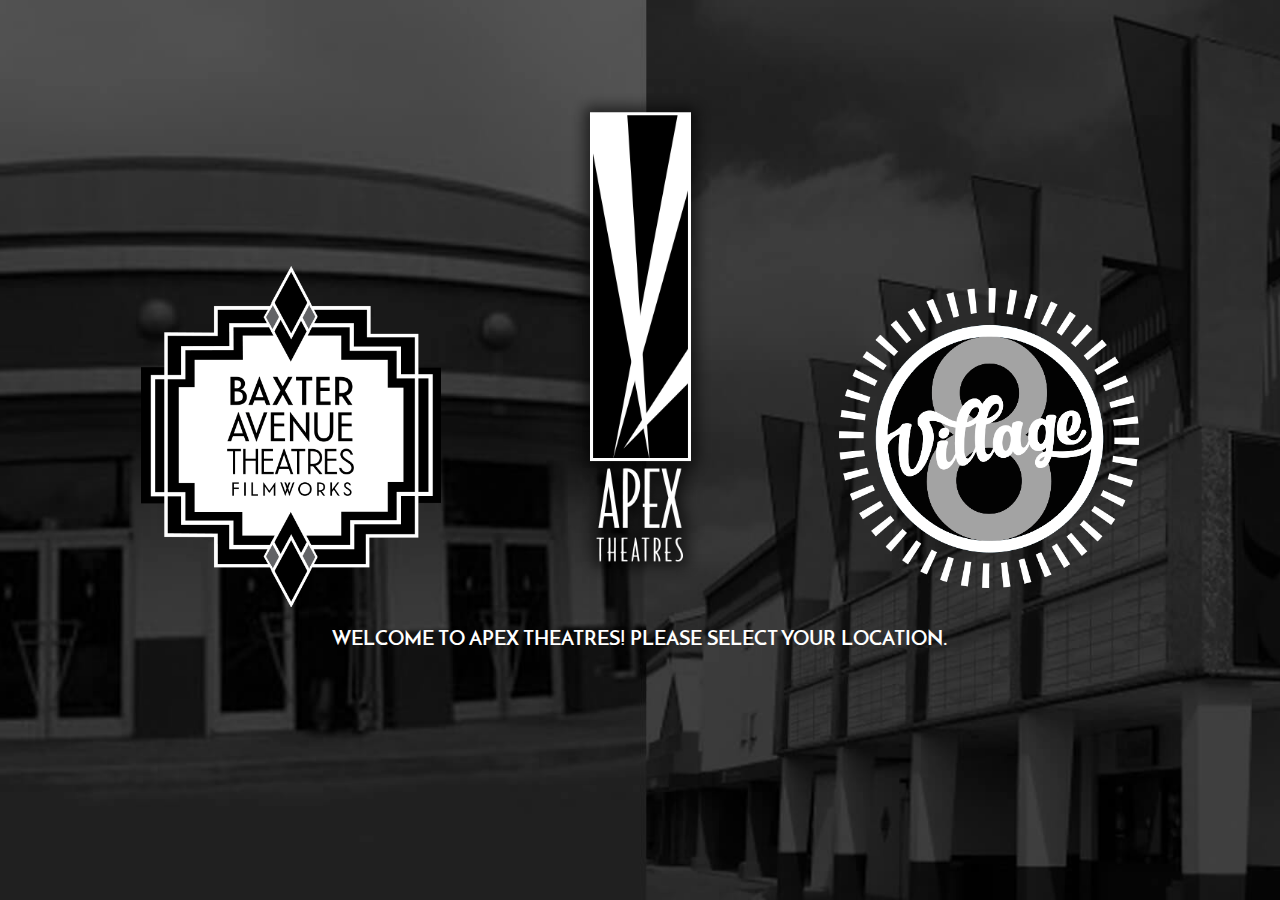
<file: index.html>
<!DOCTYPE html>
<html lang="en" xml:lang="en">

<head> 

	<meta charset="UTF-8">
	<meta name="viewport" content="width=device-width, initial-scale=1"/>

	<title>Apex Theaters of Louisville, Kentucky</title>
	
	<link rel='shortcut icon' href='img/apex-favicon.ico' type='image/x-icon'/ >

	<link rel="stylesheet" href="css/style.css">
	<link rel="stylesheet" href="css/device-breakpoints.css">
	
</head>

<body id="apex">

	<div id="profiles">
		<h3>Welcome to Apex Theatres! Please select your location.</h3>

		<div class="clearfix">

			<div class="baxter"> 
				<a href="http://rehamm01.github.io/apex/baxter/index.html"><h2>Baxter Avenue Theatres</h2></a>
			</div>

			<div class="village">  
				<a href="http://rehamm01.github.io/apex/village8/index.html"><h2>Village 8 Theatres</h2></a>
			</div>

		</div>
	</div>

</body>

</html>
</file>
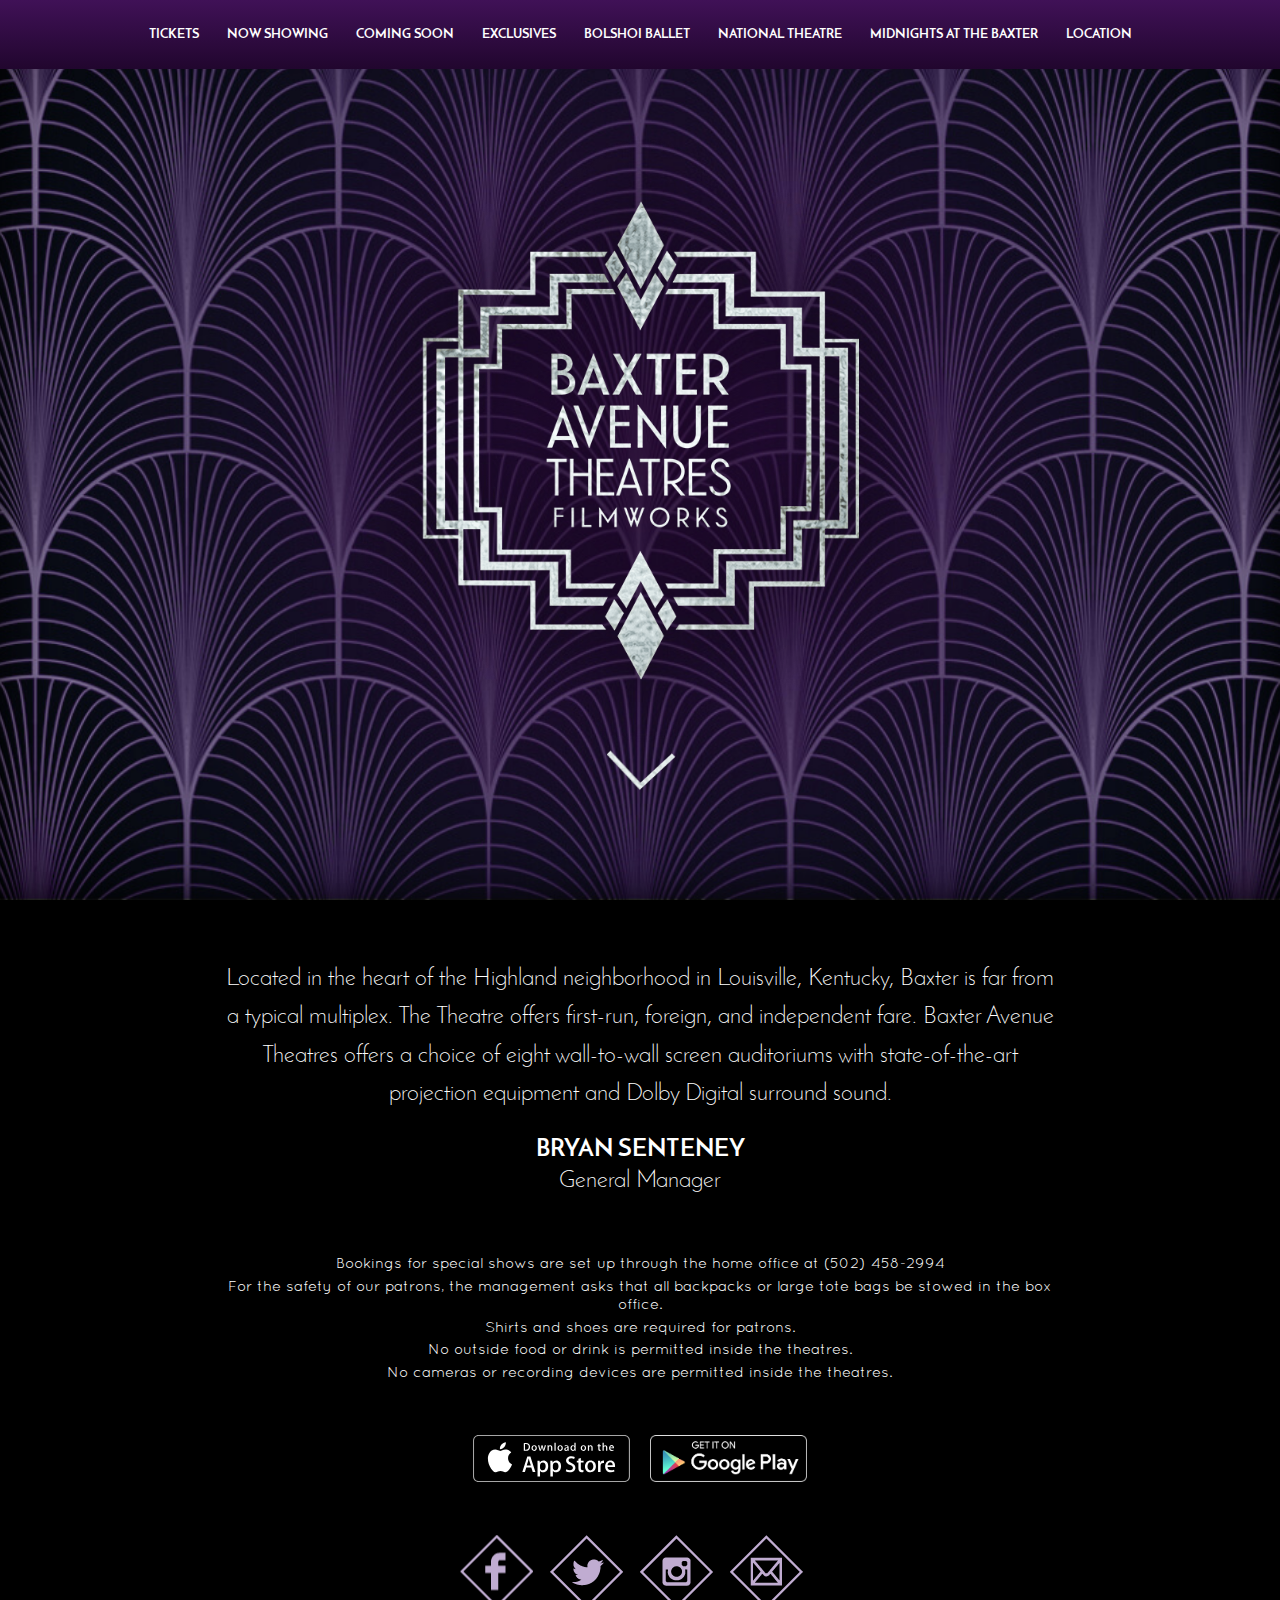
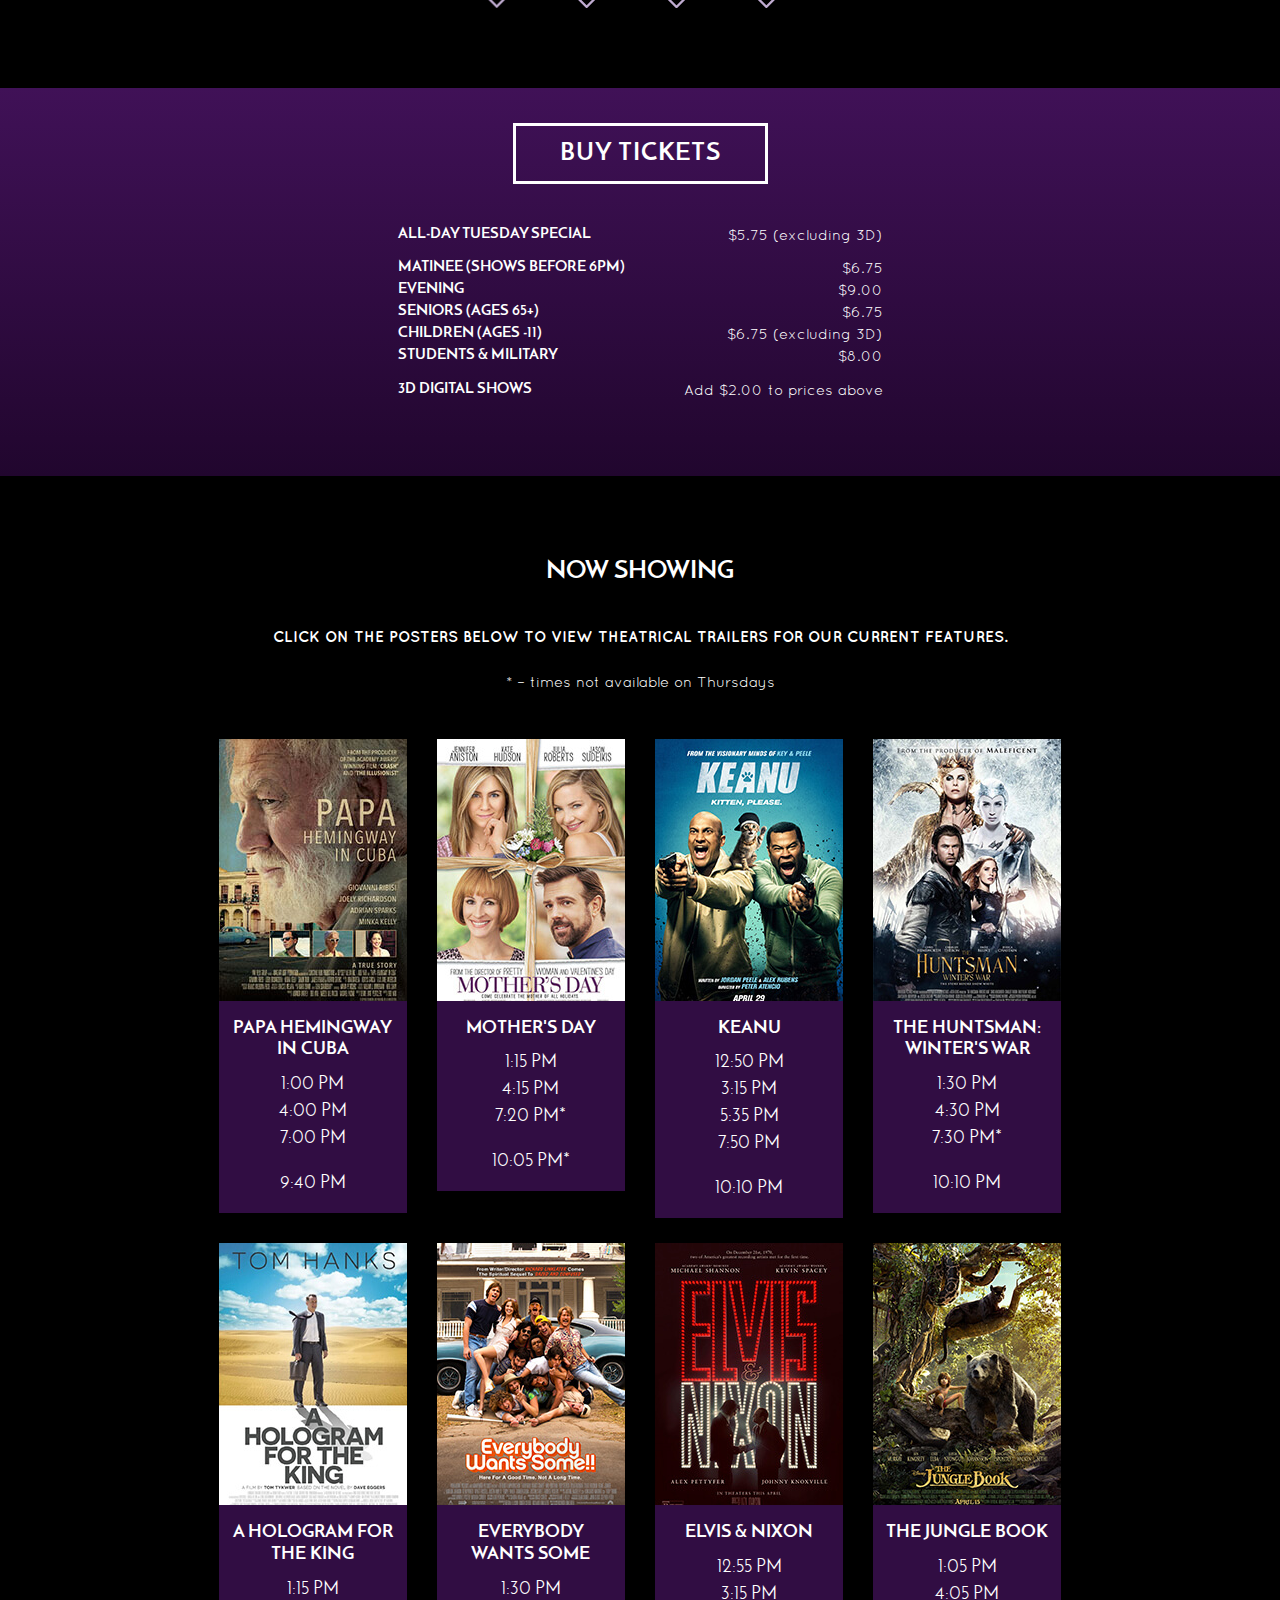
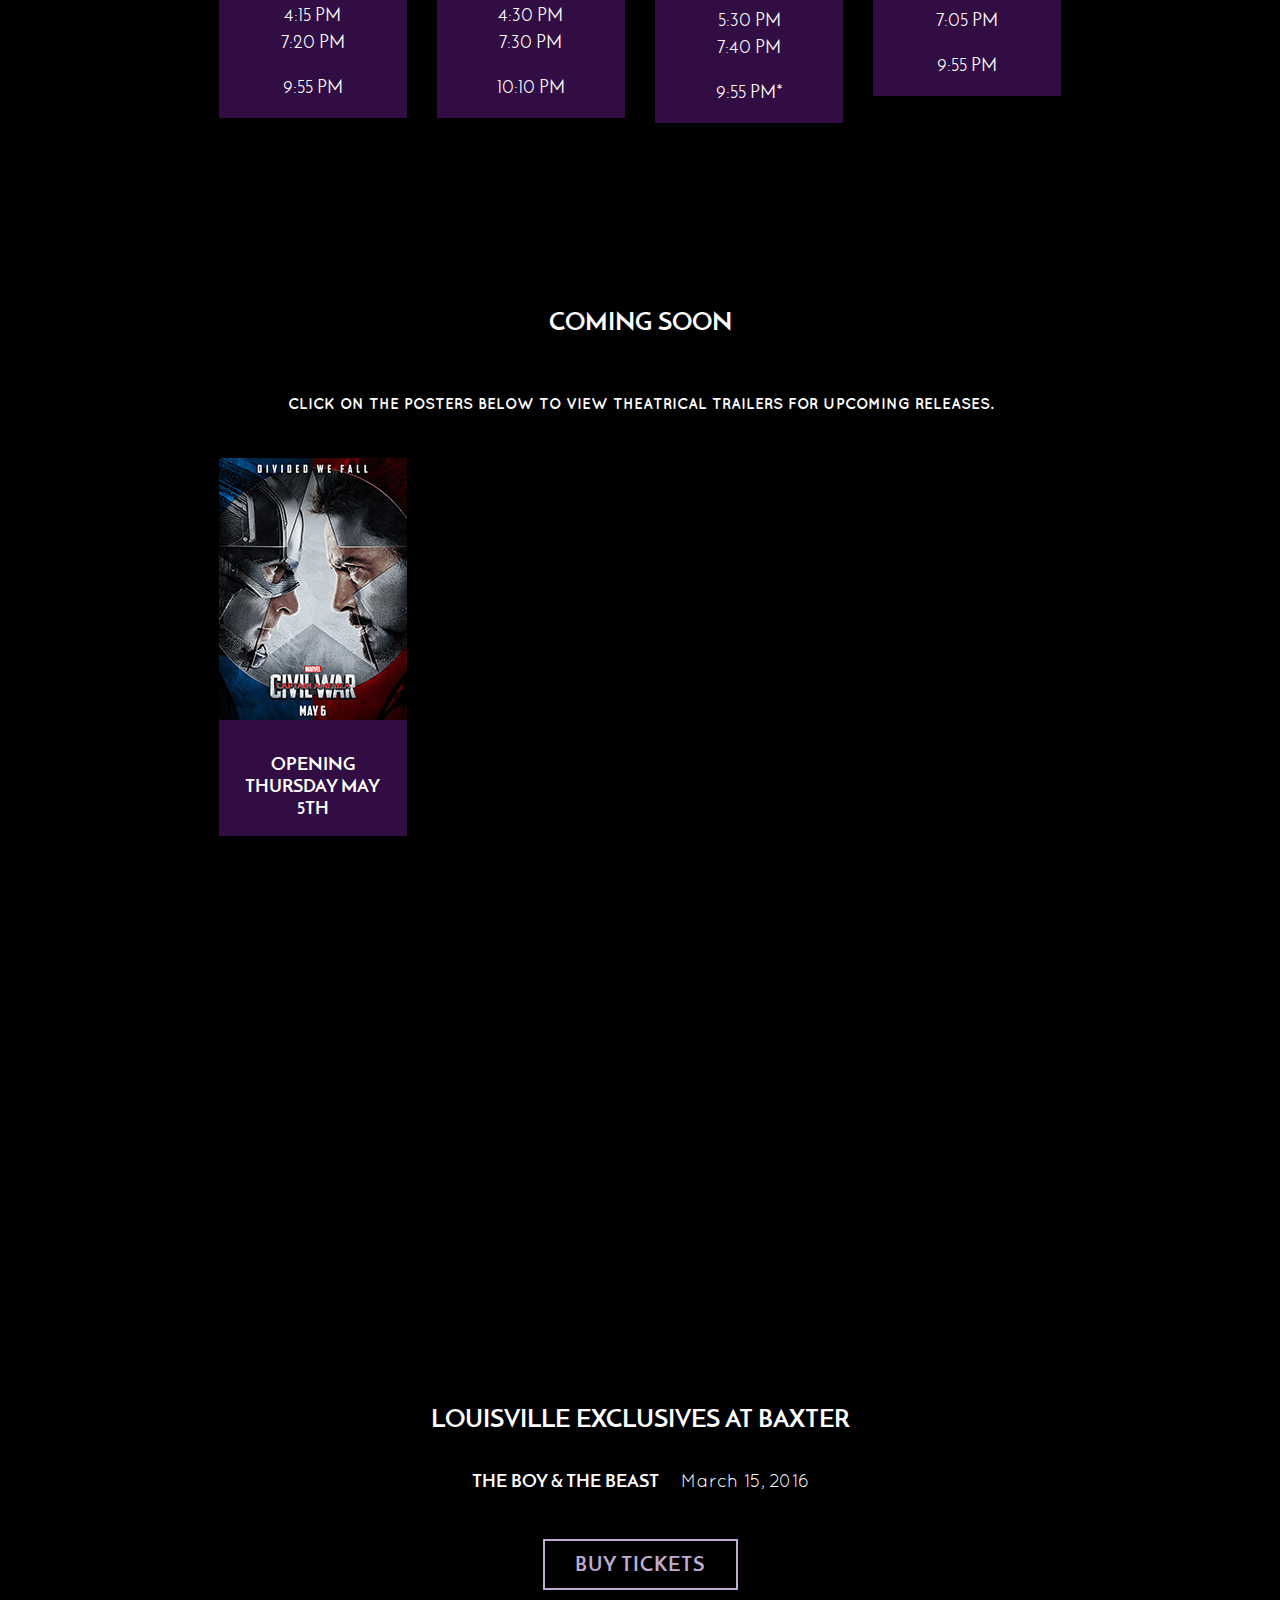
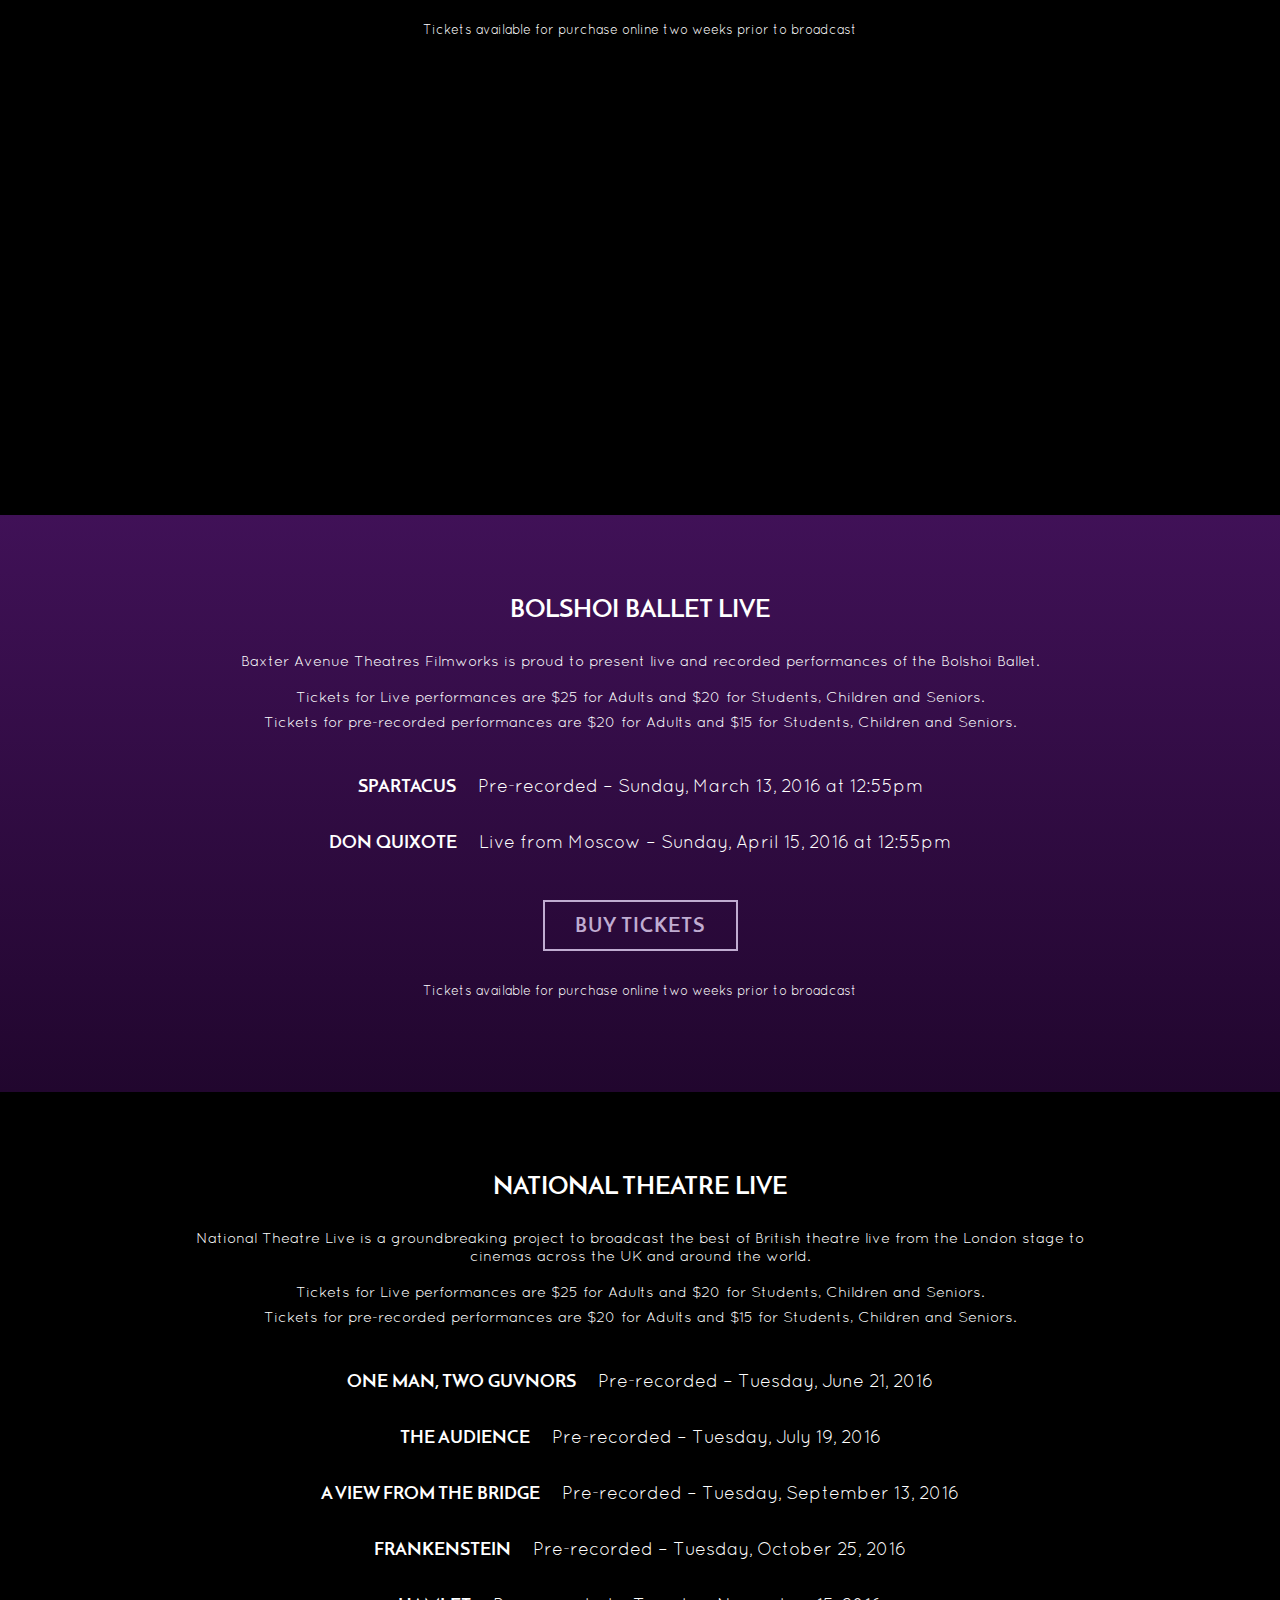
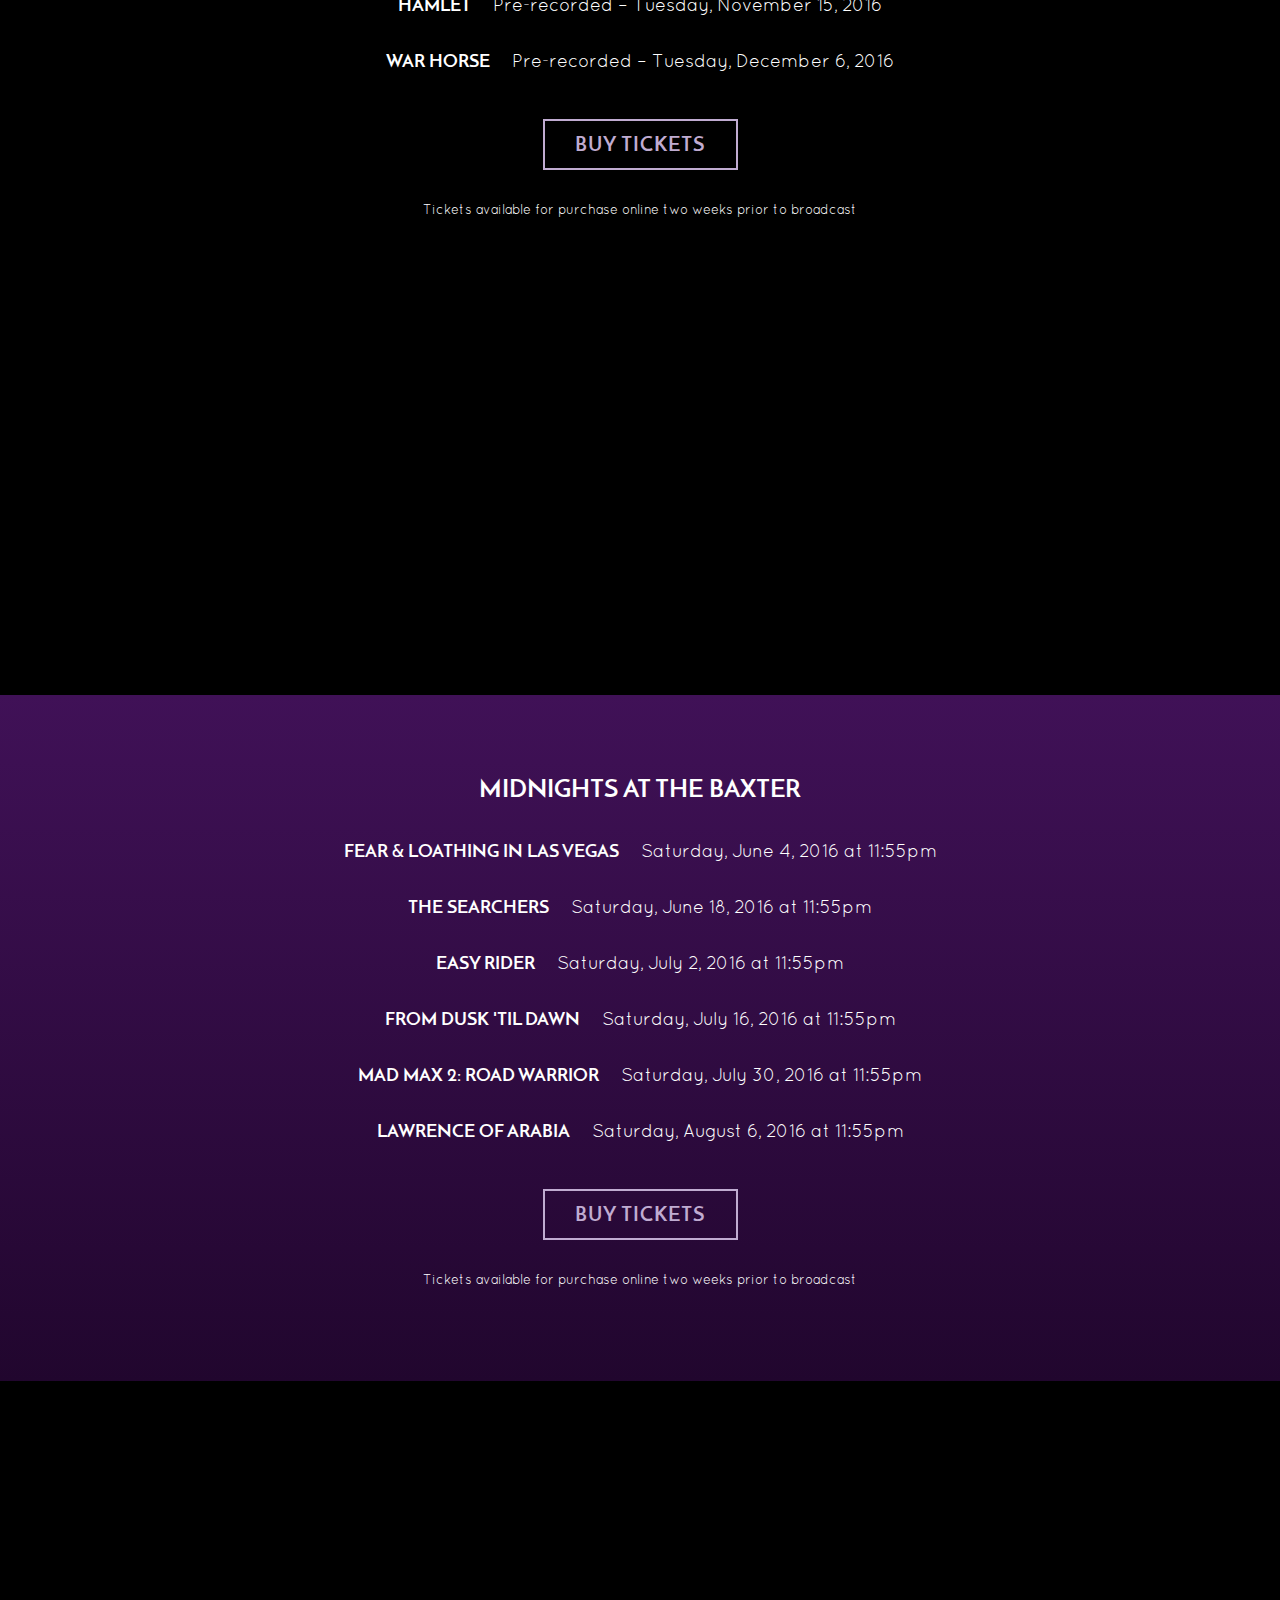
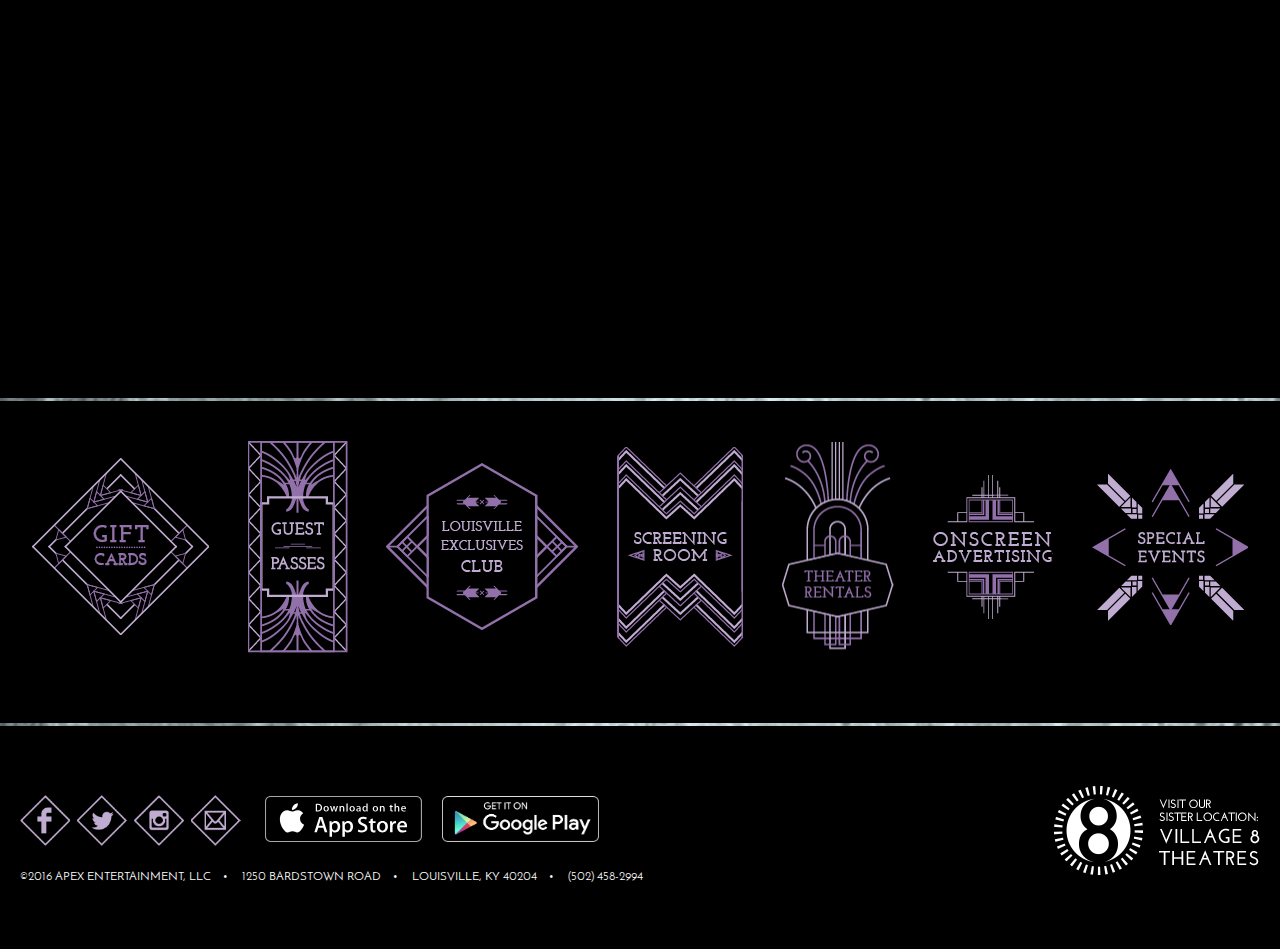
<file: baxter/index.html>
<!DOCTYPE html>
<html lang="en" xml:lang="en">

<head>
 
	<meta charset="UTF-8">
	<meta name="viewport" content="width=device-width, initial-scale=1"/>

	<title>Baxter Avenue Theatres Filmworks</title>

	<link rel='shortcut icon' href='img/baxter-favicon.ico' type='image/x-icon'/ >
	
	<link rel="stylesheet" href="css/style.css">
	<link rel="stylesheet" href="css/device-breakpoints.css">
	
</head> 

<body id="baxter">
<div id="skrollr-body">
	<header> 

		<div class="menu"></div>
		<div class="navsect hide1">
			<a href="#tickets">Tickets</a>
		    <a href="#now-showing">Now Showing</a>
		    <a href="#coming-soon">Coming Soon</a>
		    <a href="#exclusives">Exclusives</a>
		    <a href="#bolshoi">Bolshoi Ballet</a>
		    <a href="#nat-theater">National Theatre</a>
		    <a href="#midnights">Midnights at the Baxter</a>
		    <a href="#map">Location</a>
		</div>

		<div class="header-image">
			<h1 data-top="opacity: 1" data--300-top="opacity: 0">
				<a href="#tickets"><img src="img/logo.png" alt="Logo for Baxter Avenue Theatres Filmworks"> Baxter Avenue Theatres Filmworks</a>
			</h1>
		</div>
	</header>

	<div id="intro" class="wrapper">
		<p>Located in the heart of the Highland neighborhood in Louisville, Kentucky, Baxter is far from a typical multiplex. The Theatre offers first-run, foreign, and independent fare. Baxter Avenue Theatres offers a choice of eight wall-to-wall screen auditoriums with state-of-the-art projection equipment and Dolby Digital surround sound.</p>

		<p class="manager">Bryan Senteney</p>
		<p>General Manager</p>

		<div class="details">
			<p>Bookings for special shows are set up through the home office at <a class="mobile-only" href="tel:1-502-458-2994">(502) 458-2994</a></p>
			<p>For the safety of our patrons, the management asks that all backpacks or large tote bags be stowed in the box office.</p>
			<p>Shirts and shoes are required for patrons.</p>
			<p>No outside food or drink is permitted inside the theatres.</p>
			<p>No cameras or recording devices are permitted inside the theatres.</p>
		</div>

		<div class="button-container">
			<a class="app" href="https://itunes.apple.com/app/apex-theatres/id563273944?mt=8"><img src="img/Download_on_the_App_Store_Badge_US-UK_135x40.svg" alt="Download our app on the App Store"></a>

			<a class="google" href="https://play.google.com/store/apps/details?id=com.interactivemedialab.apex.theatres&feature=search_result#?t=W251bGwsMSwyLDEsImNvbS5pbnRlcmFjdGl2ZW1lZGlhbGFiLmFwZXgudGhlYXRyZXMiXQ"><img src="img/google-play-badge.png" alt="Download our app on Google Play"></a>
		</div>

		<ul class="social-nav">
			<li><a class="facebook" href="https://www.facebook.com/Baxter-Avenue-Theaters-Filmworks-OFFICIAL-199866953417149/?fref=ts">Facebook</a></li>
			<li><a class="twitter" href="https://twitter.com/apexfilmworks">Twitter</a></li>
			<li><a class="instagram" href="https://www.instagram.com/apex_theatres/">Instagram</a></li>
			<li><a class="email" href="mailto:info@apextheatres.com">Email</a></li>
			<li><a class="phone mobile" href="tel:1-502-456-4404">Phone</a></li>
		</ul>
	</div>

	<div id="tickets" class="gradient">
		<h2>
			<a class="btn btn-fx" href="https://37.formovietickets.com:2235/">Buy Tickets</a>
		</h2>

		<div class="prices">
			<p><span class="title">All-Day Tuesday Special</span> <span class="date">$5.75 (excluding 3D)</span></p>
			<br>
			<p><span class="title">Matinee (shows before 6pm)</span> <span class="date">$6.75</span></p>
			<p><span class="title">Evening</span> <span class="date">$9.00</span></p>
			<p><span class="title">Seniors (ages 65+)</span> <span class="date">$6.75</span></p>
			<p><span class="title">Children (ages -11)</span> <span class="date">$6.75 (excluding 3D)</span></p>
			<p><span class="title">Students &amp; Military</span> <span class="date">$8.00</span></p>
			<br>
			<p><span class="title">3D Digital Shows</span> <span class="date">Add $2.00 to prices above</span></p>
		</div>
	</div>

	<section id="now-showing">
		<h3>Now Showing</h3>

		<div class="explanation">
			<p>Click on the posters below to view Theatrical Trailers for our current features.</p>

			<p class="fine-print">* &ndash; times not available on Thursdays</p>
		</div>

		<!-- Save all poster images as 188px wide by 262px tall -->

		<ul>  
			<li>
				<a href="https://www.youtube.com/watch?v=is_KQCt1OdY">
					<img src="img/posters/papa-hemingway-in-cuba.jpg" alt="poster for the true-life story Papa Hemingway in Cuba" width="188" height="262">
				</a>
				<p>Papa Hemingway In Cuba</p>
				<p>1:00 PM</p>
				<p>4:00 PM</p>
				<p>7:00 PM</p>
				<p>9:40 PM</p>
			</li>
			<li>
				<a href="https://www.youtube.com/watch?v=AQkCNxIM5yk">
					<img src="img/posters/mothers-day.jpg" alt="poster for the holiday-themed ensemble comedy Mother's Day" width="188" height="262">
				</a>
				<p>Mother's Day</p>
				<p>1:15 PM</p>
				<p>4:15 PM</p>
				<p>7:20 PM*</p>
				<p>10:05 PM*</p>
			</li>
			<li>
				<a href="https://www.youtube.com/watch?v=K9zy27apgI8">
					<img src="img/posters/keanu.jpg" alt="poster for the comedy Keanu" width="188" height="262">
				</a>
				<p>Keanu</p>
				<p>12:50 PM</p>
				<p>3:15 PM</p>
				<p>5:35 PM</p>
				<p>7:50 PM</p>
				<p>10:10 PM</p>
			</li>
			<li>
				<a href="https://www.youtube.com/watch?v=_W65ndip7MM">
					<img src="img/posters/the-huntsman-winters-war.jpg" alt="poster for the fairytale drama The Huntsman: Winter's War" width="188" height="262">
				</a>
				<p>The Huntsman: Winter's War</p>
				<p>1:30 PM</p>
				<p>4:30 PM</p>
				<p>7:30 PM*</p>
				<p>10:10 PM</p>
			</li>
			<li>
				<a href="https://www.youtube.com/watch?v=UW4OE1egbHs">
					<img src="img/posters/a-hologram-for-the-king.jpg" alt="poster for A Hologram for the King" width="188" height="262">
				</a>
				<p>A Hologram For The King</p>
				<p>1:15 PM</p>
				<p>4:15 PM</p>
				<p>7:20 PM</p>
				<p>9:55 PM</p>
			</li>
			<li>
				<a href="https://www.youtube.com/watch?v=q58EeFx1R3c">
					<img src="img/posters/everybody-wants-some.jpg" alt="poster for the comedy Everybody Wants Some" width="188" height="262">
				</a>
				<p>Everybody Wants Some</p>
				<p>1:30 PM</p>
				<p>4:30 PM</p>
				<p>7:30 PM</p>
				<p>10:10 PM</p>
			</li>
				<li>
				<a href="https://www.youtube.com/watch?v=3eQaAHXA0Jc">
					<img src="img/posters/elvis-and-nixon.jpg" alt="poster for the true-life story Elvis and Nixon" width="188" height="262">
				</a>
				<p>Elvis &amp; Nixon</p>
				<p>12:55 PM</p>
				<p>3:15 PM</p>
				<p>5:30 PM</p>
				<p>7:40 PM</p>
				<p>9:55 PM*</p>
			</li>
			<li>
				<a href="https://www.youtube.com/watch?v=C4qgAaxB_pc">
					<img src="img/posters/the-jungle-book.jpg" alt="poster for the live action movie The Jungle Book" width="188" height="262"> 
				</a>
				<p>The Jungle Book</p>
				<p>1:05 PM</p>
				<p>4:05 PM</p>
				<p>7:05 PM</p>
				<p>9:55 PM</p>
			</li>

		</ul>
	</section>

	<section id="coming-soon">
		<h3>Coming Soon</h3>

		<div class="explanation">
			<p>Click on the posters below to view Theatrical Trailers for upcoming releases.</p>
		</div>

		<ul>
			<li>
				<a href="https://www.youtube.com/watch?v=43NWzay3W4s&index=15&list=PLK5HARgNfgj-cuVJ8e3XrMRFtl-JE0uiQ">  <!-- Link to YouTube preview goes in the href="" quotes. Try to find an official trailer on the production company's YouTube channel -->
					<img src="img/posters/captain-america-civil-war.jpg" alt="poster for the superhero action movie Captain America: Civil War" width="188" height="262">  <!-- Update the new image name in the src="" quotes and provide a description of the image in the alt="" quotes. -->
				</a>
				<p>Opening Thursday May 5th</p>
			</li>
		</ul>
	</section>

	<div class="image1" alt="Exterior shot of Baxter Avenue Theatres Filmworks at night" data-bottom-top="background-position: 0% 0%" data-top-bottom="background-position: 30% -50%"></div>

	<section id="exclusives">
		<h3>Louisville Exclusives at Baxter</h3>

		<p><span class="title">The Boy &amp; the Beast</span> <span class="date">March 15, 2016</span></p>

		<div class="secondary-button"><a href="https://37.formovietickets.com:2235/" class="btn btn-fx">Buy Tickets</a></div>

		<p class="fine-print">Tickets available for purchase online two weeks prior to broadcast</p>
	</section>

	<div class="image2" alt="Bolshoi Ballet production of Swan Lake. Photo taken by Damir Yusupov" data-bottom-top="background-position: 30% -100%" data-top-bottom="background-position: 0% 0%"></div>

	<section id="bolshoi" class="gradient">
		<h3>Bolshoi Ballet Live</h3>

		<div class="explanation">
			<p>Baxter Avenue Theatres Filmworks is proud to present live and recorded performances of the Bolshoi Ballet.</p>
			<p>Tickets for Live performances are $25 for Adults and $20 for Students, Children and Seniors.</p>
			<p>Tickets for pre-recorded performances are $20 for Adults and $15 for Students, Children and Seniors.</p>
		</div>

		<p><span class="title">Spartacus</span> <span class="date">Pre-recorded &ndash; Sunday, March 13, 2016 at 12:55pm</span></p>

		<p><span class="title">Don Quixote</span> <span class="date">Live from Moscow &ndash; Sunday, April 15, 2016 at 12:55pm</span></p>

		<div class="secondary-button"><a href="https://37.formovietickets.com:2235/" class="btn btn-fx">Buy Tickets</a></div>

		<p class="fine-print">Tickets available for purchase online two weeks prior to broadcast</p>
	</section>

	<section id="nat-theater">
		<div class="wrapper">
			<h3>National Theatre Live</h3>

			<div class="explanation">
			<p>National Theatre Live is a groundbreaking project to broadcast the best of British theatre live from the London stage to cinemas across the UK and around the world.</p>

			<p>Tickets for Live performances are $25 for Adults and $20 for Students, Children and Seniors.</p>

			<p>Tickets for pre-recorded performances are $20 for Adults and $15 for Students, Children and Seniors.</p>
			</div>

			<p><span class="title">One Man, Two Guvnors</span> <span class="date">Pre-recorded &ndash; Tuesday, June 21, 2016</span></p>

			<p><span class="title">The Audience</span> <span class="date">Pre-recorded &ndash; Tuesday, July 19, 2016</span></p>

			<p><span class="title">A View from the Bridge</span> <span class="date">Pre-recorded &ndash; Tuesday, September 13, 2016</span></p>

			<p><span class="title">Frankenstein</span> <span class="date">Pre-recorded &ndash; Tuesday, October 25, 2016</span></p>

			<p><span class="title">Hamlet</span> <span class="date">Pre-recorded &ndash; Tuesday, November 15, 2016</span></p>

			<p><span class="title">War Horse</span> <span class="date">Pre-recorded &ndash; Tuesday, December 6, 2016</span></p>

			<div class="secondary-button"><a href="https://37.formovietickets.com:2235/" class="btn btn-fx">Buy Tickets</a></div>

			<p class="fine-print">Tickets available for purchase online two weeks prior to broadcast</p>
		</div>
	</section>

	<div class="image3" alt="National Theatre production of Treasure Island. Photo taken by Johan Persson" data-bottom-top="background-position: 30% -50%" data-top-bottom="background-position: 0% 0%"></div>

	<section id="midnights" class="gradient">
		<h3>Midnights at the Baxter</h3>

		<p><span class="title">Fear &amp; Loathing in Las Vegas</span> <span class="date">Saturday, June 4, 2016 at 11:55pm</span></p>

		<p><span class="title">The Searchers</span> <span class="date">Saturday, June 18, 2016 at 11:55pm</span></p>

		<p><span class="title">Easy Rider</span> <span class="date">Saturday, July 2, 2016 at 11:55pm</span></p>

		<p><span class="title">From Dusk 'Til Dawn</span> <span class="date">Saturday, July 16, 2016 at 11:55pm</span></p>

		<p><span class="title">Mad Max 2: Road Warrior</span> <span class="date">Saturday, July 30, 2016 at 11:55pm</span></p>

		<p><span class="title">Lawrence of Arabia</span> <span class="date">Saturday, August 6, 2016 at 11:55pm</span></p>

		<div class="secondary-button"><a href="https://37.formovietickets.com:2235/" class="btn btn-fx">Buy Tickets</a></div>

		<p class="fine-print">Tickets available for purchase online two weeks prior to broadcast</p>
	</section>

	<div id="map">
		<div class="wrapper">
			<iframe
			  width="100%"
			  height="450"
			  frameborder="0" style="border:0"
			  src="https://www.google.com/maps/embed/v1/place?key=AIzaSyD_9Og3S9aPLMVBKZD4G36zftQi9Bhl7zI&q=Baxter+Avenue+Theatres" allowfullscreen>
			</iframe>
		</div>
	</div>

	<div id="promo" class="icons">
		<div class="wrapper2">
			<ul>
				<li><a href="http://rehamm01.github.io/apex/promotions.html#giftcards" class="cards">Gift Cards</a></li>
				<li><a href="http://rehamm01.github.io/apex/promotions.html#guestpasses" class="passes">Guest Passes</a></li>
				<li><a href="http://rehamm01.github.io/apex/promotions.html#exclusives" class="exclusives">Louisville Exclusives Club</a></li>
				<li><a href="http://rehamm01.github.io/apex/promotions.html#screeningroom" class="screening">Screening Room</a></li>
				<li><a href="http://rehamm01.github.io/apex/promotions.html#theaterrentals" class="rentals">Theater Rentals</a></li>
				<li><a href="http://rehamm01.github.io/apex/promotions.html#onscreenadvertising" class="ads">Onscreen Advertising</a></li>
				<li><a href="http://rehamm01.github.io/apex/promotions.html#specialevents" class="events">Special Events</a></li>
			</ul>
		</div>
	</div>

	<footer>
		<div class="wrapper2">
			<a href="http://rehamm01.github.io/apex/village8/index.html" class="sister-logo">Visit our sister location: Village 8 Theaters</a>

			<div class="link-buttons">
				<ul class="social-nav">
					<li><a class="facebook" href="https://www.facebook.com/Baxter-Avenue-Theaters-Filmworks-OFFICIAL-199866953417149/?fref=ts">Facebook</a></li>
					<li><a class="twitter" href="https://twitter.com/apexfilmworks">Twitter</a></li>
					<li><a class="instagram" href="https://www.instagram.com/apex_theatres/">Instagram</a></li>
					<li><a class="email" href="mailto:info@apextheatres.com">Email</a></li>
					<li><a class="phone mobile" href="tel:1-502-456-4404">Phone</a></li>
				</ul>

				<div class="app-buttons">
					<a class="app" href="https://itunes.apple.com/app/apex-theatres/id563273944?mt=8"><img src="img/Download_on_the_App_Store_Badge_US-UK_135x40.svg" alt="Download our app on the App Store"></a>
					<a class="google" href="https://play.google.com/store/apps/details?id=com.interactivemedialab.apex.theatres&feature=search_result#?t=W251bGwsMSwyLDEsImNvbS5pbnRlcmFjdGl2ZW1lZGlhbGFiLmFwZXgudGhlYXRyZXMiXQ"><img src="img/google-play-badge.png" alt="Download our app on Google Play"></a>
				</div>
			</div>

			<div class="copyright">
				<p>&copy;2016 Apex Entertainment, LLC</p>
				<p>1250 Bardstown Road</p>
				<p>Louisville, KY  40204</p>
				<p>(502) 458-2994</p>
			</div>

		</div>
	</footer>
</div>

<script src="https://code.jquery.com/jquery-1.11.1.js"></script>

<script type="text/javascript" src="../js/menu.js"></script>

<script type="text/javascript" src="../js/smoothscroll.js"></script>

<script type="text/javascript" src="../js/enquire.min.js"></script>
<script type="text/javascript" src="../js/skrollr.min.js"></script>

<script type="text/javascript" src="../js/main.js"></script>

</body>

</html>
</file>
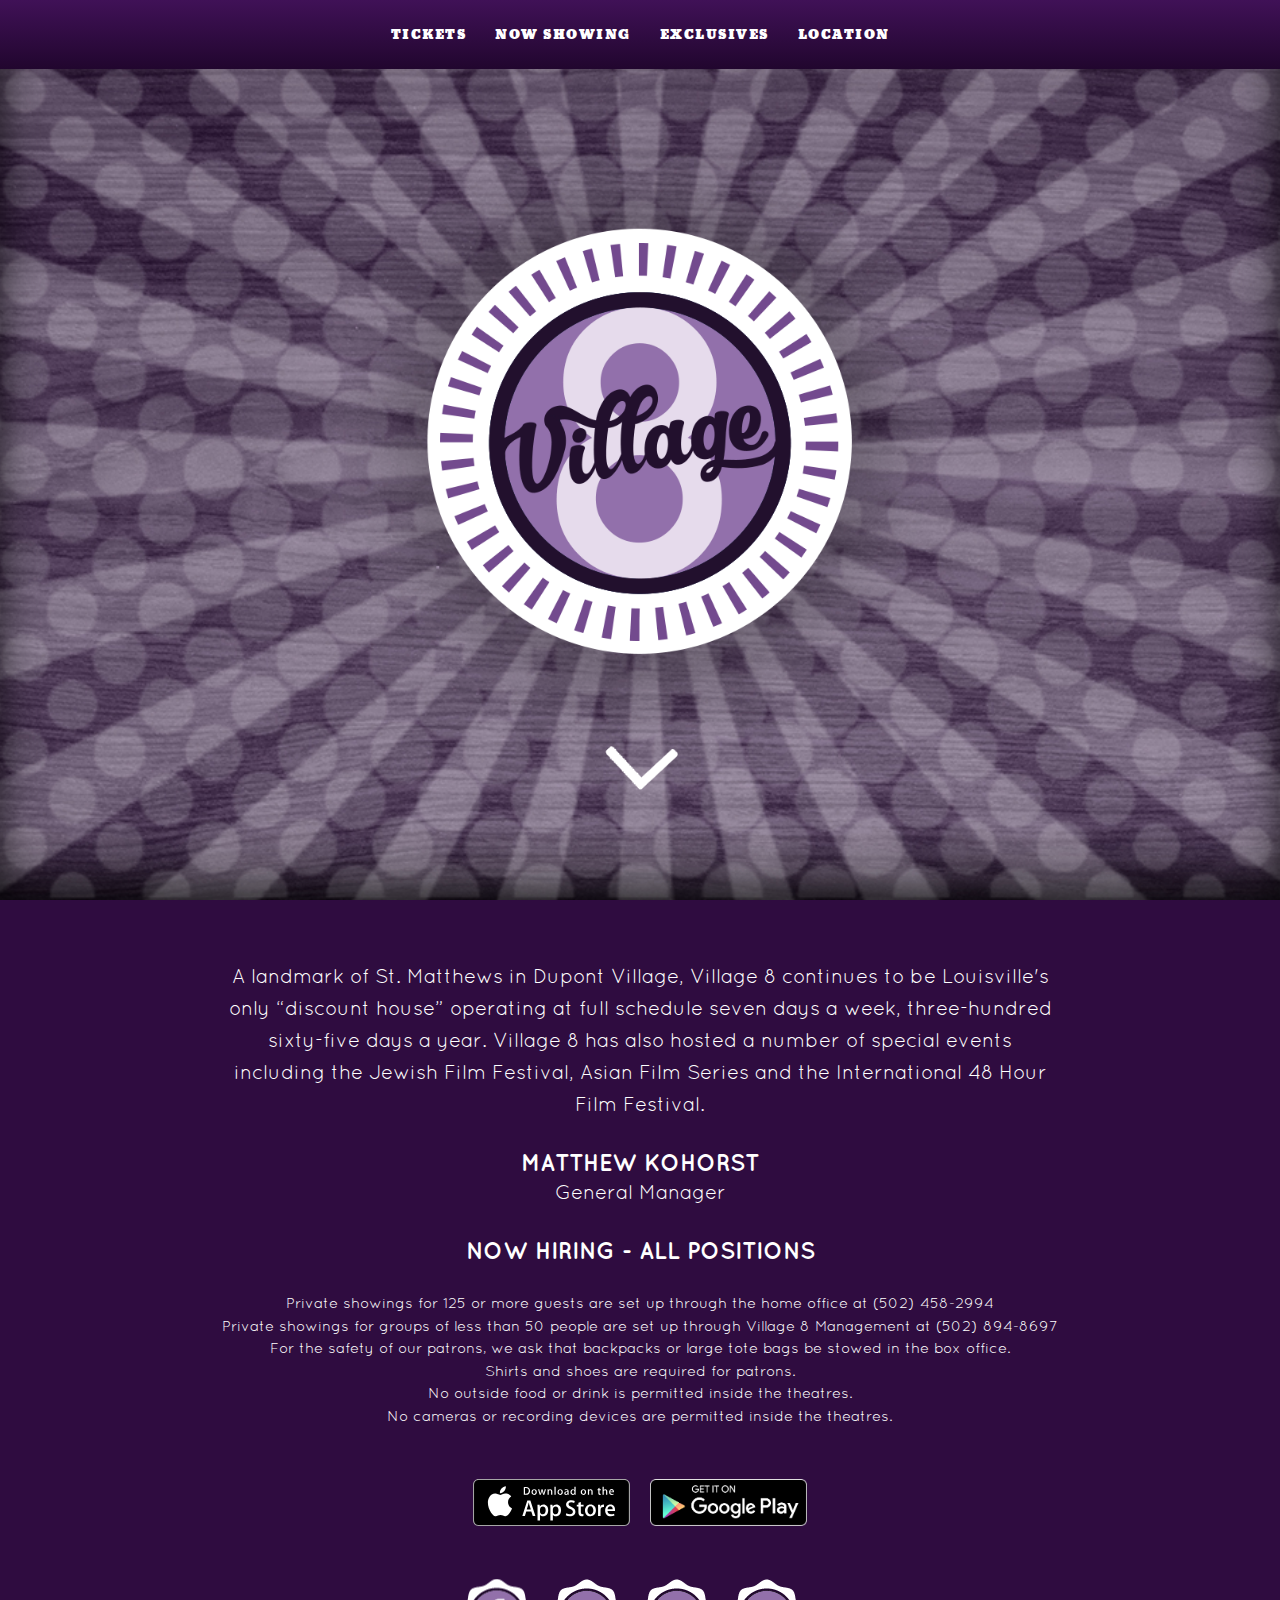
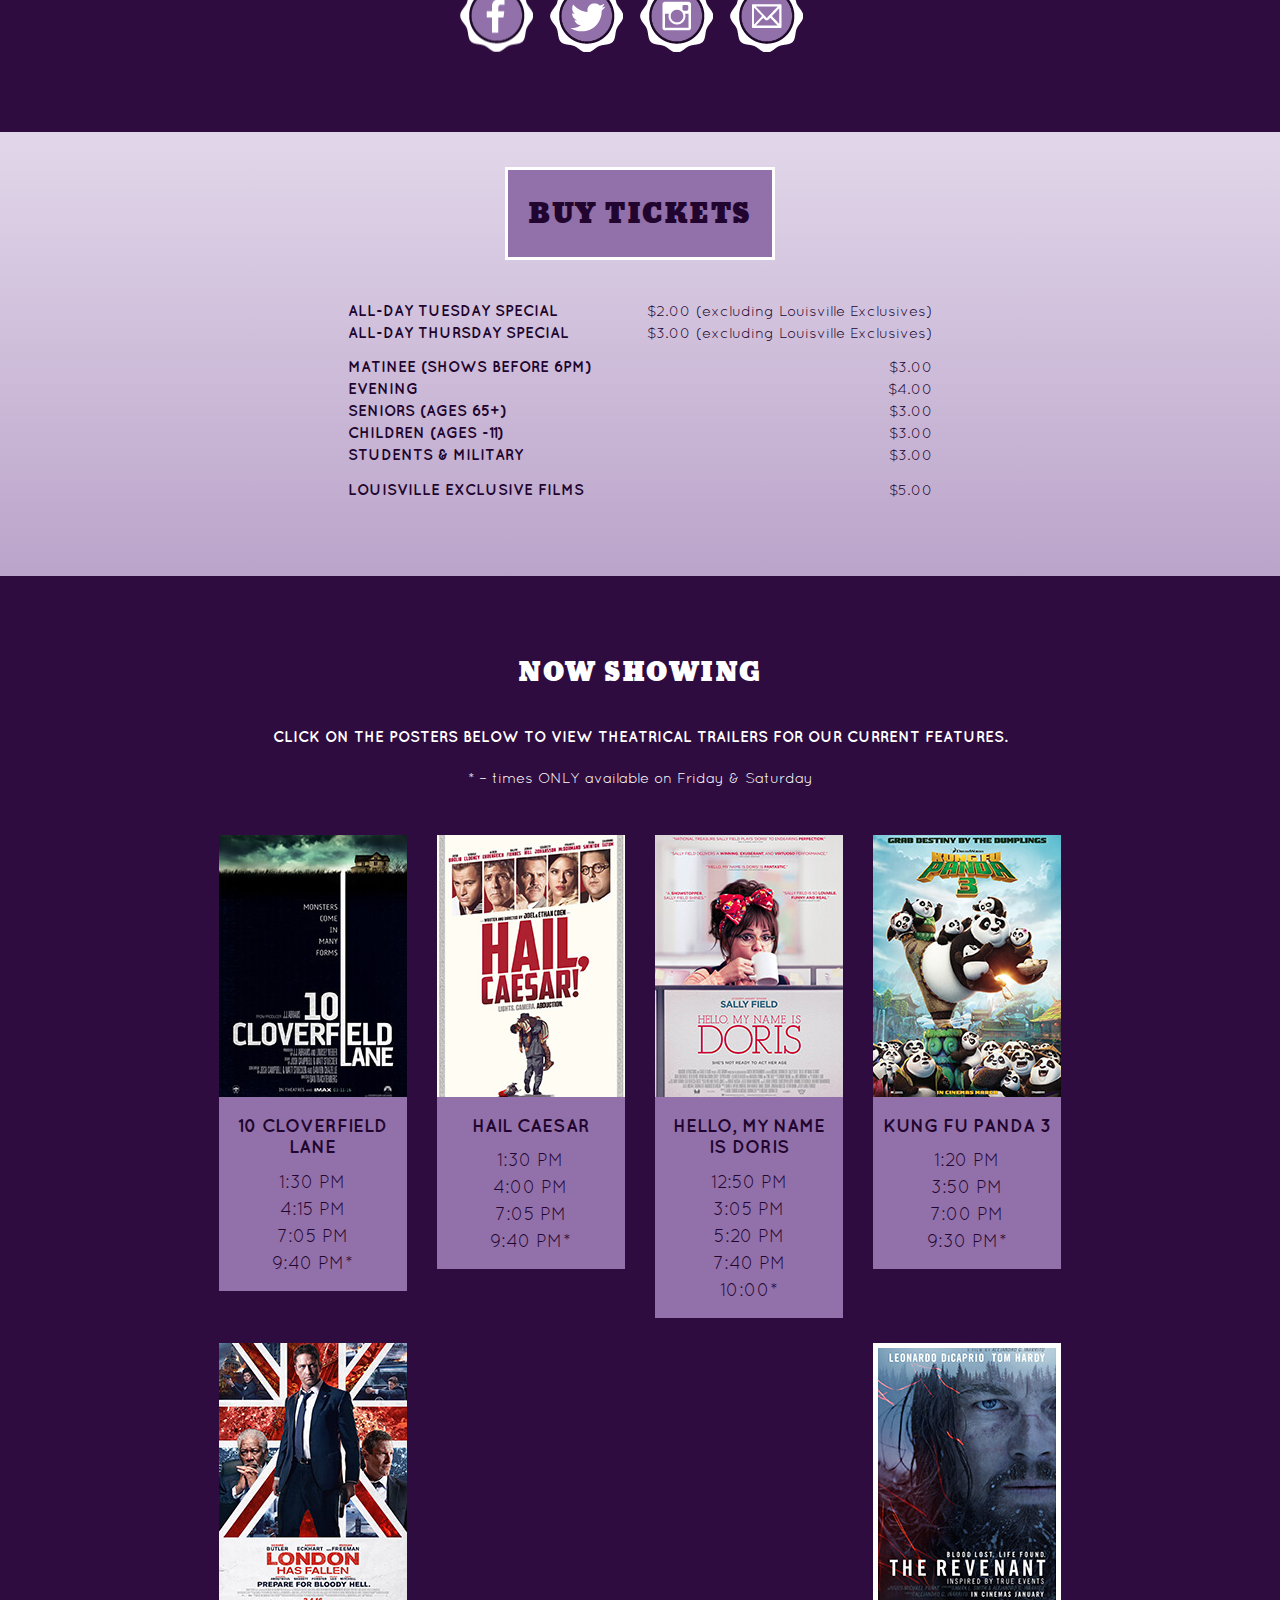
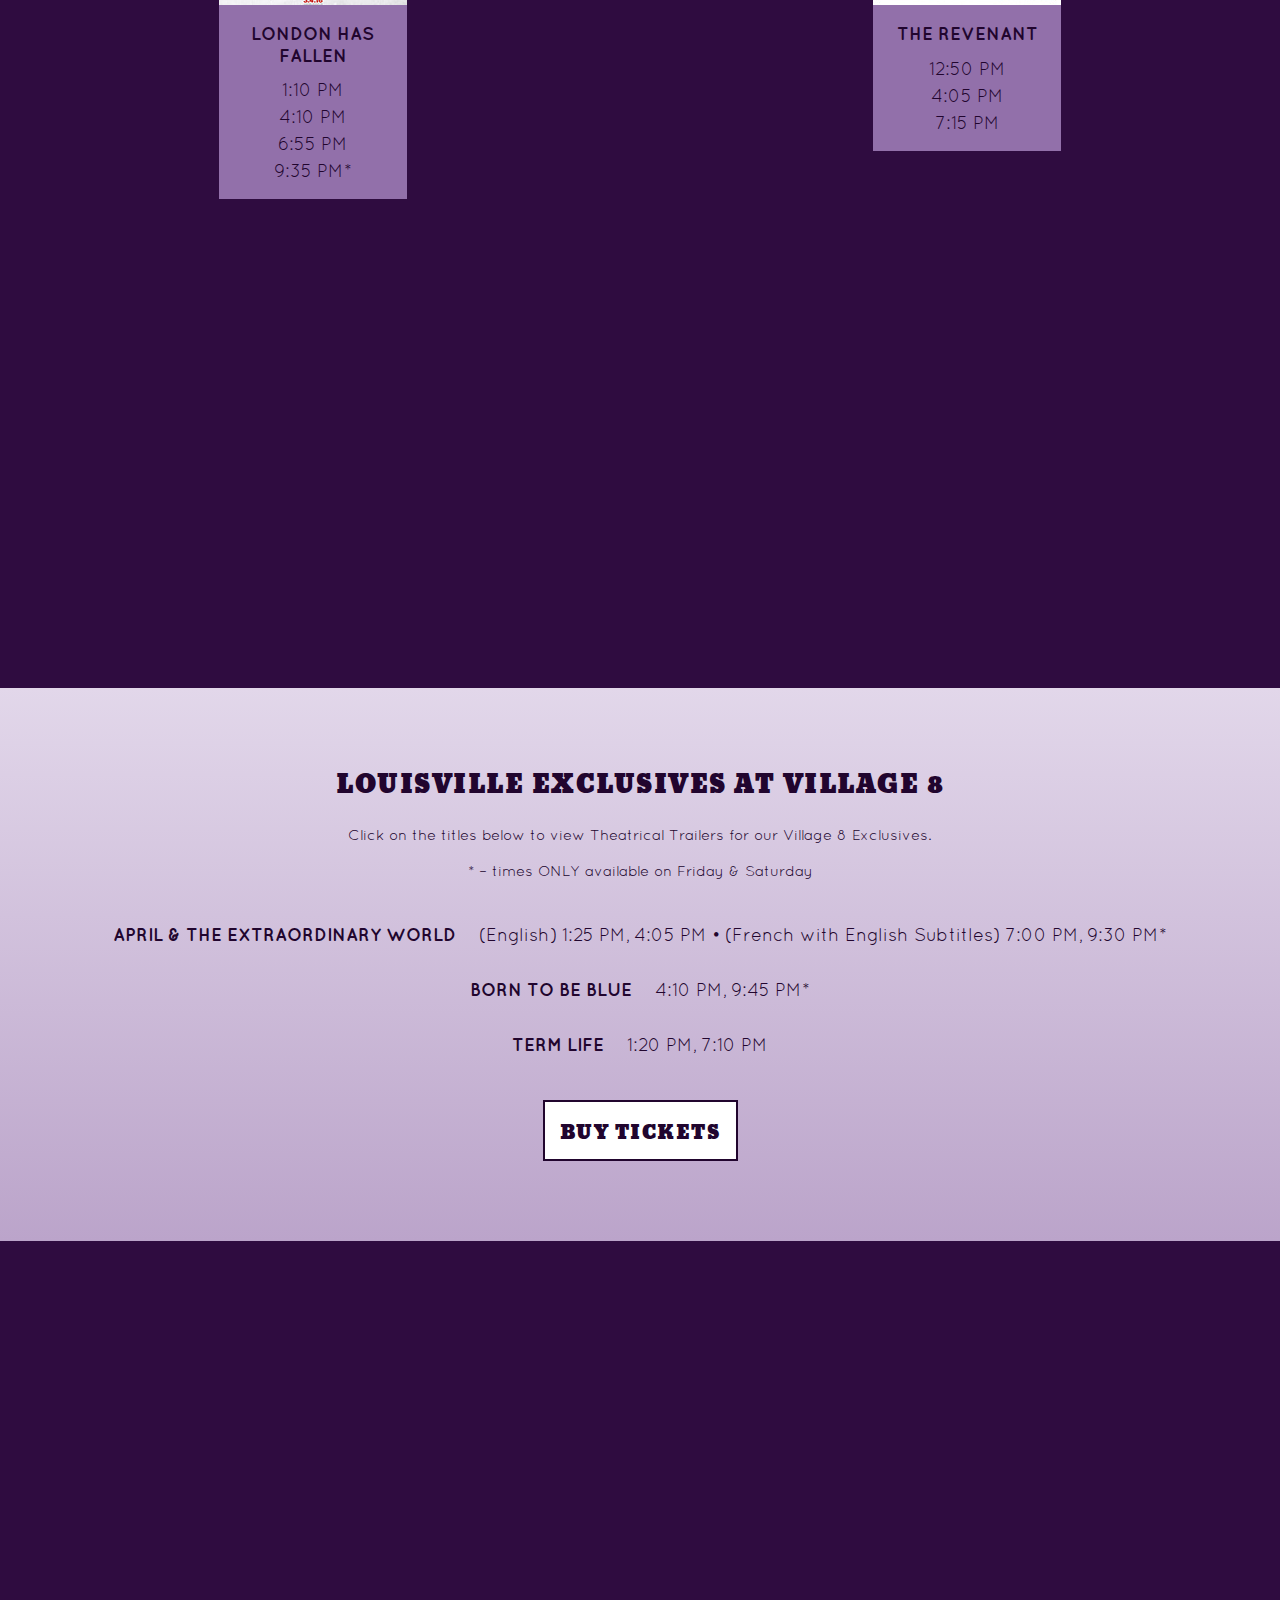
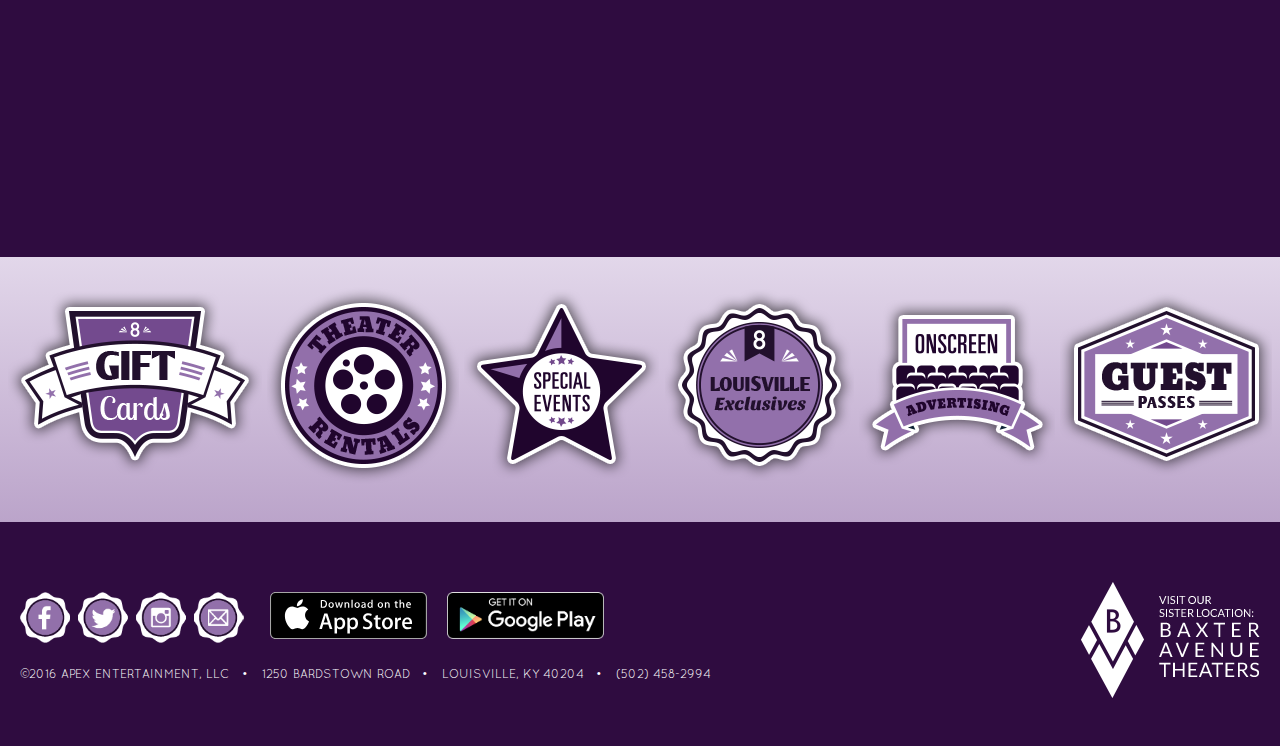
<file: village8/index.html>
<!DOCTYPE html>
<html lang="en" xml:lang="en">

<head>

	<meta charset="UTF-8">
	<meta name="viewport" content="width=device-width, initial-scale=1"/>

	<title>Village 8 Theatres</title>
	<link rel='shortcut icon' href='img/village8-favicon.ico' type='image/x-icon'/ >
	
	<link rel="stylesheet" href="css/style.css">
	<link rel="stylesheet" href="css/device-breakpoints.css">
	
</head>

<body id="village">
<div id="skrollr-body">
	<header> 

		<div class="menu"></div>
		<div class="navsect hide1">
			<a href="#tickets">Tickets</a>
		    <a href="#now-showing">Now Showing</a>
		    <a href="#exclusives">Exclusives</a>
		    <a href="#map">Location</a>
		</div>

		<div class="header-image">
			<h1 data-top="opacity: 1" data--300-top="opacity: 0">
				<a href="#tickets"><img src="img/logo.png" alt="Logo for Village 8 Theatres"> Village 8 Theatres</a>
			</h1>
		</div>
	</header>

	<div id="intro" class="wrapper">
		<p>A landmark of St. Matthews in Dupont Village, Village 8 continues to be Louisville's only “discount house” operating at full schedule seven days a week, three-hundred sixty-five days a year. Village 8 has also hosted a number of special events including the Jewish Film Festival, Asian Film Series and the International 48 Hour Film Festival.</p>

		<p class="manager">Matthew Kohorst</p>
		<p>General Manager</p>

		<p class="manager">NOW HIRING - ALL POSITIONS</p>

		<div class="details">
			<p>Private showings for 125 or more guests are set up through the home office at <a class="mobile-only" href="tel:1-502-458-2994">(502) 458-2994</a></p>
			<p>Private showings for groups of less than 50 people are set up through Village 8 Management at <a class="mobile-only" href="tel:1-502-894-8697">(502) 894-8697</a></p>
			<p>For the safety of our patrons, we ask that backpacks or large tote bags be stowed in the box office.</p>
			<p>Shirts and shoes are required for patrons.</p>
			<p>No outside food or drink is permitted inside the theatres.</p>
			<p>No cameras or recording devices are permitted inside the theatres.</p>
		</div>

		<div class="button-container">
			<a class="app" href="https://itunes.apple.com/app/apex-theatres/id563273944?mt=8"><img src="img/Download_on_the_App_Store_Badge_US-UK_135x40.svg" alt="Download our app on the App Store"></a>

			<a class="google" href="https://play.google.com/store/apps/details?id=com.interactivemedialab.apex.theatres&feature=search_result#?t=W251bGwsMSwyLDEsImNvbS5pbnRlcmFjdGl2ZW1lZGlhbGFiLmFwZXgudGhlYXRyZXMiXQ"><img src="img/google-play-badge.png" alt="Download our app on Google Play"></a>
		</div>

		<ul class="social-nav">
			<li><a class="facebook" href="https://www.facebook.com/Village-8-Theaters-111967469505/">Facebook</a></li>
			<li><a class="twitter" href="https://twitter.com/apexfilmworks">Twitter</a></li>
			<li><a class="instagram" href="https://www.instagram.com/apex_theatres/">Instagram</a></li>
			<li><a class="email" href="mailto:info@apextheatres.com">Email</a></li>
			<li><a class="phone mobile" href="tel:1-502-456-4404">Phone</a></li>
		</ul>
	</div>

	<div id="tickets" class="gradient">
		<h2>
			<a class="btn btn-fx" href="https://56.formovietickets.com:2235/">Buy Tickets</a>
		</h2>

		<div class="prices">
			<p><span class="title">All-Day Tuesday Special</span> <span class="date">$2.00 (excluding Louisville Exclusives)</span></p>
			<p><span class="title">All-Day Thursday Special</span> <span class="date">$3.00 (excluding Louisville Exclusives)</span></p>
			<br>
			<p><span class="title">Matinee (shows before 6pm)</span> <span class="date">$3.00</span></p>
			<p><span class="title">Evening</span> <span class="date">$4.00</span></p>
			<p><span class="title">Seniors (ages 65+)</span> <span class="date">$3.00</span></p>
			<p><span class="title">Children (ages -11)</span> <span class="date">$3.00</span></p>
			<p><span class="title">Students &amp; Military</span> <span class="date">$3.00</span></p>
			<br>
			<p><span class="title">Louisville Exclusive Films</span> <span class="date">$5.00</span></p>
		</div>
	</div>

	<section id="now-showing">
		<h3>Now Showing</h3>

		<div class="explanation">
			<p>Click on the posters below to view Theatrical Trailers for our current features.</p>

			<p class="fine-print">* &ndash; times ONLY available on Friday &amp; Saturday</p>
		</div>

		<!-- Save all poster images as 188px wide by 262px tall -->

		<ul>
			<li>
				<a href="https://www.youtube.com/watch?v=yQy-ANhnUpE">   <!-- Link to YouTube preview goes in the href="" quotes. Try to find an official trailer on the production company's YouTube channel -->
					<img src="img/posters/10-cloverfield-lane.jpg" alt="poster for the suspense thriller 10 Cloverfield Lane" width="188" height="262">   <!-- Update the new image name in the src="" quotes and provide a description of the image in the alt="" quotes. -->
				</a>

				<p>10 Cloverfield Lane</p>
				<p>1:30 PM</p> <!-- Include * for any times NOT playing Sunday - Thursday -->
				<p>4:15 PM</p>
				<p>7:05 PM</p>
				<p>9:40 PM*</p>
			</li>
			<li>
				<a href="https://www.youtube.com/watch?v=kMqeoW3XRa0">
					<img src="img/posters/hail-caesar.jpg" alt="poster for the comedy Hail Caesar" width="188" height="262">
				</a>

				<p>Hail Caesar</p>
				<p>1:30 PM</p>
				<p>4:00 PM</p>
				<p>7:05 PM</p>
				<p>9:40 PM*</p>
			</li>  
			<li>
				<a href="https://www.youtube.com/watch?v=ExW1H81oILY">
					<img src="img/posters/hello-my-name-is-doris.jpg" alt="poster for Hello My Name is Doris" width="188" height="262">
				</a>

				<p>Hello, My Name is Doris</p>
				<p>12:50 PM</p>
				<p>3:05 PM</p>
				<p>5:20 PM</p>
				<p>7:40 PM</p>
				<p>10:00*</p>
			</li>
			<li>
				<a href="https://www.youtube.com/watch?v=10r9ozshGVE">
					<img src="img/posters/kungfu-panda.jpg" alt="poster for the animated film Kung Fu Panda 3" width="188" height="262">
				</a>

				<p>Kung Fu Panda 3</p>
				<p>1:20 PM</p>
				<p>3:50 PM</p>
				<p>7:00 PM</p>
				<p>9:30 PM*</p>
			</li>
			<li>
				<a href="https://www.youtube.com/watch?v=3AsOdX7NcJs">
					<img src="img/posters/london-has-fallen.jpg" alt="poster for the action film London Has Fallen" width="188" height="262">
				</a>

				<p>London Has Fallen</p>
				<p>1:10 PM</p>
				<p>4:10 PM</p>
				<p>6:55 PM</p>
				<p>9:35 PM*</p>
			</li>
			<li>
				<a href="https://www.youtube.com/watch?v=LoebZZ8K5N0">
					<img src="img/posters/the-revenant.jpg" alt="poster for Academy Award winning film The Revenant" width="188" height="262">
				</a>

				<p>The Revenant</p>
				<p>12:50 PM</p>
				<p>4:05 PM</p>
				<p>7:15 PM</p>
			</li>

		</ul>
	</section>

	<!-- <section id="coming-soon">
		<h3>Coming Soon</h3>

		<ul>
			<li>
				<a href="https://www.youtube.com/watch?v=NhWg7AQLI_8">
					<img src="img/posters/batman-v-superman.jpg" alt="poster for Batman v Superman" width="188" height="262">
				</a>
			</li>  
		</ul>
	</section> -->

	<div class="image1" alt="Exterior shot of Vilage 8 Theatres at night" data-bottom-top="background-position: 0% 0%" data-top-bottom="background-position: 30% -50%"></div>

	<section id="exclusives" class="gradient">
		<h3>Louisville Exclusives at Village 8</h3>

		<div class="explanation">
			<p>Click on the titles below to view Theatrical Trailers for our Village 8 Exclusives.</p>

			<p class="fine-print">* &ndash; times ONLY available on Friday &amp; Saturday</p>
		</div>

		<p>
			<span class="title">
				<a href="https://www.youtube.com/watch?v=RC-9eya8Yso">April &amp; The Extraordinary World</a>
			</span>
			<span class="date">(English) 1:25 PM, 4:05 PM &bullet; (French with English Subtitles) 7:00 PM, 9:30 PM*</span>
		</p>

		<p>
			<span class="title">
				<a href="https://www.youtube.com/watch?v=j2JAW7L04C0">Born To Be Blue</a>
			</span>
			<span class="date"> 4:10 PM, 9:45 PM*</span>
		</p>

		<p>
			<span class="title">
				<a href="https://www.youtube.com/watch?v=RaCIQV8tHi0">Term Life</a>
			</span>
			<span class="date"> 1:20 PM, 7:10 PM</span>
		</p>


		<div class="secondary-button"><a href="https://56.formovietickets.com:2235/" class="btn btn-fx">Buy Tickets</a></div>
	</section>

	<div id="map">
		<div class="wrapper">
			<iframe
			  width="100%"
			  height="450"
			  frameborder="0" style="border:0"
			  src="https://www.google.com/maps/embed/v1/place?key=AIzaSyCBWf6kXKFQOJ30iYO5BmpiO-XVFAWIcwE&q=Village+8+Theatres" allowfullscreen>
			</iframe>
		</div>
	</div>

	<div id="promo" class="icons gradient">
		<div class="wrapper2">
			<ul>
				<li><a href="http://rehamm01.github.io/apex/promotions.html#giftcards" class="cards">Gift Cards</a></li>
				<li><a href="http://rehamm01.github.io/apex/promotions.html#theaterrentals" class="rentals">Theater Rentals</a></li>
				<li><a href="http://rehamm01.github.io/apex/promotions.html#specialevents" class="events">Special Events</a></li>
				<li><a href="http://rehamm01.github.io/apex/promotions.html#exclusives" class="exclusives">Louisville Exclusives Club</a></li>
				<li><a href="http://rehamm01.github.io/apex/promotions.html#onscreenadvertising" class="ads">Onscreen Advertising</a></li>
				<li><a href="http://rehamm01.github.io/apex/promotions.html#guestpasses" class="passes">Guest Passes</a></li>
			</ul>
		</div>
	</div>

	<footer>
		<div class="wrapper2">
			<a href="http://rehamm01.github.io/apex/baxter/index.html" class="sister-logo">Visit our sister location: Baxter Avenue Theatres Filmworks</a>

			<div class="link-buttons">
				<ul class="social-nav">
					<li><a class="facebook" href="https://www.facebook.com/Village-8-Theaters-111967469505/">Facebook</a></li>
					<li><a class="twitter" href="https://twitter.com/apexfilmworks">Twitter</a></li>
					<li><a class="instagram" href="https://www.instagram.com/apex_theatres/">Instagram</a></li>
					<li><a class="email" href="mailto:info@apextheatres.com">Email</a></li>
					<li><a class="phone mobile" href="tel:1-502-456-4404">Phone</a></li>
				</ul>

				<div class="app-buttons">
					<a class="app" href="https://itunes.apple.com/app/apex-theatres/id563273944?mt=8"><img src="img/Download_on_the_App_Store_Badge_US-UK_135x40.svg" alt="Download our app on the App Store"></a>
					<a class="google" href="https://play.google.com/store/apps/details?id=com.interactivemedialab.apex.theatres&feature=search_result#?t=W251bGwsMSwyLDEsImNvbS5pbnRlcmFjdGl2ZW1lZGlhbGFiLmFwZXgudGhlYXRyZXMiXQ"><img src="img/google-play-badge.png" alt="Download our app on Google Play"></a>
				</div>
			</div>

			<div class="copyright">
				<p>&copy;2016 Apex Entertainment, LLC</p>
				<p>1250 Bardstown Road</p>
				<p>Louisville, KY  40204</p>
				<p>(502) 458-2994</p>
			</div>

		</div>
	</footer>

</div>


<script src="https://code.jquery.com/jquery-1.11.1.js"></script>

<script type="text/javascript" src="../js/menu.js"></script>

<script type="text/javascript" src="../js/smoothscroll.js"></script>

<script type="text/javascript" src="../js/enquire.min.js"></script>
<script type="text/javascript" src="../js/skrollr.min.js"></script>

<script type="text/javascript" src="../js/main.js"></script>

</body>

</html>
</file>
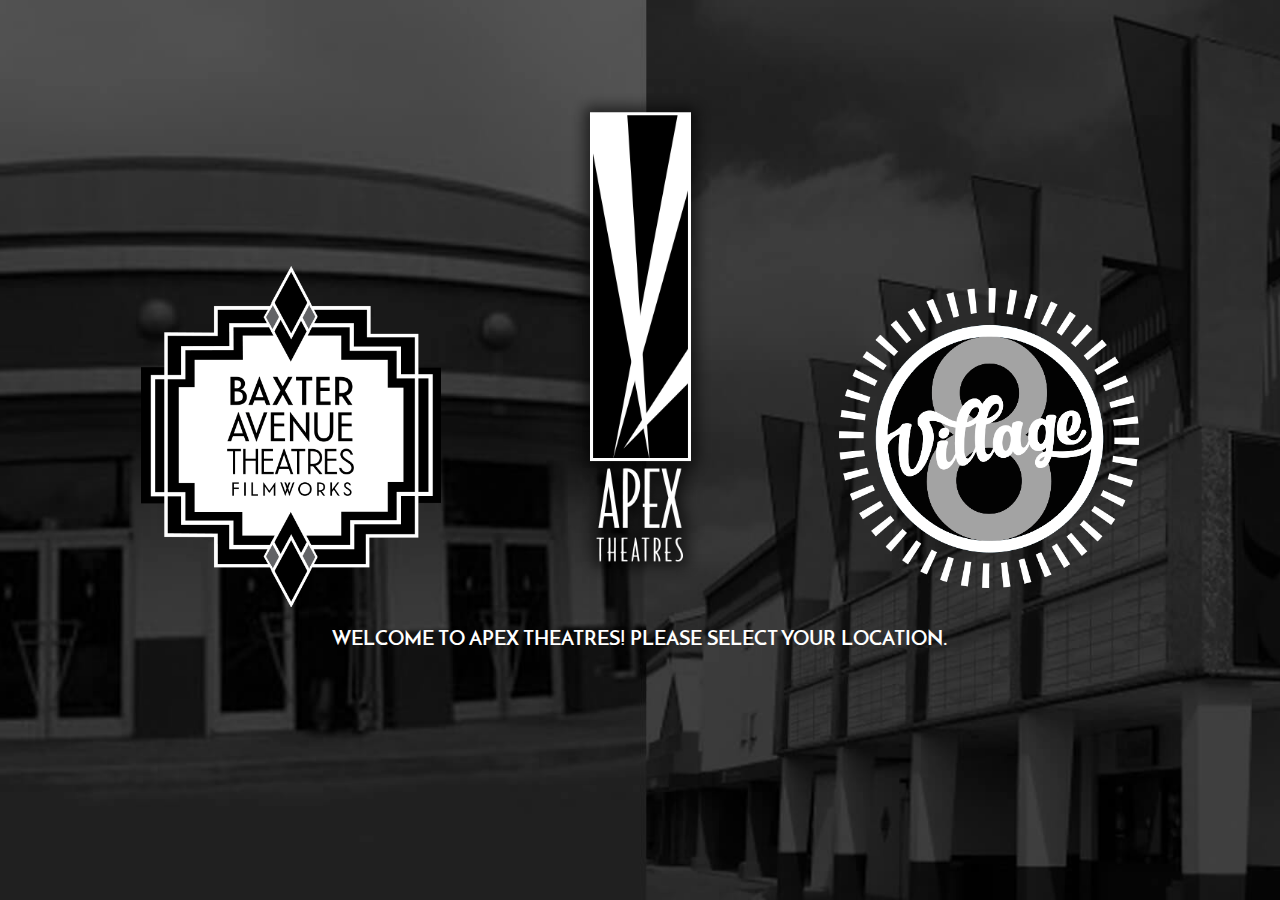
<file: home.html>
<!DOCTYPE html>
<html lang="en" xml:lang="en">

<head> 

	<meta charset="UTF-8">
	<meta name="viewport" content="width=device-width, initial-scale=1"/>

	<title>Apex Theaters of Louisville, Kentucky</title>
	
	<link rel='shortcut icon' href='img/apex-favicon.ico' type='image/x-icon'/ >

	<link rel="stylesheet" href="css/style.css">
	<link rel="stylesheet" href="css/device-breakpoints.css">
	
</head>

<body id="apex">

	<div id="profiles">
		<h3>Welcome to Apex Theatres! Please select your location.</h3>

		<div class="clearfix">

			<div class="baxter"> 
				<a href="baxter/home.html"><h2>Baxter Avenue Theatres</h2></a>
			</div>

			<div class="village">  
				<a href="village8/home.html"><h2>Village 8 Theatres</h2></a>
			</div>

		</div>
	</div>

</body>

</html>
</file>
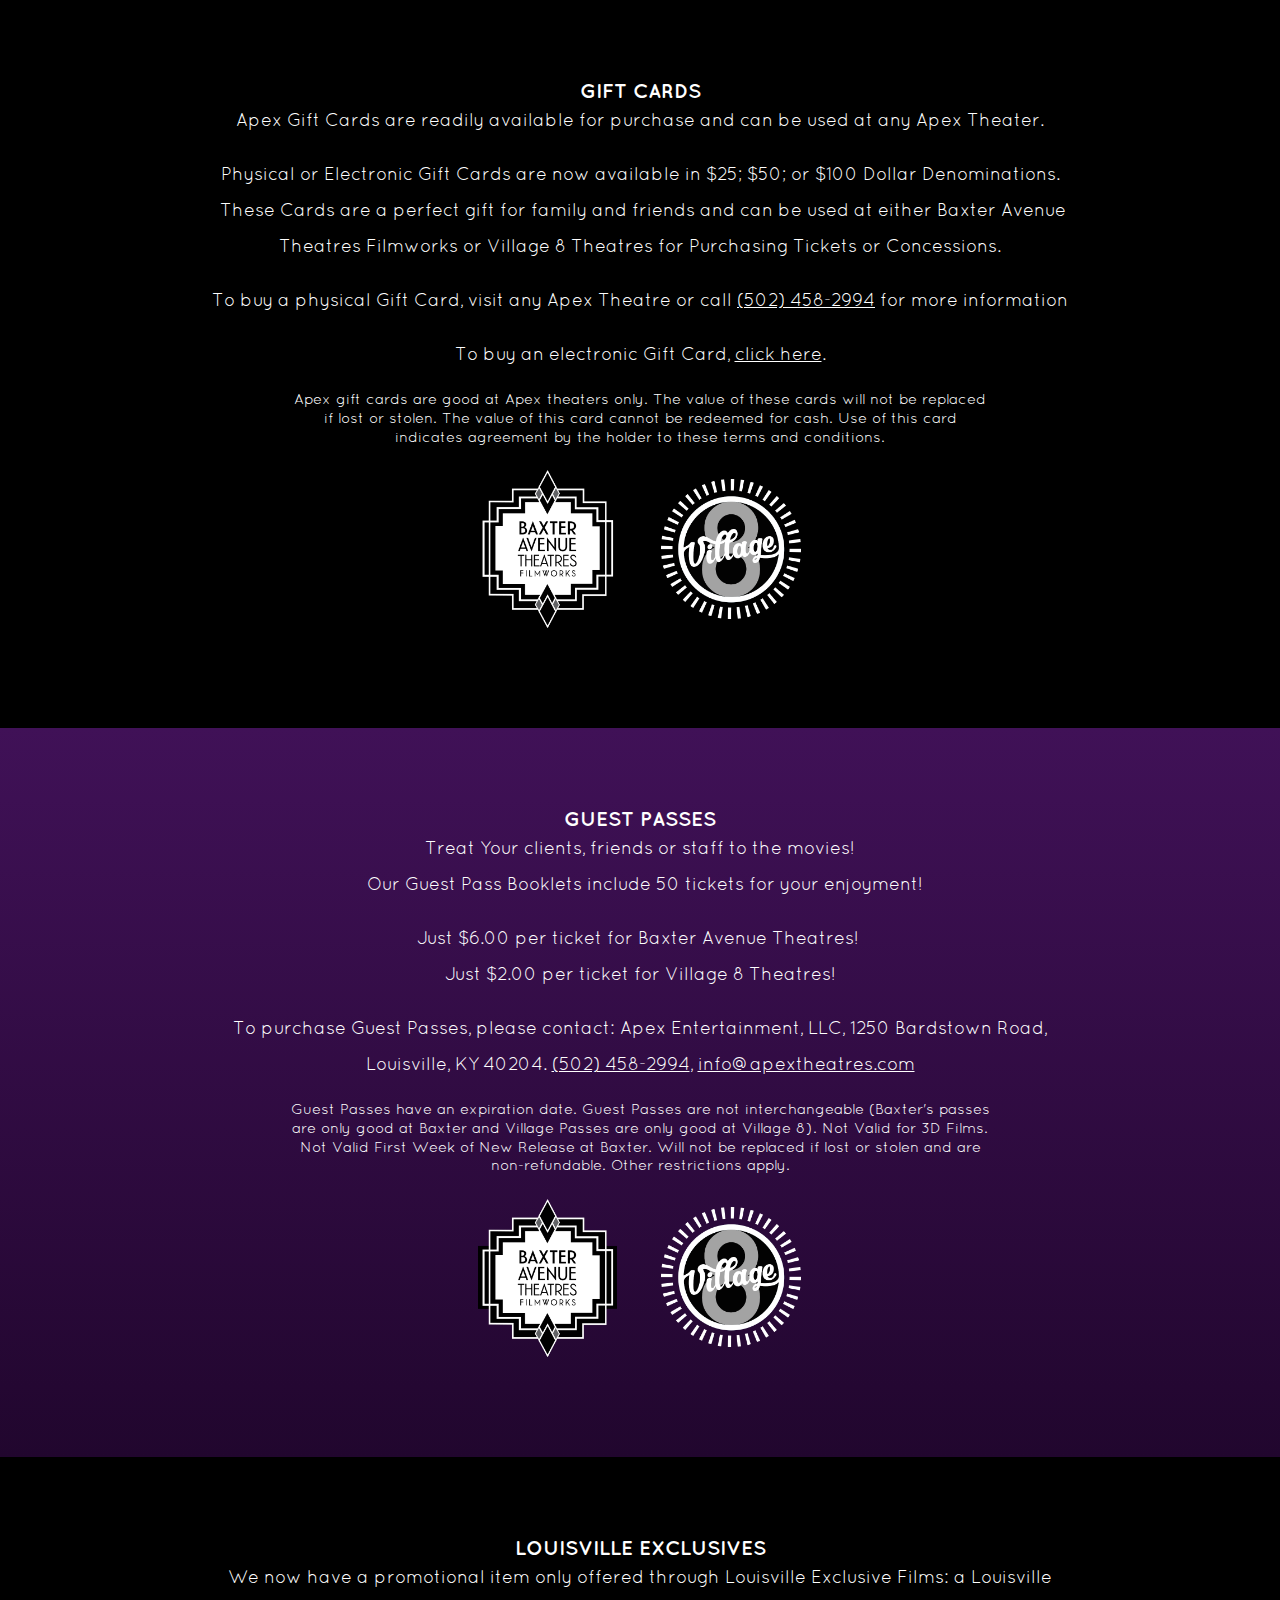
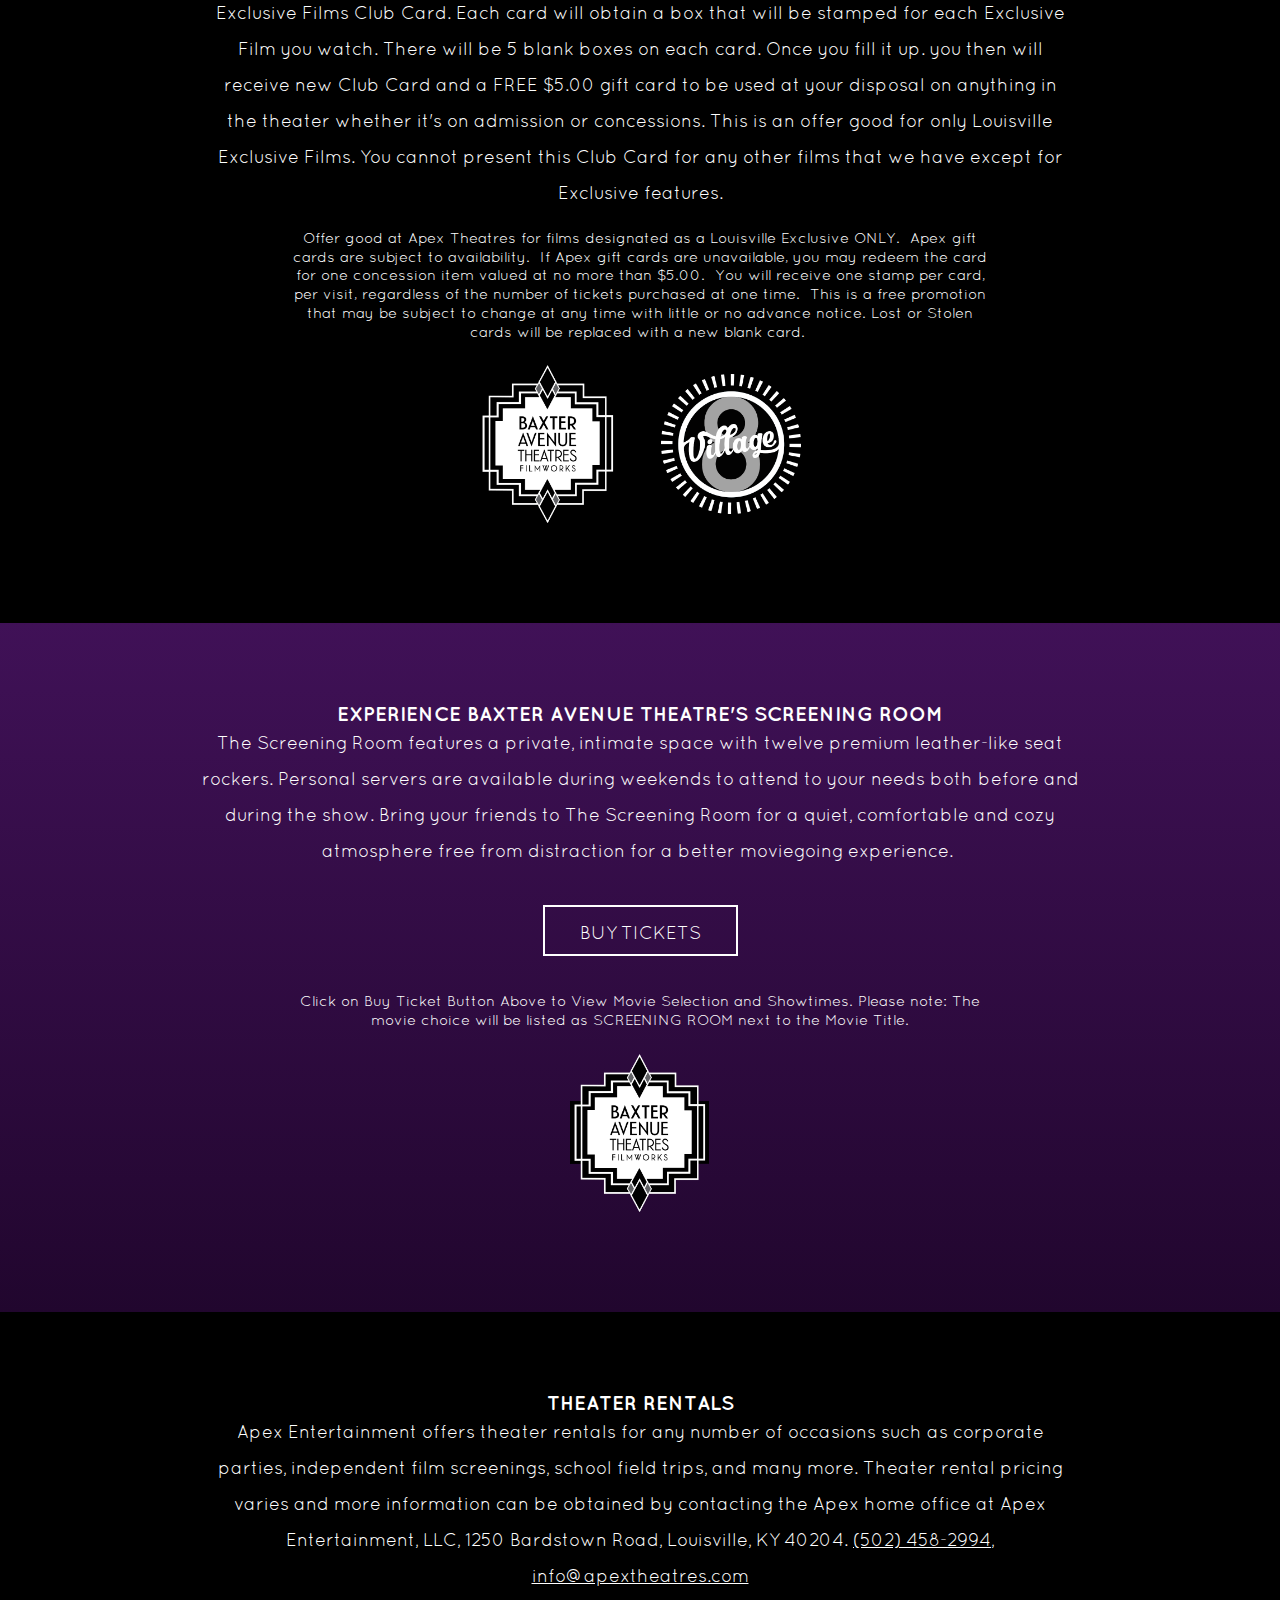
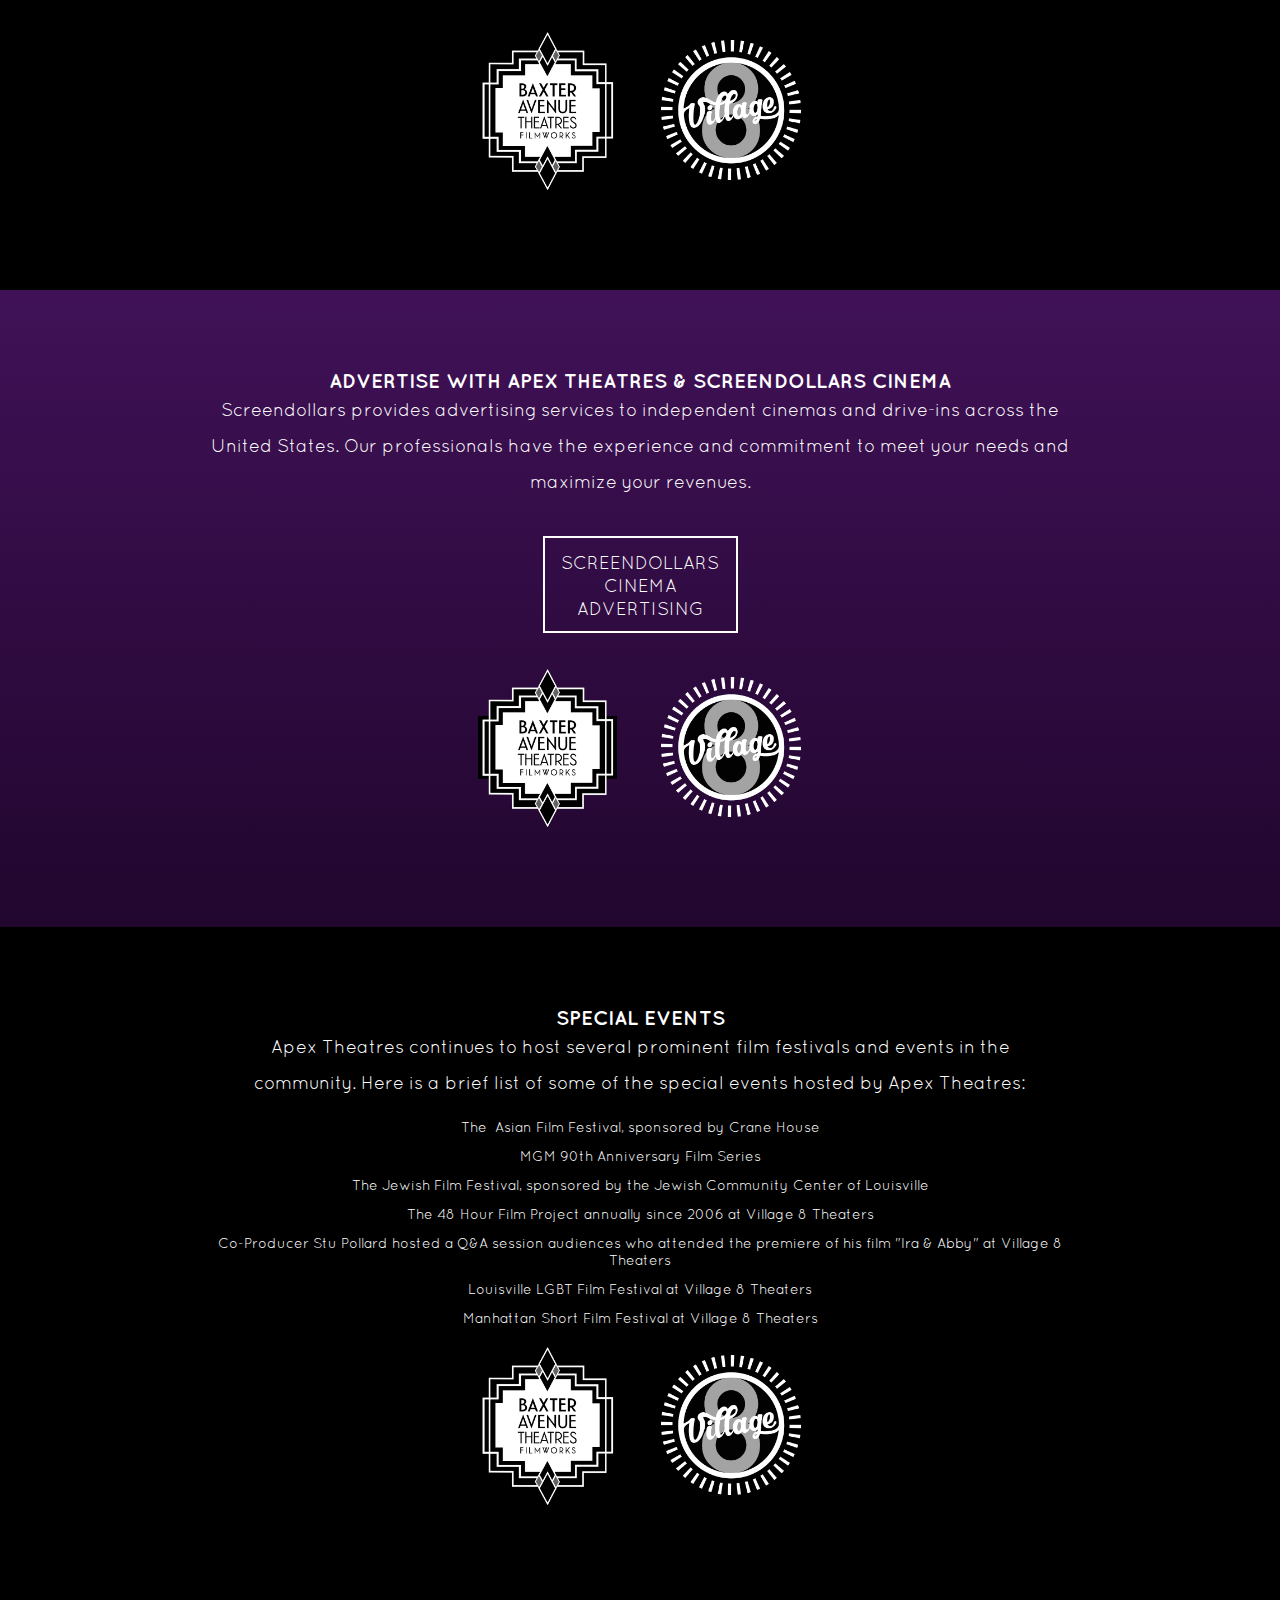
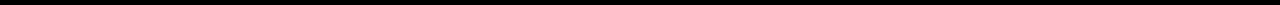
<file: promotions.html>
<!DOCTYPE html>
<html lang="en" xml:lang="en">

<head>

	<meta charset="UTF-8">
	<meta name="viewport" content="width=device-width, initial-scale=1"/>

	<title>Apex Theatres Promotions</title>
	<link rel='shortcut icon' href='img/apex-favicon.ico' type='image/x-icon'/ >

	<link rel="stylesheet" href="css/style.css">
	<link rel="stylesheet" href="css/device-breakpoints.css">
	
</head>

<body id="promotions">

	<section id="giftcards" class="wrapper">
		<h3>Gift Cards</h3>
		<p>Apex Gift Cards are readily available for purchase and can be used at any Apex Theater.</p>
		<p>Physical or Electronic Gift Cards are now available in $25; $50; or $100 Dollar Denominations.  These Cards are a perfect gift for family and friends and can be used at either Baxter Avenue Theatres Filmworks or Village 8 Theatres for Purchasing Tickets or Concessions.</p>
		<p>To buy a physical Gift Card, visit any Apex Theatre or call <a href="tel:1-502-458-2994">(502) 458-2994</a> for more information</p>
		<p>To buy an electronic Gift Card, <a href="https://37.formovietickets.com:2235/app/rtsweb/gift">click here</a>.
		<p class="fine-print">Apex gift cards are good at Apex theaters only. The value of these cards will not be replaced if lost or stolen. The value of this card cannot be redeemed for cash. Use of this card indicates agreement by the holder to these terms and conditions.</p>

		<div class="links-back">

			<a href="http://rehamm01.github.io/apex/baxter/index.html" class="baxter-back">Visit the Baxter Avenue Theatres Filmworks homepage</a>

			<a href="http://rehamm01.github.io/apex/village8/index.html" class="village-back">Visit the Village 8 Theatres homepage</a>

		</div>

	</section>


	<section id="guestpasses" class="gradient">
		<div class="wrapper">
			<h3>Guest Passes</h3>
			<p>Treat Your clients, friends or staff to the movies! <br>
	 		Our Guest Pass Booklets include 50 tickets for your enjoyment!</p>
			<p>Just $6.00 per ticket for Baxter Avenue Theatres! <br>
			Just $2.00 per ticket for Village 8 Theatres!</p>
			<p>To purchase Guest Passes, please contact: Apex Entertainment, LLC, 1250 Bardstown Road, Louisville, KY 40204. <a href="tel:1-502-458-2994">(502) 458-2994</a>, <a href="mailto:info@apextheatres.com">info@apextheatres.com</a>
			</p>
			<p class="fine-print">Guest Passes have an expiration date. Guest Passes are not interchangeable (Baxter's passes are only good at Baxter and Village Passes are only good at Village 8). Not Valid for 3D Films. Not Valid First Week of New Release at Baxter. Will not be replaced if lost or stolen and are non-refundable. Other restrictions apply.
			</p>

			<div class="links-back">

				<a href="http://rehamm01.github.io/apex/baxter/index.html" class="baxter-back">Visit the Baxter Avenue Theatres Filmworks homepage</a>

				<a href="http://rehamm01.github.io/apex/village8/index.html" class="village-back">Visit the Village 8 Theatres homepage</a>

			</div>
		</div>
	</section>

	<section id="exclusives" class="wrapper">
		<h3>Louisville Exclusives</h3>
		<p>We now have a promotional item only offered through Louisville Exclusive Films: a Louisville Exclusive Films Club Card. Each card will obtain a box that will be stamped for each Exclusive Film you watch. There will be 5 blank boxes on each card. Once you fill it up. you then will receive new Club Card and a <em>FREE $5.00 gift card</em> to be used at your disposal on anything in the theater whether it's on admission or concessions. This is an offer good for only Louisville Exclusive Films. You cannot present this Club Card for any other films that we have except for Exclusive features.</p>

		<p class="fine-print">Offer good at Apex Theatres for films designated as a Louisville Exclusive ONLY.  Apex gift cards are subject to availability.  If Apex gift cards are unavailable, you may redeem the card for one concession item valued at no more than $5.00.  You will receive one stamp per card, per visit, regardless of the number of tickets purchased at one time.  This is a free promotion that may be subject to change at any time with little or no advance notice. Lost or Stolen cards will be replaced with a new blank card. </p>

		<div class="links-back">

			<a href="http://rehamm01.github.io/apex/baxter/index.html" class="baxter-back">Visit the Baxter Avenue Theatres Filmworks homepage</a>

			<a href="http://rehamm01.github.io/apex/village8/index.html" class="village-back">Visit the Village 8 Theatres homepage</a>

		</div>
		
	</section>

	<section id="screeningroom" class="gradient">
		<div class="wrapper">
			<h3>Experience Baxter Avenue Theatre's Screening Room</h3>
			<p>The Screening Room features a private, intimate space with twelve premium leather-like seat rockers. Personal servers are available during weekends to attend to your needs both before and during the show. Bring your friends to The Screening Room for a quiet, comfortable and cozy atmosphere free from distraction for a better moviegoing experience. </p>

			<div class="secondary-button"><a href="http://37.formovietickets.com:2235/" class="btn btn-fx">Buy Tickets</a></div>

			<p class="fine-print">Click on Buy Ticket Button Above to View Movie Selection and Showtimes. Please note: The movie choice will be listed as SCREENING ROOM next to the Movie Title.</p>

			<div class="links-back">

				<a href="http://rehamm01.github.io/apex/baxter/index.html" class="baxter-back">Visit the Baxter Avenue Theatres Filmworks homepage</a>

			</div>
		</div>
	</section>

	<section id="theaterrentals" class="wrapper">
		<h3>Theater Rentals</h3>
		<p>Apex Entertainment offers theater rentals for any number of occasions such as corporate parties, independent film screenings, school field trips, and many more. Theater rental pricing varies and more information can be obtained by contacting the Apex home office at Apex Entertainment, LLC, 1250 Bardstown Road, Louisville, KY 40204. <a href="tel:1-502-458-2994">(502) 458-2994</a>, <a href="mailto:info@apextheatres.com">info@apextheatres.com</a></p>

		<div class="links-back">

			<a href="http://rehamm01.github.io/apex/baxter/index.html" class="baxter-back">Visit the Baxter Avenue Theatres Filmworks homepage</a>

			<a href="http://rehamm01.github.io/apex/village8/index.html" class="village-back">Visit the Village 8 Theatres homepage</a>

		</div>
		
	</section>

	<section id="onscreenadvertising" class="gradient">
		<div class="wrapper">
			<h3>Advertise with Apex Theatres &amp; Screendollars Cinema</h3>
			<p>Screendollars provides advertising services to independent cinemas and drive-ins across the United States. Our professionals have the experience and commitment to meet your needs and maximize your revenues.</p>

			<div class="secondary-button"><a href="http://www.screendollars.com/" class="btn btn-fx">Screendollars Cinema Advertising</a></div>

			<div class="links-back">

				<a href="http://rehamm01.github.io/apex/baxter/index.html" class="baxter-back">Visit the Baxter Avenue Theatres Filmworks homepage</a>

				<a href="http://rehamm01.github.io/apex/village8/index.html" class="village-back">Visit the Village 8 Theatres homepage</a>

			</div>
		</div>
	</section>

	<section id="specialevents" class="wrapper">
		<h3>Special Events</h3>
		<p>Apex Theatres continues to host several prominent film festivals and events in the community. Here is a brief list of some of the special events hosted by Apex Theatres:</p>

		<ul>
		<li>The  Asian Film Festival, sponsored by Crane House</li>
		 
		<li>MGM 90th Anniversary Film Series</li>
		 
		<li>The Jewish Film Festival, sponsored by the Jewish Community Center of Louisville</li>
		 
		<li>The 48 Hour Film Project annually since 2006 at Village 8 Theaters</li>
		 
		<li>Co-Producer Stu Pollard hosted a Q&amp;A session audiences who attended the premiere of his film "Ira &amp; Abby" at Village 8 Theaters</li>
		 
		<li>Louisville LGBT Film Festival at Village 8 Theaters</li>
		 
		<li>Manhattan Short Film Festival at Village 8 Theaters</li>
		</ul>

		<div class="links-back">

			<a href="http://rehamm01.github.io/apex/baxter/index.html" class="baxter-back">Visit the Baxter Avenue Theatres Filmworks homepage</a>

			<a href="http://rehamm01.github.io/apex/village8/index.html" class="village-back">Visit the Village 8 Theatres homepage</a>

		</div>
		
	</section>
	

</body>

</html>
</file>
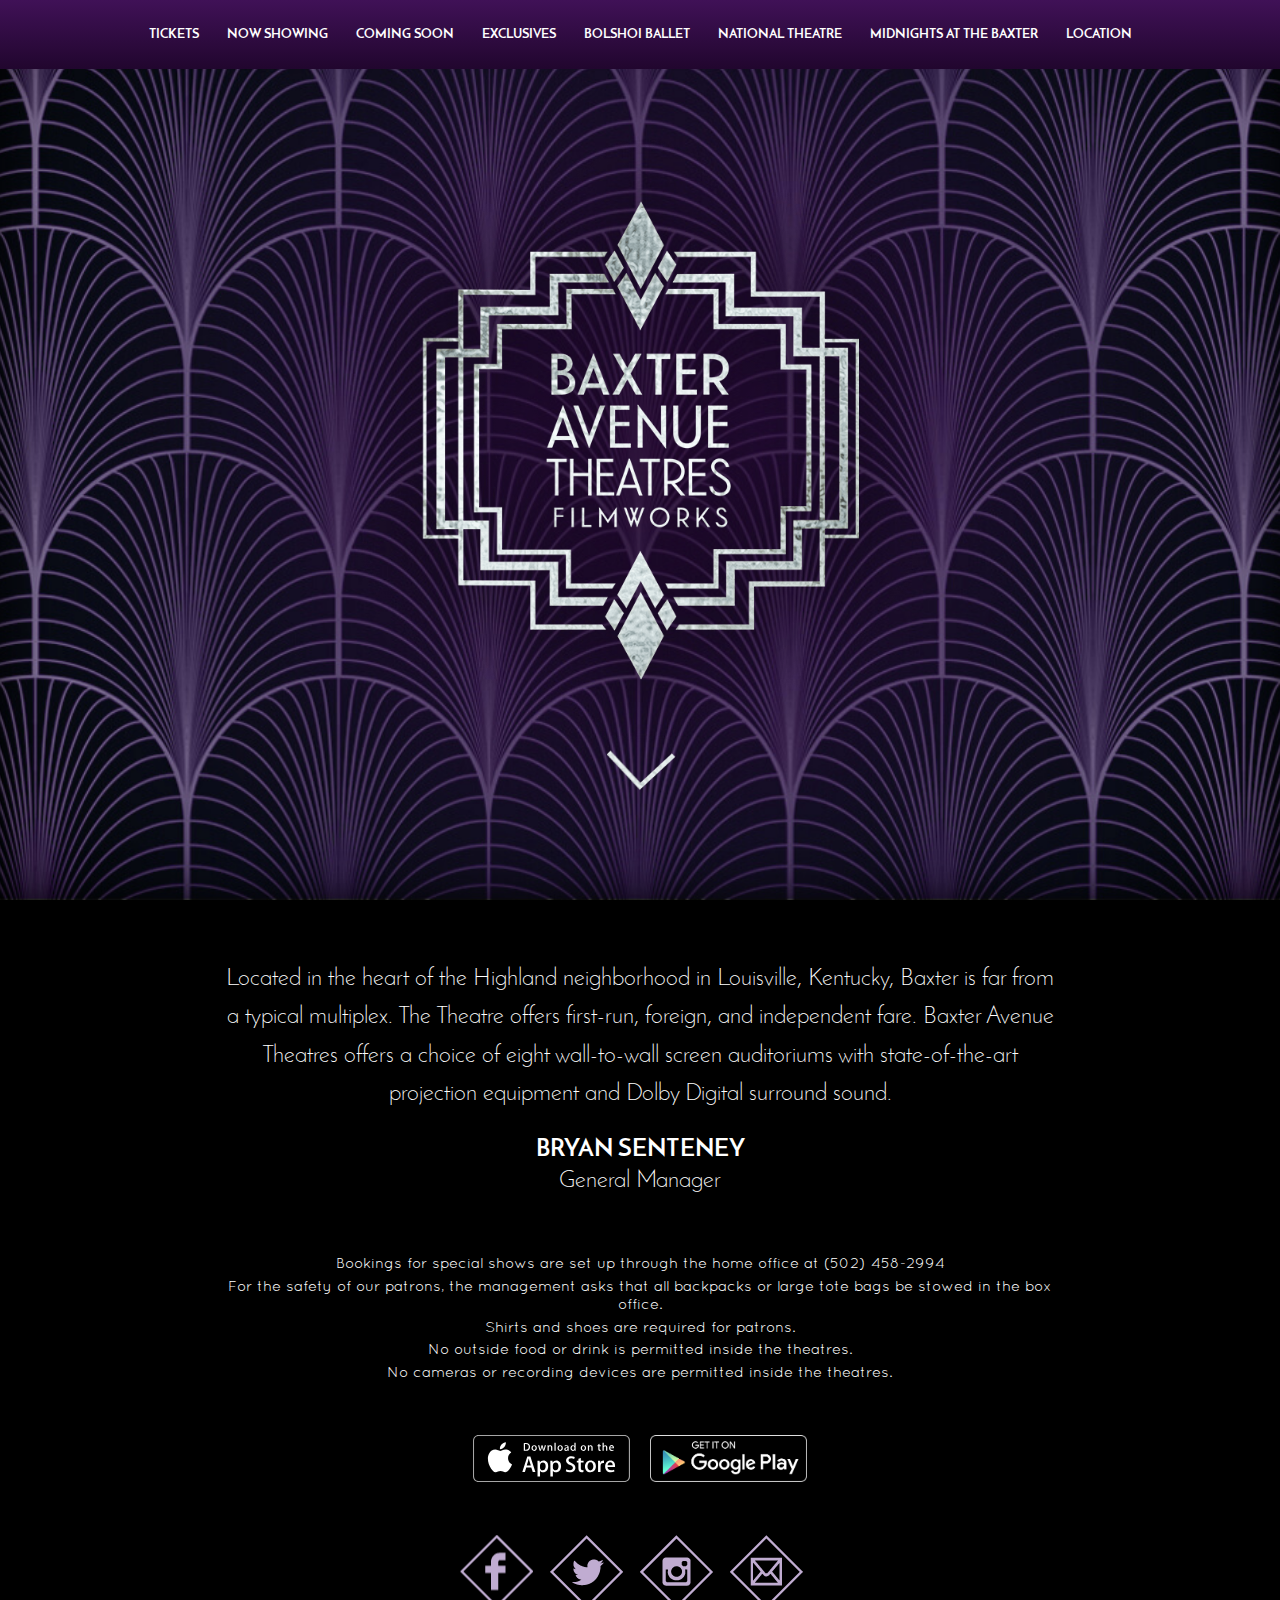
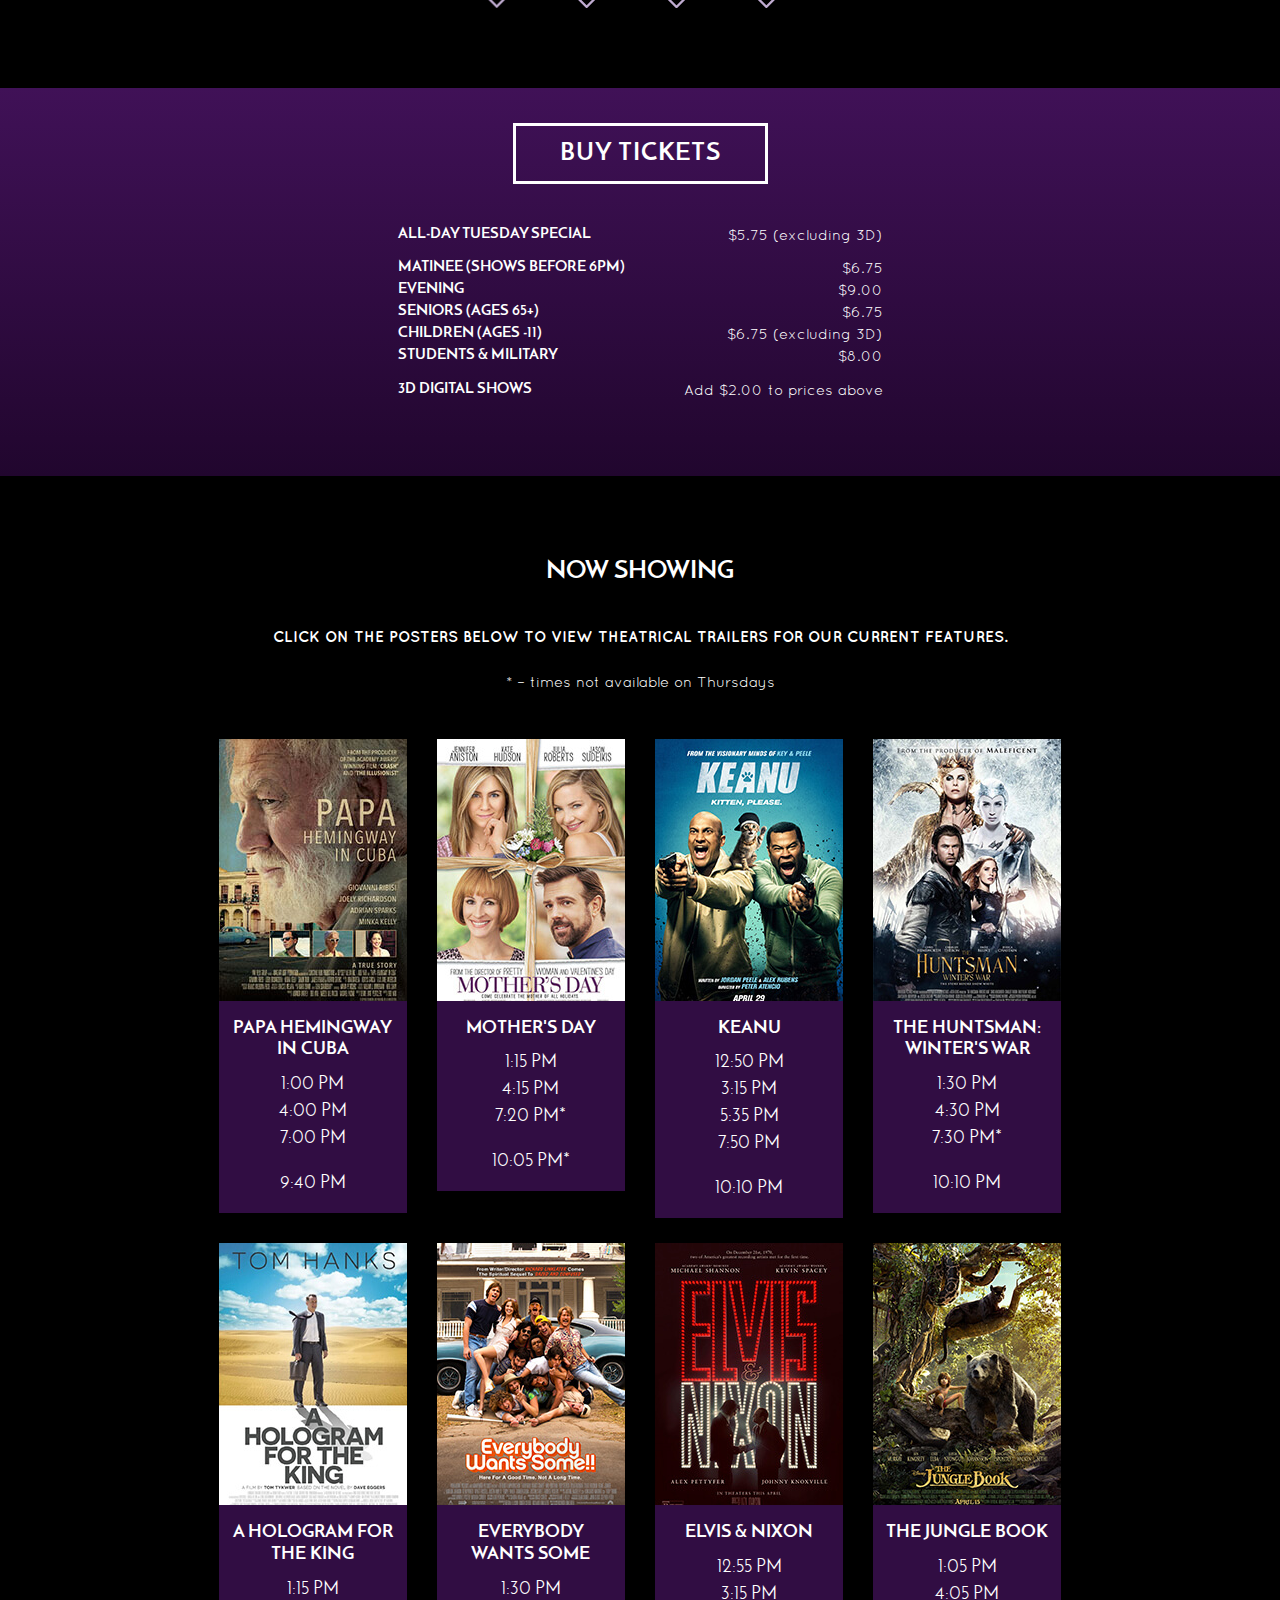
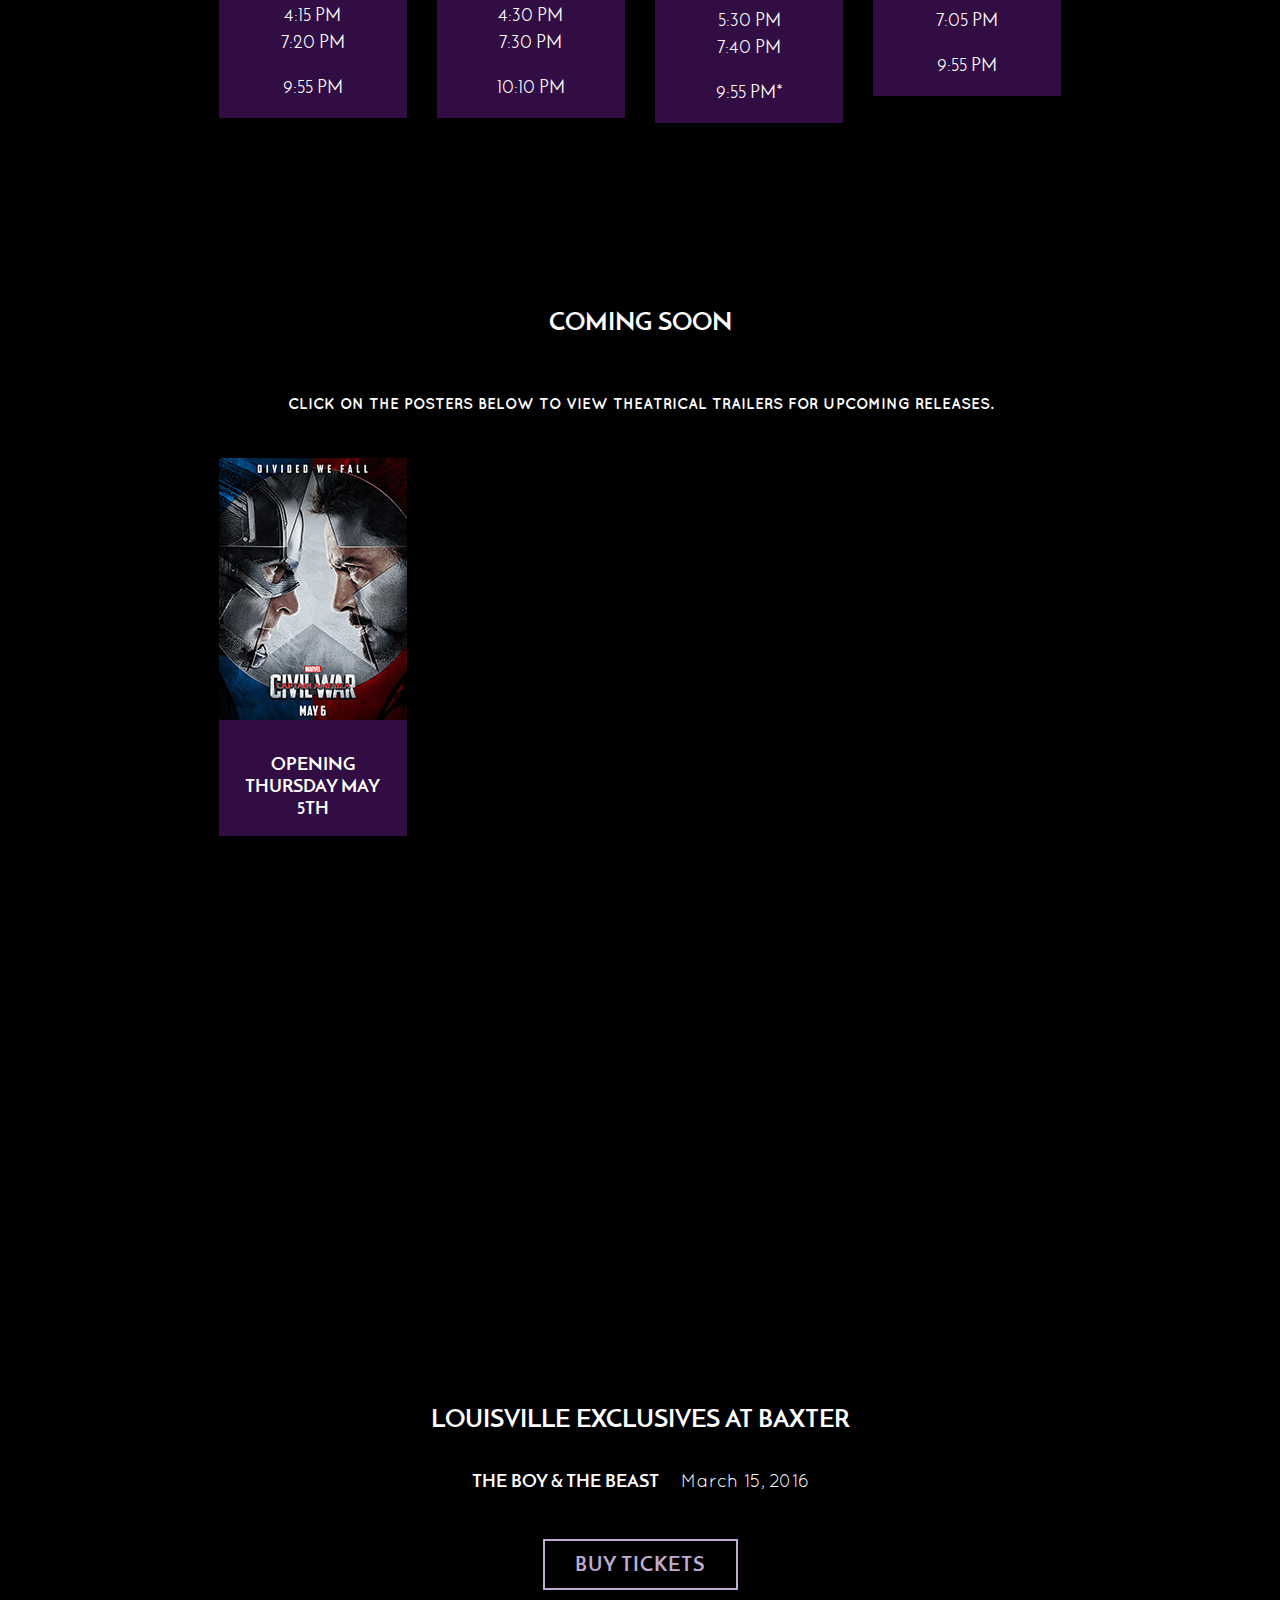
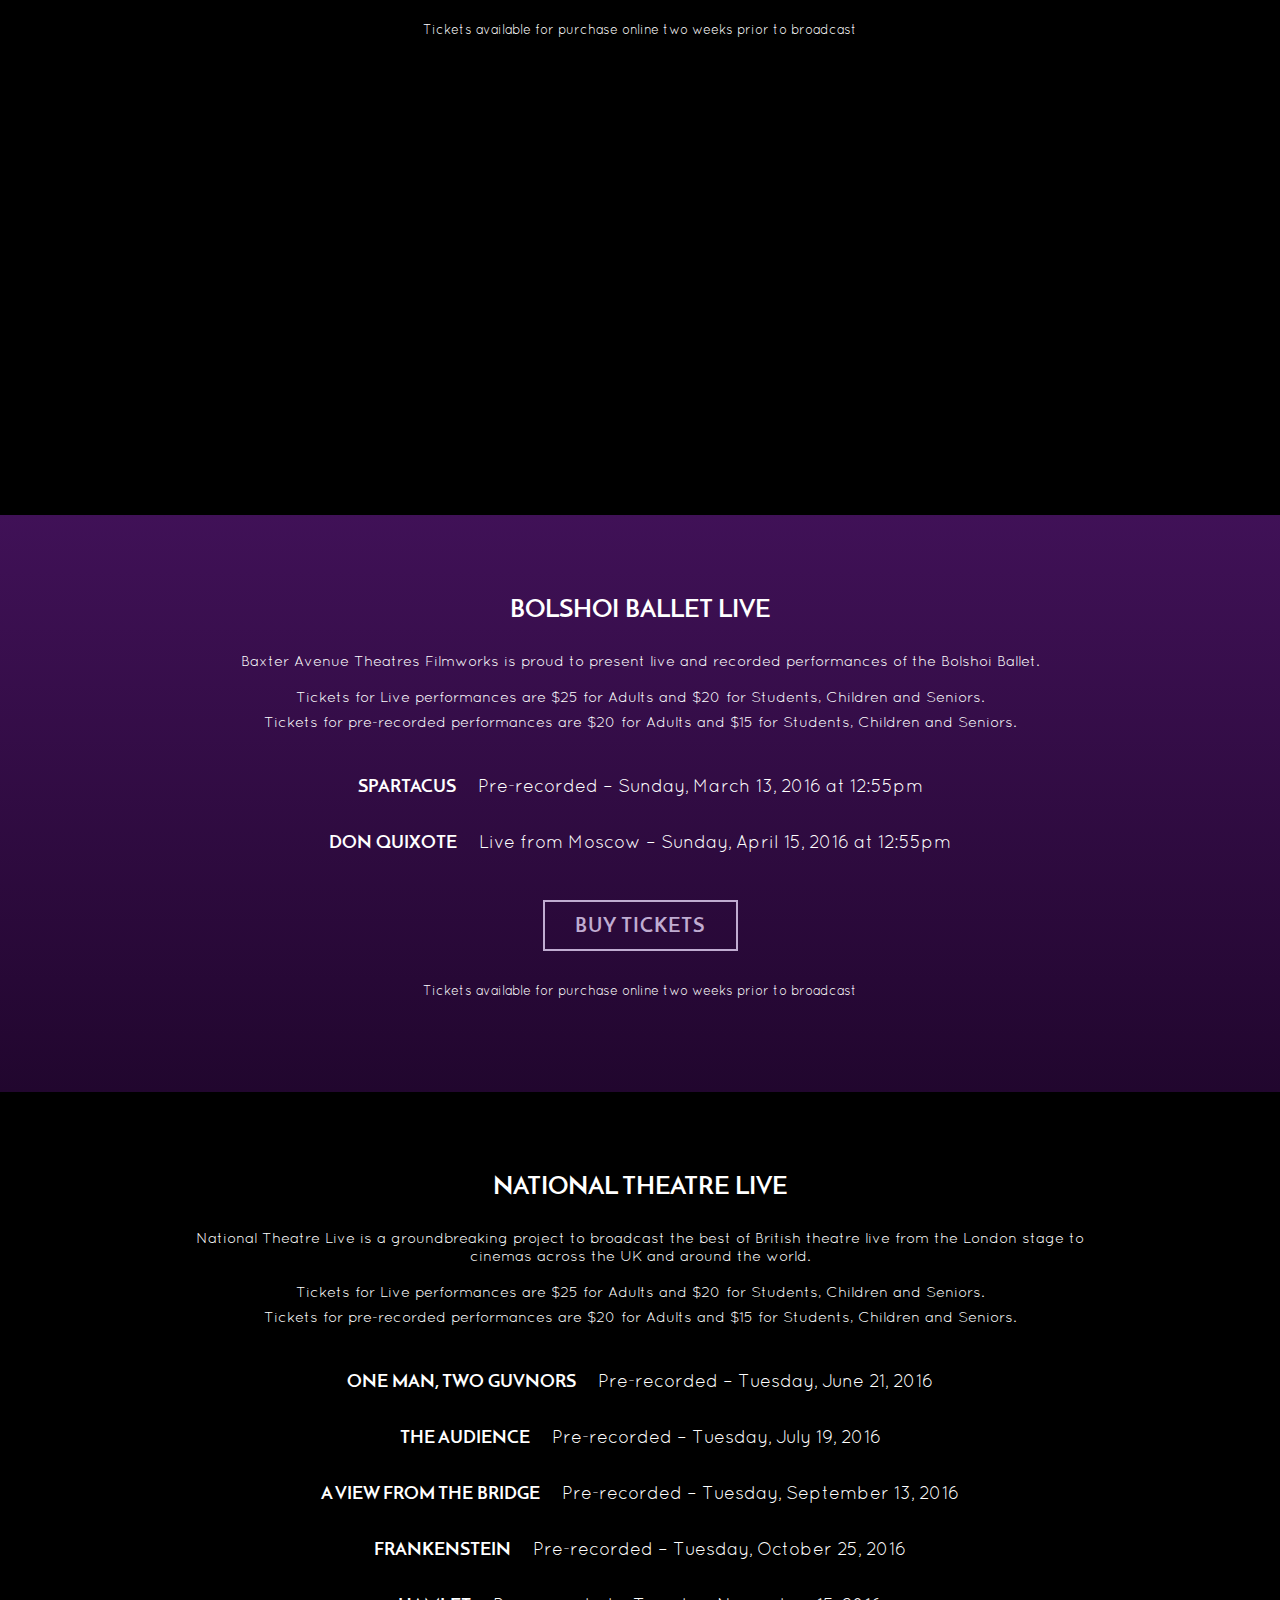
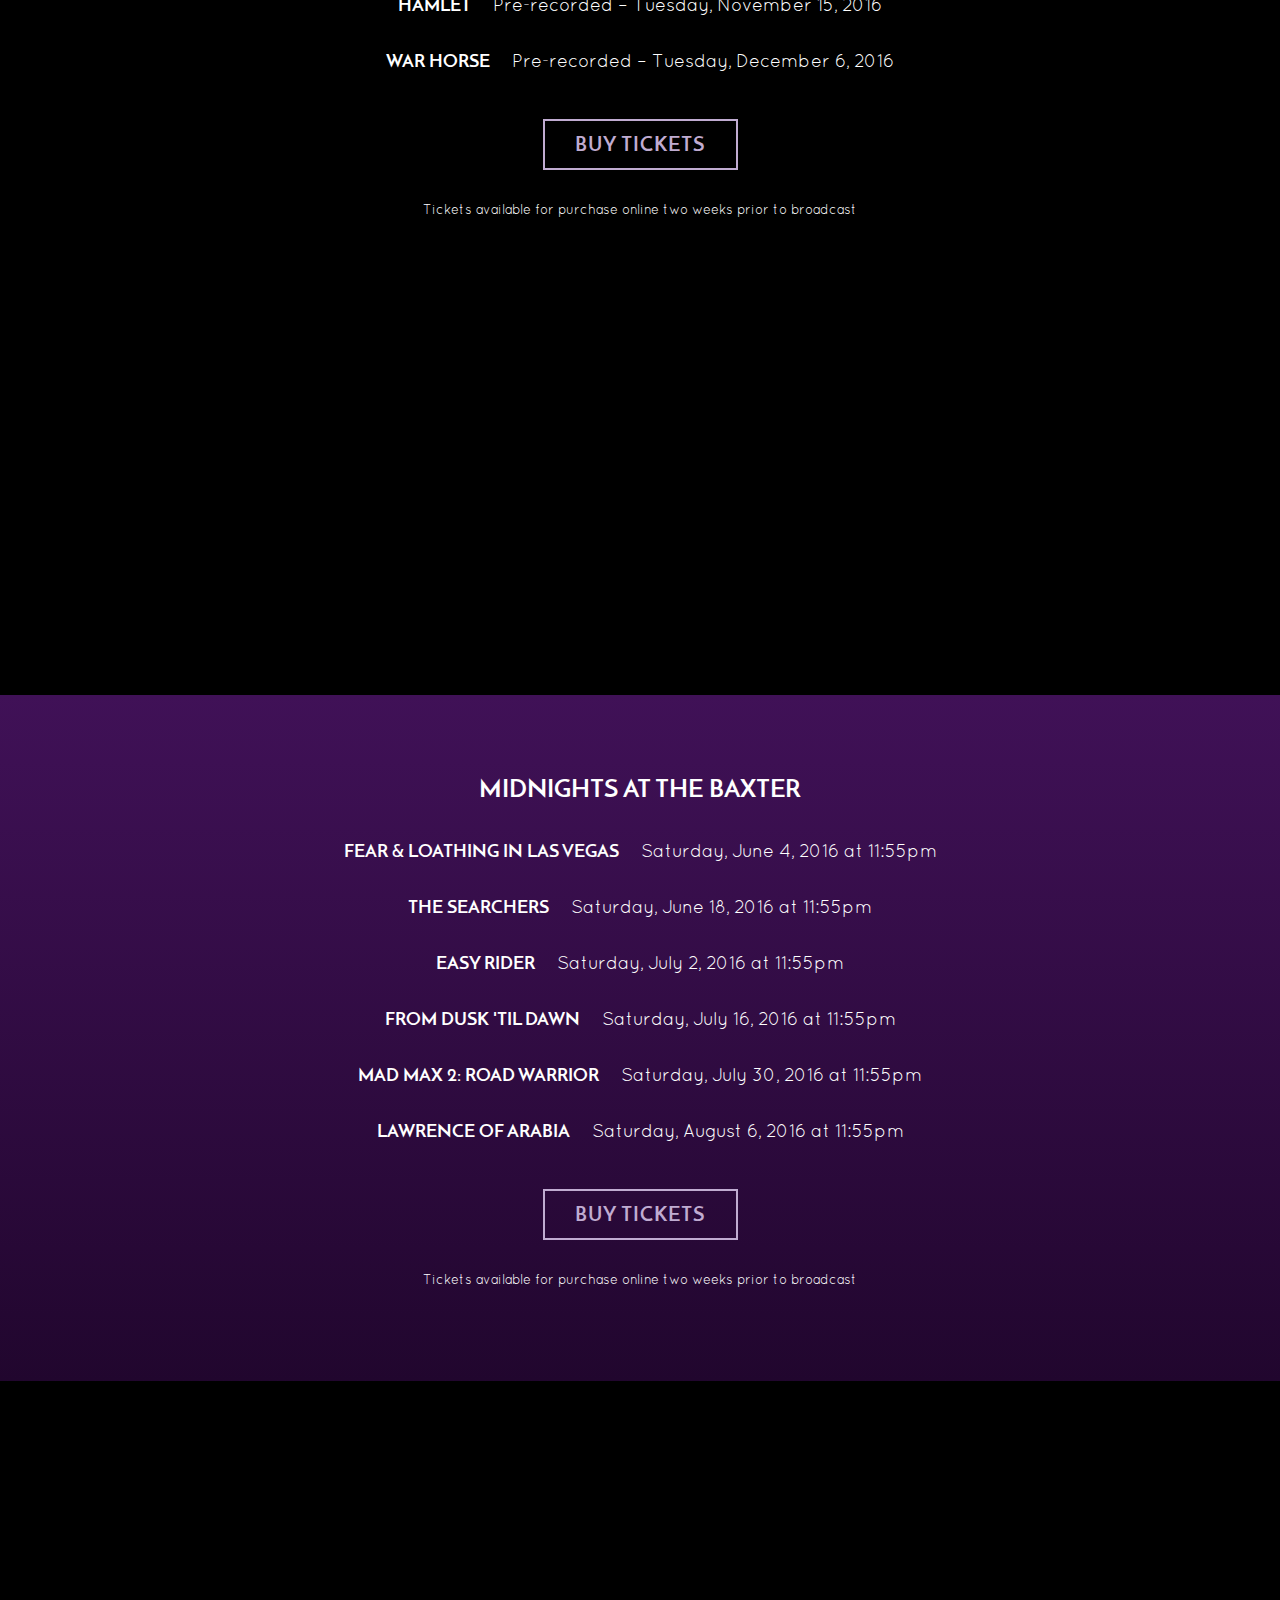
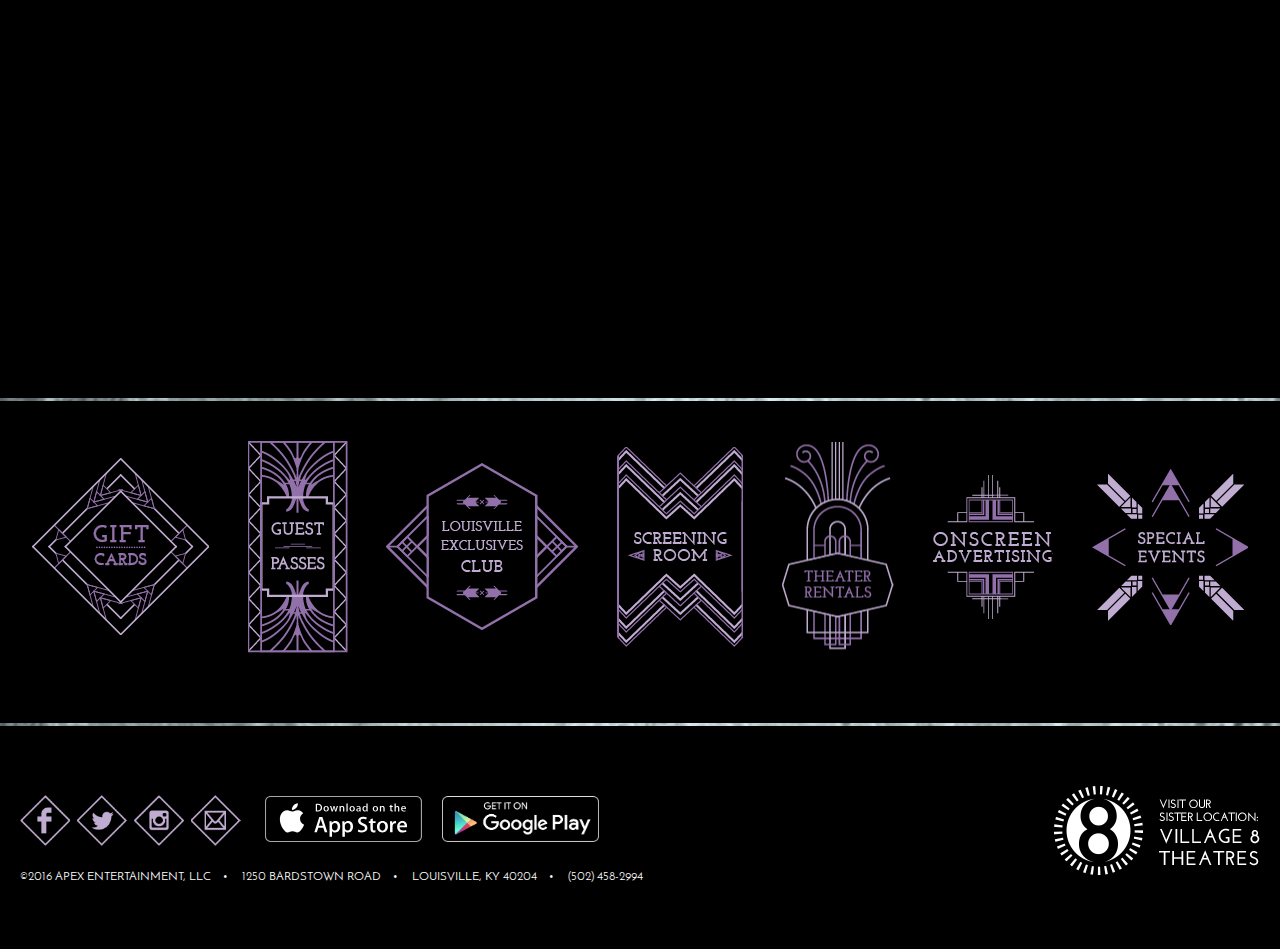
<file: baxter/home.html>
<!DOCTYPE html>
<html lang="en" xml:lang="en">

<head>
 
	<meta charset="UTF-8">
	<meta name="viewport" content="width=device-width, initial-scale=1"/>

	<title>Baxter Avenue Theatres Filmworks</title>

	<link rel='shortcut icon' href='img/baxter-favicon.ico' type='image/x-icon'/ >
	
	<link rel="stylesheet" href="css/style.css">
	<link rel="stylesheet" href="css/device-breakpoints.css">
	
</head> 

<body id="baxter">
<div id="skrollr-body">
	<header> 

		<div class="menu"></div>
		<div class="navsect hide1">
			<a href="#tickets">Tickets</a>
		    <a href="#now-showing">Now Showing</a>
		    <a href="#coming-soon">Coming Soon</a>
		    <a href="#exclusives">Exclusives</a>
		    <a href="#bolshoi">Bolshoi Ballet</a>
		    <a href="#nat-theater">National Theatre</a>
		    <a href="#midnights">Midnights at the Baxter</a>
		    <a href="#map">Location</a>
		</div>

		<div class="header-image">
			<h1 data-top="opacity: 1" data--300-top="opacity: 0">
				<a href="#tickets"><img src="img/logo.png" alt="Logo for Baxter Avenue Theatres Filmworks"> Baxter Avenue Theatres Filmworks</a>
			</h1>
		</div>
	</header>

	<div id="intro" class="wrapper">
		<p>Located in the heart of the Highland neighborhood in Louisville, Kentucky, Baxter is far from a typical multiplex. The Theatre offers first-run, foreign, and independent fare. Baxter Avenue Theatres offers a choice of eight wall-to-wall screen auditoriums with state-of-the-art projection equipment and Dolby Digital surround sound.</p>

		<p class="manager">Bryan Senteney</p>
		<p>General Manager</p>

		<div class="details">
			<p>Bookings for special shows are set up through the home office at <a class="mobile-only" href="tel:1-502-458-2994">(502) 458-2994</a></p>
			<p>For the safety of our patrons, the management asks that all backpacks or large tote bags be stowed in the box office.</p>
			<p>Shirts and shoes are required for patrons.</p>
			<p>No outside food or drink is permitted inside the theatres.</p>
			<p>No cameras or recording devices are permitted inside the theatres.</p>
		</div>

		<div class="button-container">
			<a class="app" href="https://itunes.apple.com/app/apex-theatres/id563273944?mt=8"><img src="img/Download_on_the_App_Store_Badge_US-UK_135x40.svg" alt="Download our app on the App Store"></a>

			<a class="google" href="https://play.google.com/store/apps/details?id=com.interactivemedialab.apex.theatres&feature=search_result#?t=W251bGwsMSwyLDEsImNvbS5pbnRlcmFjdGl2ZW1lZGlhbGFiLmFwZXgudGhlYXRyZXMiXQ"><img src="img/google-play-badge.png" alt="Download our app on Google Play"></a>
		</div>

		<ul class="social-nav">
			<li><a class="facebook" href="https://www.facebook.com/Baxter-Avenue-Theaters-Filmworks-OFFICIAL-199866953417149/?fref=ts">Facebook</a></li>
			<li><a class="twitter" href="https://twitter.com/apexfilmworks">Twitter</a></li>
			<li><a class="instagram" href="https://www.instagram.com/apex_theatres/">Instagram</a></li>
			<li><a class="email" href="mailto:info@apextheatres.com">Email</a></li>
			<li><a class="phone mobile" href="tel:1-502-456-4404">Phone</a></li>
		</ul>
	</div>

	<div id="tickets" class="gradient">
		<h2>
			<a class="btn btn-fx" href="https://37.formovietickets.com:2235/">Buy Tickets</a>
		</h2>

		<div class="prices">
			<p><span class="title">All-Day Tuesday Special</span> <span class="date">$5.75 (excluding 3D)</span></p>
			<br>
			<p><span class="title">Matinee (shows before 6pm)</span> <span class="date">$6.75</span></p>
			<p><span class="title">Evening</span> <span class="date">$9.00</span></p>
			<p><span class="title">Seniors (ages 65+)</span> <span class="date">$6.75</span></p>
			<p><span class="title">Children (ages -11)</span> <span class="date">$6.75 (excluding 3D)</span></p>
			<p><span class="title">Students &amp; Military</span> <span class="date">$8.00</span></p>
			<br>
			<p><span class="title">3D Digital Shows</span> <span class="date">Add $2.00 to prices above</span></p>
		</div>
	</div>

	<section id="now-showing">
		<h3>Now Showing</h3>

		<div class="explanation">
			<p>Click on the posters below to view Theatrical Trailers for our current features.</p>

			<p class="fine-print">* &ndash; times not available on Thursdays</p>
		</div>

		<!-- Save all poster images as 188px wide by 262px tall -->

		<ul>  
			<li>
				<a href="https://www.youtube.com/watch?v=is_KQCt1OdY">
					<img src="img/posters/papa-hemingway-in-cuba.jpg" alt="poster for the true-life story Papa Hemingway in Cuba" width="188" height="262">
				</a>
				<p>Papa Hemingway In Cuba</p>
				<p>1:00 PM</p>
				<p>4:00 PM</p>
				<p>7:00 PM</p>
				<p>9:40 PM</p>
			</li>
			<li>
				<a href="https://www.youtube.com/watch?v=AQkCNxIM5yk">
					<img src="img/posters/mothers-day.jpg" alt="poster for the holiday-themed ensemble comedy Mother's Day" width="188" height="262">
				</a>
				<p>Mother's Day</p>
				<p>1:15 PM</p>
				<p>4:15 PM</p>
				<p>7:20 PM*</p>
				<p>10:05 PM*</p>
			</li>
			<li>
				<a href="https://www.youtube.com/watch?v=K9zy27apgI8">
					<img src="img/posters/keanu.jpg" alt="poster for the comedy Keanu" width="188" height="262">
				</a>
				<p>Keanu</p>
				<p>12:50 PM</p>
				<p>3:15 PM</p>
				<p>5:35 PM</p>
				<p>7:50 PM</p>
				<p>10:10 PM</p>
			</li>
			<li>
				<a href="https://www.youtube.com/watch?v=_W65ndip7MM">
					<img src="img/posters/the-huntsman-winters-war.jpg" alt="poster for the fairytale drama The Huntsman: Winter's War" width="188" height="262">
				</a>
				<p>The Huntsman: Winter's War</p>
				<p>1:30 PM</p>
				<p>4:30 PM</p>
				<p>7:30 PM*</p>
				<p>10:10 PM</p>
			</li>
			<li>
				<a href="https://www.youtube.com/watch?v=UW4OE1egbHs">
					<img src="img/posters/a-hologram-for-the-king.jpg" alt="poster for A Hologram for the King" width="188" height="262">
				</a>
				<p>A Hologram For The King</p>
				<p>1:15 PM</p>
				<p>4:15 PM</p>
				<p>7:20 PM</p>
				<p>9:55 PM</p>
			</li>
			<li>
				<a href="https://www.youtube.com/watch?v=q58EeFx1R3c">
					<img src="img/posters/everybody-wants-some.jpg" alt="poster for the comedy Everybody Wants Some" width="188" height="262">
				</a>
				<p>Everybody Wants Some</p>
				<p>1:30 PM</p>
				<p>4:30 PM</p>
				<p>7:30 PM</p>
				<p>10:10 PM</p>
			</li>
				<li>
				<a href="https://www.youtube.com/watch?v=3eQaAHXA0Jc">
					<img src="img/posters/elvis-and-nixon.jpg" alt="poster for the true-life story Elvis and Nixon" width="188" height="262">
				</a>
				<p>Elvis &amp; Nixon</p>
				<p>12:55 PM</p>
				<p>3:15 PM</p>
				<p>5:30 PM</p>
				<p>7:40 PM</p>
				<p>9:55 PM*</p>
			</li>
			<li>
				<a href="https://www.youtube.com/watch?v=C4qgAaxB_pc">
					<img src="img/posters/the-jungle-book.jpg" alt="poster for the live action movie The Jungle Book" width="188" height="262"> 
				</a>
				<p>The Jungle Book</p>
				<p>1:05 PM</p>
				<p>4:05 PM</p>
				<p>7:05 PM</p>
				<p>9:55 PM</p>
			</li>

		</ul>
	</section>

	<section id="coming-soon">
		<h3>Coming Soon</h3>

		<div class="explanation">
			<p>Click on the posters below to view Theatrical Trailers for upcoming releases.</p>
		</div>

		<ul>
			<li>
				<a href="https://www.youtube.com/watch?v=43NWzay3W4s&index=15&list=PLK5HARgNfgj-cuVJ8e3XrMRFtl-JE0uiQ">  <!-- Link to YouTube preview goes in the href="" quotes. Try to find an official trailer on the production company's YouTube channel -->
					<img src="img/posters/captain-america-civil-war.jpg" alt="poster for the superhero action movie Captain America: Civil War" width="188" height="262">  <!-- Update the new image name in the src="" quotes and provide a description of the image in the alt="" quotes. -->
				</a>
				<p>Opening Thursday May 5th</p>
			</li>
		</ul>
	</section>

	<div class="image1" alt="Exterior shot of Baxter Avenue Theatres Filmworks at night" data-bottom-top="background-position: 0% 0%" data-top-bottom="background-position: 30% -50%"></div>

	<section id="exclusives">
		<h3>Louisville Exclusives at Baxter</h3>

		<p><span class="title">The Boy &amp; the Beast</span> <span class="date">March 15, 2016</span></p>

		<div class="secondary-button"><a href="https://37.formovietickets.com:2235/" class="btn btn-fx">Buy Tickets</a></div>

		<p class="fine-print">Tickets available for purchase online two weeks prior to broadcast</p>
	</section>

	<div class="image2" alt="Bolshoi Ballet production of Swan Lake. Photo taken by Damir Yusupov" data-bottom-top="background-position: 30% -100%" data-top-bottom="background-position: 0% 0%"></div>

	<section id="bolshoi" class="gradient">
		<h3>Bolshoi Ballet Live</h3>

		<div class="explanation">
			<p>Baxter Avenue Theatres Filmworks is proud to present live and recorded performances of the Bolshoi Ballet.</p>
			<p>Tickets for Live performances are $25 for Adults and $20 for Students, Children and Seniors.</p>
			<p>Tickets for pre-recorded performances are $20 for Adults and $15 for Students, Children and Seniors.</p>
		</div>

		<p><span class="title">Spartacus</span> <span class="date">Pre-recorded &ndash; Sunday, March 13, 2016 at 12:55pm</span></p>

		<p><span class="title">Don Quixote</span> <span class="date">Live from Moscow &ndash; Sunday, April 15, 2016 at 12:55pm</span></p>

		<div class="secondary-button"><a href="https://37.formovietickets.com:2235/" class="btn btn-fx">Buy Tickets</a></div>

		<p class="fine-print">Tickets available for purchase online two weeks prior to broadcast</p>
	</section>

	<section id="nat-theater">
		<div class="wrapper">
			<h3>National Theatre Live</h3>

			<div class="explanation">
			<p>National Theatre Live is a groundbreaking project to broadcast the best of British theatre live from the London stage to cinemas across the UK and around the world.</p>

			<p>Tickets for Live performances are $25 for Adults and $20 for Students, Children and Seniors.</p>

			<p>Tickets for pre-recorded performances are $20 for Adults and $15 for Students, Children and Seniors.</p>
			</div>

			<p><span class="title">One Man, Two Guvnors</span> <span class="date">Pre-recorded &ndash; Tuesday, June 21, 2016</span></p>

			<p><span class="title">The Audience</span> <span class="date">Pre-recorded &ndash; Tuesday, July 19, 2016</span></p>

			<p><span class="title">A View from the Bridge</span> <span class="date">Pre-recorded &ndash; Tuesday, September 13, 2016</span></p>

			<p><span class="title">Frankenstein</span> <span class="date">Pre-recorded &ndash; Tuesday, October 25, 2016</span></p>

			<p><span class="title">Hamlet</span> <span class="date">Pre-recorded &ndash; Tuesday, November 15, 2016</span></p>

			<p><span class="title">War Horse</span> <span class="date">Pre-recorded &ndash; Tuesday, December 6, 2016</span></p>

			<div class="secondary-button"><a href="https://37.formovietickets.com:2235/" class="btn btn-fx">Buy Tickets</a></div>

			<p class="fine-print">Tickets available for purchase online two weeks prior to broadcast</p>
		</div>
	</section>

	<div class="image3" alt="National Theatre production of Treasure Island. Photo taken by Johan Persson" data-bottom-top="background-position: 30% -50%" data-top-bottom="background-position: 0% 0%"></div>

	<section id="midnights" class="gradient">
		<h3>Midnights at the Baxter</h3>

		<p><span class="title">Fear &amp; Loathing in Las Vegas</span> <span class="date">Saturday, June 4, 2016 at 11:55pm</span></p>

		<p><span class="title">The Searchers</span> <span class="date">Saturday, June 18, 2016 at 11:55pm</span></p>

		<p><span class="title">Easy Rider</span> <span class="date">Saturday, July 2, 2016 at 11:55pm</span></p>

		<p><span class="title">From Dusk 'Til Dawn</span> <span class="date">Saturday, July 16, 2016 at 11:55pm</span></p>

		<p><span class="title">Mad Max 2: Road Warrior</span> <span class="date">Saturday, July 30, 2016 at 11:55pm</span></p>

		<p><span class="title">Lawrence of Arabia</span> <span class="date">Saturday, August 6, 2016 at 11:55pm</span></p>

		<div class="secondary-button"><a href="https://37.formovietickets.com:2235/" class="btn btn-fx">Buy Tickets</a></div>

		<p class="fine-print">Tickets available for purchase online two weeks prior to broadcast</p>
	</section>

	<div id="map">
		<div class="wrapper">
			<iframe
			  width="100%"
			  frameborder="0" style="border:0"
			  src="https://www.google.com/maps/embed/v1/place?key=AIzaSyD_9Og3S9aPLMVBKZD4G36zftQi9Bhl7zI&q=Baxter+Avenue+Theatres" allowfullscreen>
			</iframe>
		</div>
	</div>

	<div id="promo" class="icons">
		<div class="wrapper2">
			<ul>
				<li><a href="http://rehamm01.github.io/apex/promotions.html#giftcards" class="cards">Gift Cards</a></li>
				<li><a href="http://rehamm01.github.io/apex/promotions.html#guestpasses" class="passes">Guest Passes</a></li>
				<li><a href="http://rehamm01.github.io/apex/promotions.html#exclusives" class="exclusives">Louisville Exclusives Club</a></li>
				<li><a href="http://rehamm01.github.io/apex/promotions.html#screeningroom" class="screening">Screening Room</a></li>
				<li><a href="http://rehamm01.github.io/apex/promotions.html#theaterrentals" class="rentals">Theater Rentals</a></li>
				<li><a href="http://rehamm01.github.io/apex/promotions.html#onscreenadvertising" class="ads">Onscreen Advertising</a></li>
				<li><a href="http://rehamm01.github.io/apex/promotions.html#specialevents" class="events">Special Events</a></li>
			</ul>
		</div>
	</div>

	<footer>
		<div class="wrapper2">
			<a href="../village8/home.html" class="sister-logo">Visit our sister location: Village 8 Theaters</a>

			<div class="link-buttons">
				<ul class="social-nav">
					<li><a class="facebook" href="https://www.facebook.com/Baxter-Avenue-Theaters-Filmworks-OFFICIAL-199866953417149/?fref=ts">Facebook</a></li>
					<li><a class="twitter" href="https://twitter.com/apexfilmworks">Twitter</a></li>
					<li><a class="instagram" href="https://www.instagram.com/apex_theatres/">Instagram</a></li>
					<li><a class="email" href="mailto:info@apextheatres.com">Email</a></li>
					<li><a class="phone mobile" href="tel:1-502-456-4404">Phone</a></li>
				</ul>

				<div class="app-buttons">
					<a class="app" href="https://itunes.apple.com/app/apex-theatres/id563273944?mt=8"><img src="img/Download_on_the_App_Store_Badge_US-UK_135x40.svg" alt="Download our app on the App Store"></a>
					<a class="google" href="https://play.google.com/store/apps/details?id=com.interactivemedialab.apex.theatres&feature=search_result#?t=W251bGwsMSwyLDEsImNvbS5pbnRlcmFjdGl2ZW1lZGlhbGFiLmFwZXgudGhlYXRyZXMiXQ"><img src="img/google-play-badge.png" alt="Download our app on Google Play"></a>
				</div>
			</div>

			<div class="copyright">
				<p>&copy;2016 Apex Entertainment, LLC</p>
				<p>1250 Bardstown Road</p>
				<p>Louisville, KY  40204</p>
				<p>(502) 458-2994</p>
			</div>

		</div>
	</footer>
</div>

<script src="https://code.jquery.com/jquery-1.11.1.js"></script>

<script type="text/javascript" src="../js/menu.js"></script>

<script type="text/javascript" src="../js/smoothscroll.js"></script>

<script type="text/javascript" src="../js/enquire.min.js"></script>
<script type="text/javascript" src="../js/skrollr.min.js"></script>

<script type="text/javascript" src="../js/main.js"></script>

</body>

</html>
</file>
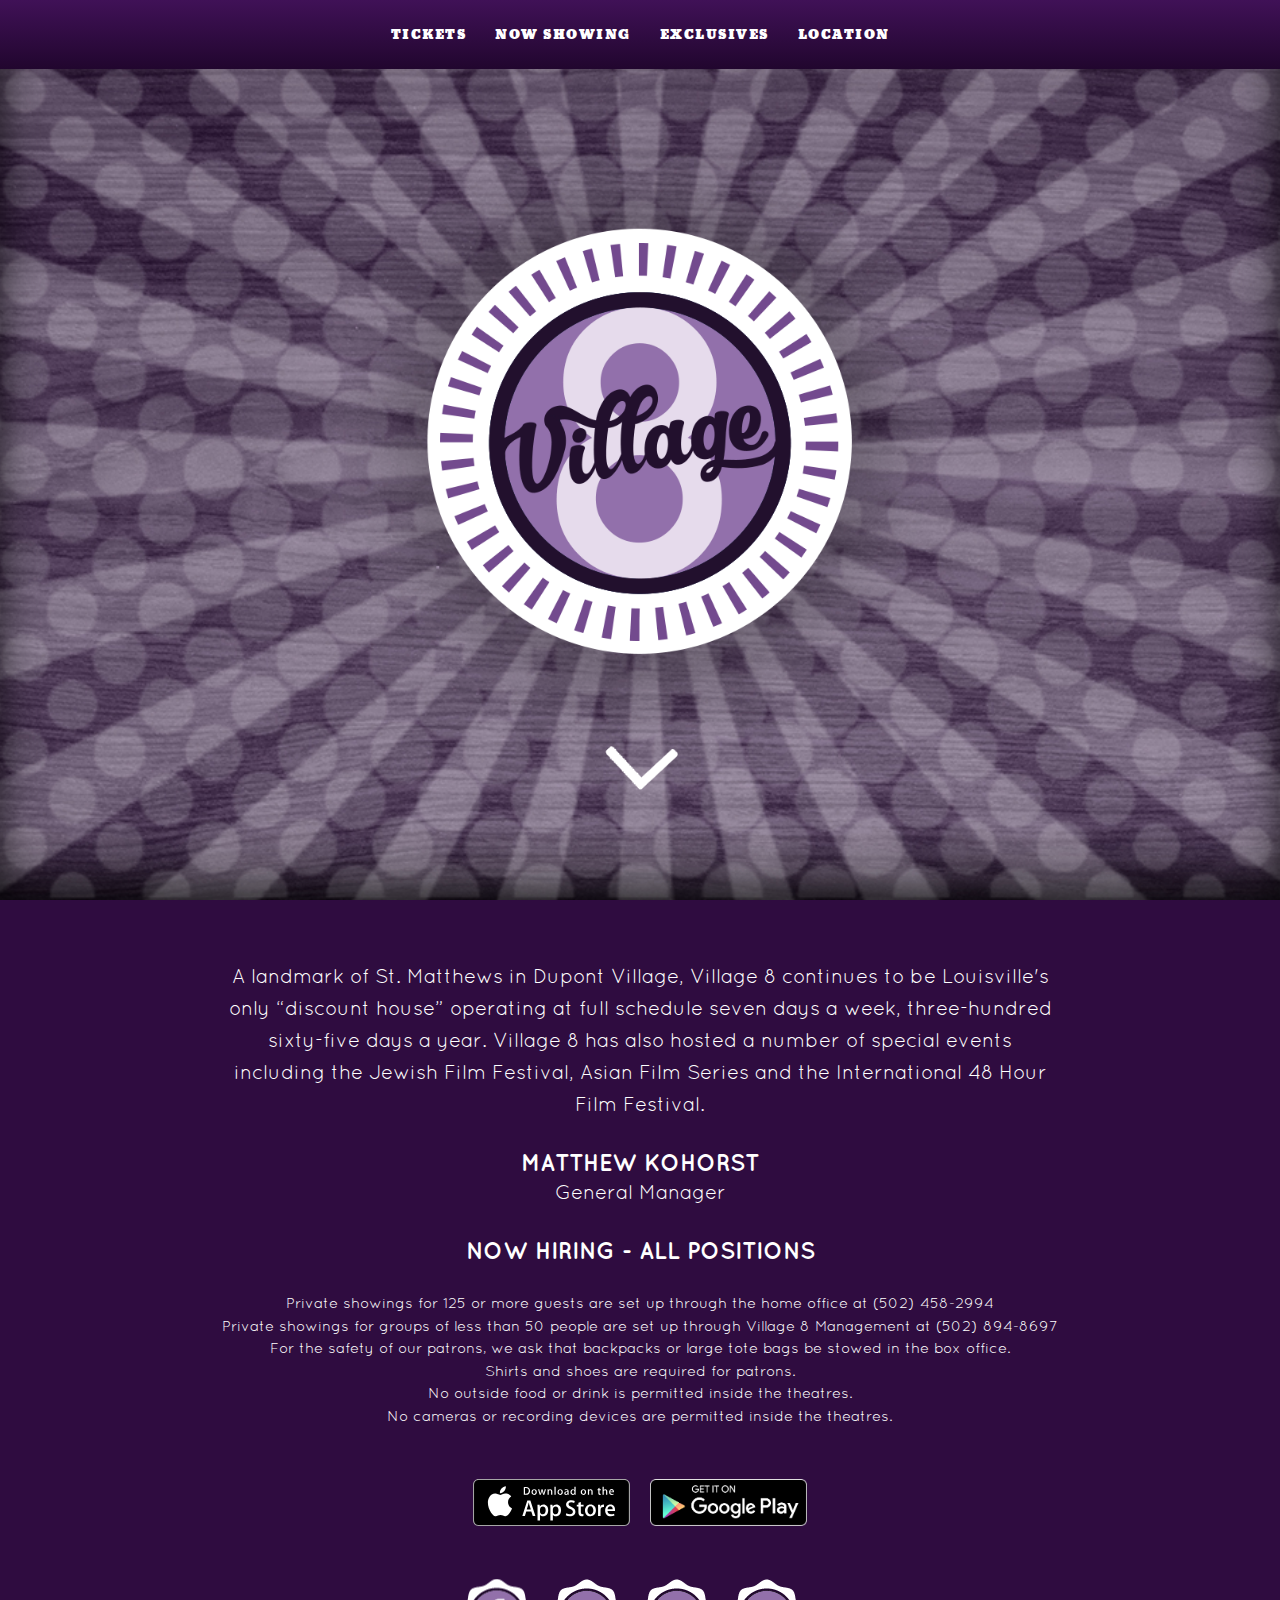
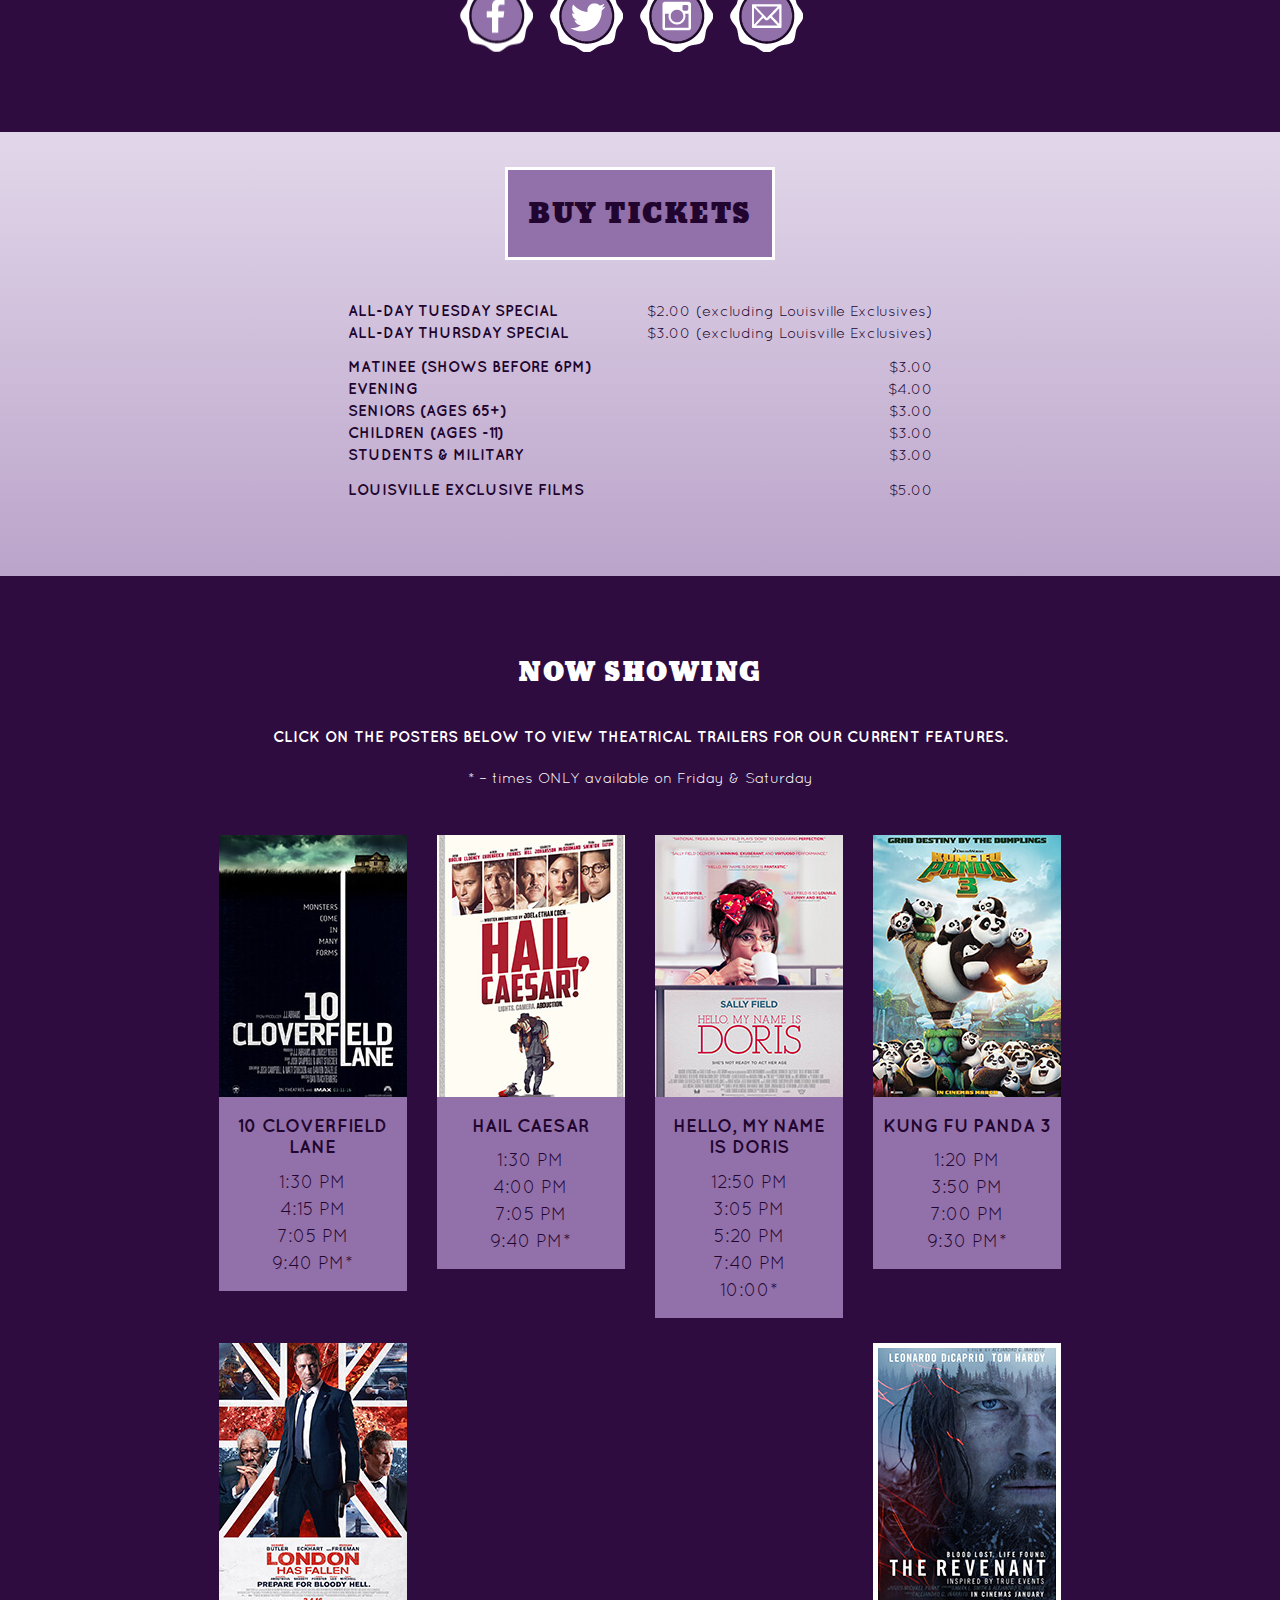
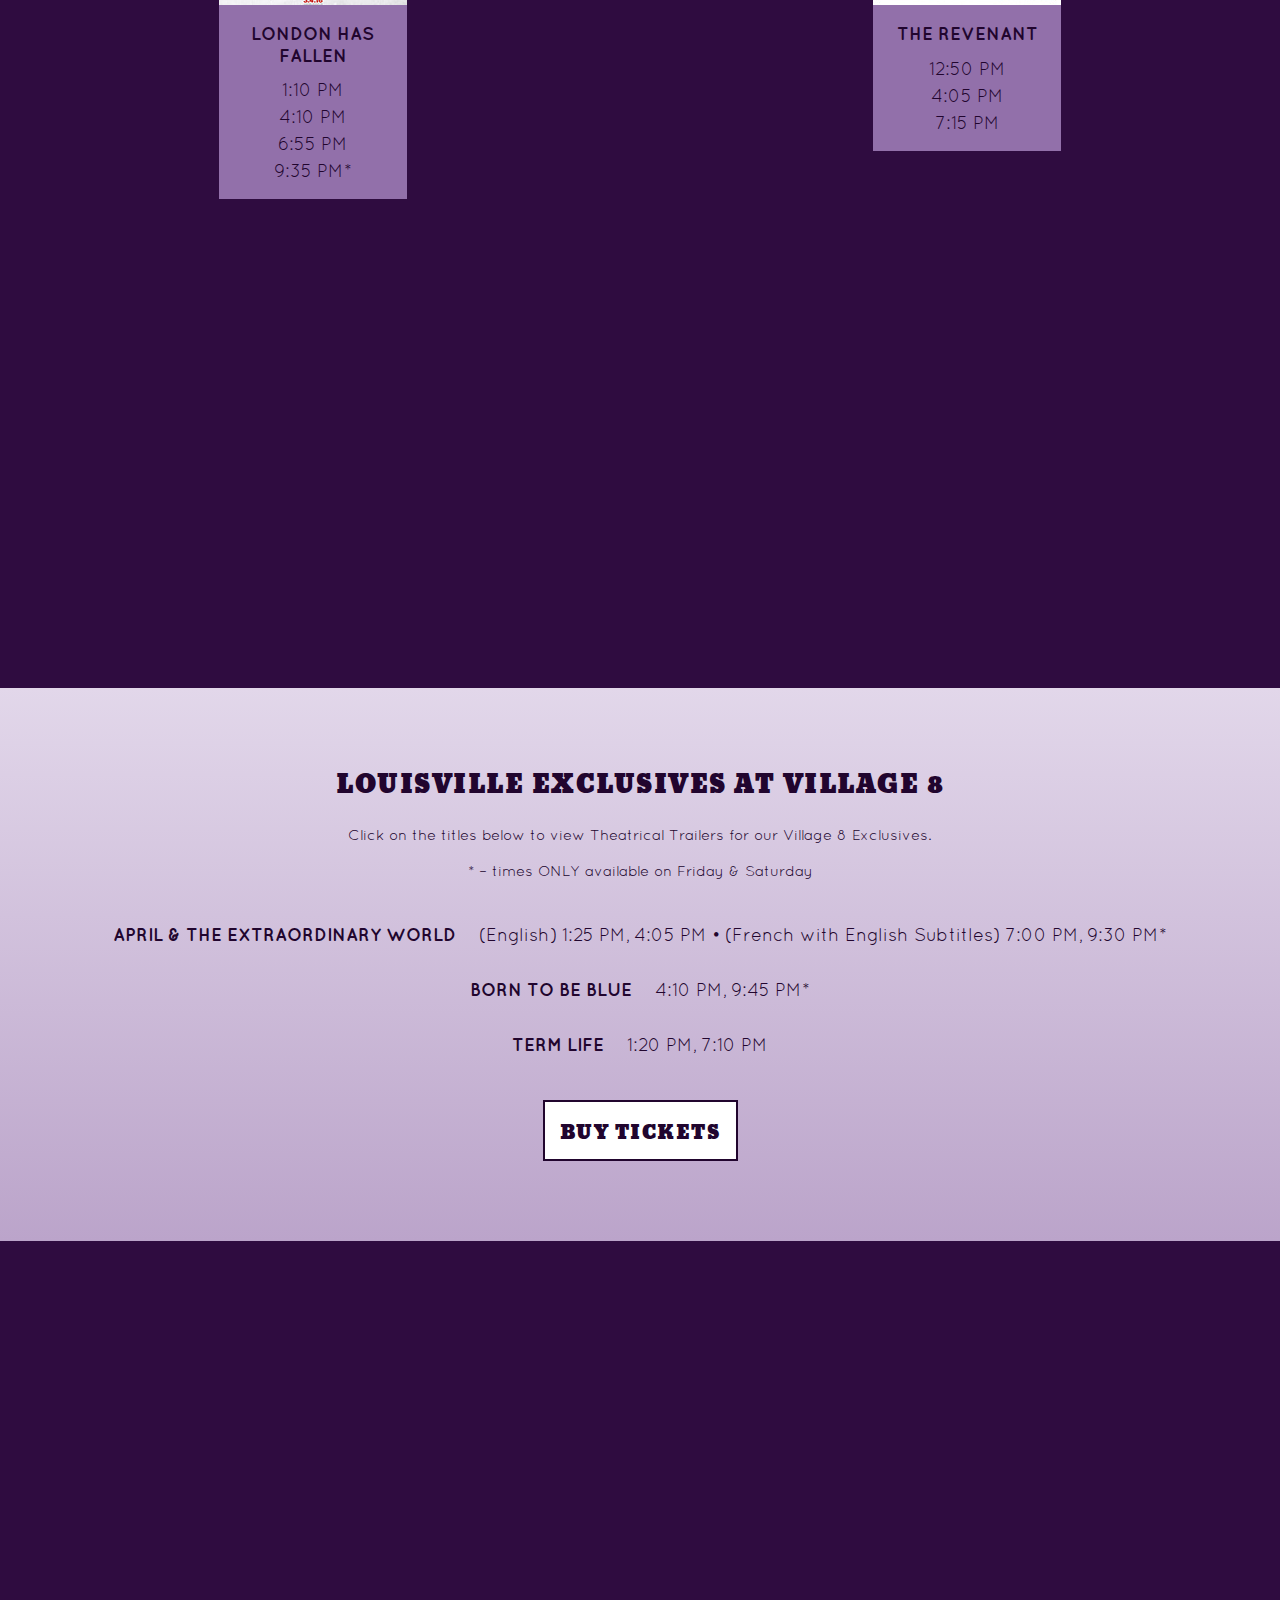
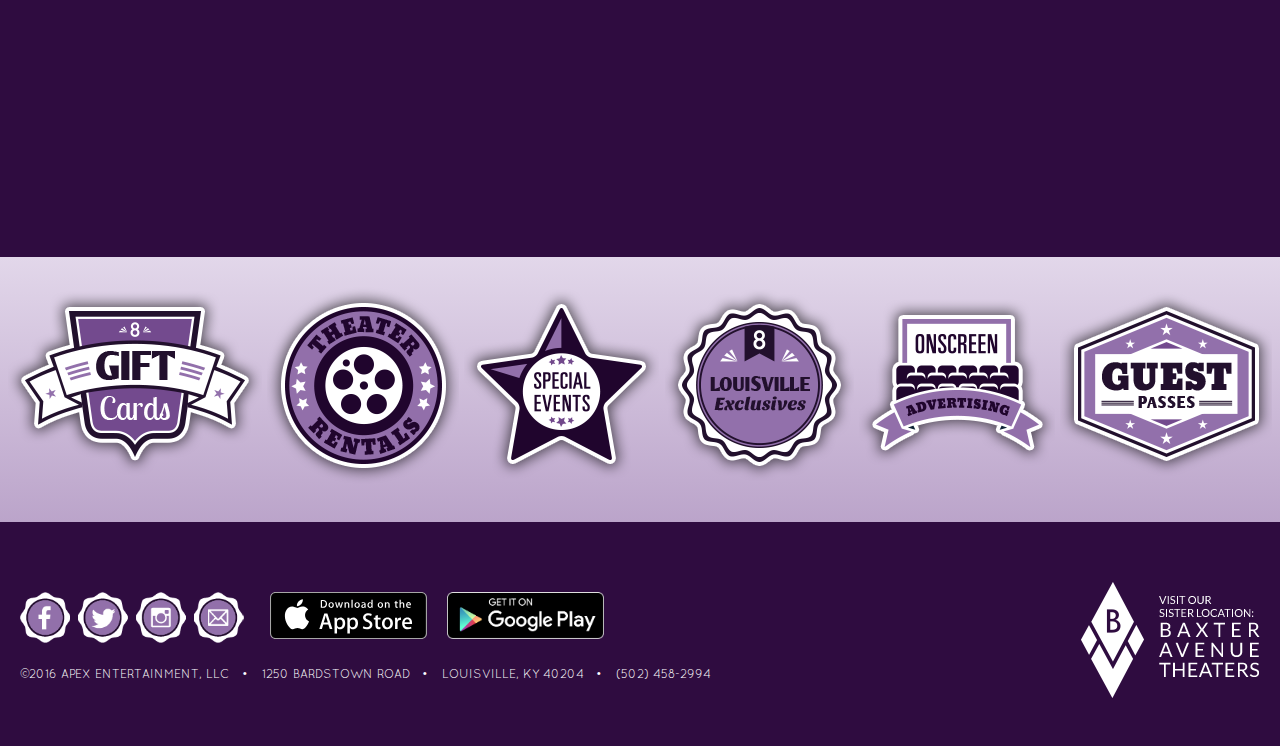
<file: village8/home.html>
<!DOCTYPE html>
<html lang="en" xml:lang="en">

<head>

	<meta charset="UTF-8">
	<meta name="viewport" content="width=device-width, initial-scale=1"/>

	<title>Village 8 Theatres</title>
	<link rel='shortcut icon' href='img/village8-favicon.ico' type='image/x-icon'/ >
	
	<link rel="stylesheet" href="css/style.css">
	<link rel="stylesheet" href="css/device-breakpoints.css">
	
</head>

<body id="village">
<div id="skrollr-body">
	<header> 

		<div class="menu"></div>
		<div class="navsect hide1">
			<a href="#tickets">Tickets</a>
		    <a href="#now-showing">Now Showing</a>
		    <a href="#exclusives">Exclusives</a>
		    <a href="#map">Location</a>
		</div>

		<div class="header-image">
			<h1 data-top="opacity: 1" data--300-top="opacity: 0">
				<a href="#tickets"><img src="img/logo.png" alt="Logo for Village 8 Theatres"> Village 8 Theatres</a>
			</h1>
		</div>
	</header>

	<div id="intro" class="wrapper">
		<p>A landmark of St. Matthews in Dupont Village, Village 8 continues to be Louisville's only “discount house” operating at full schedule seven days a week, three-hundred sixty-five days a year. Village 8 has also hosted a number of special events including the Jewish Film Festival, Asian Film Series and the International 48 Hour Film Festival.</p>

		<p class="manager">Matthew Kohorst</p>
		<p>General Manager</p>

		<p class="manager">NOW HIRING - ALL POSITIONS</p>

		<div class="details">
			<p>Private showings for 125 or more guests are set up through the home office at <a class="mobile-only" href="tel:1-502-458-2994">(502) 458-2994</a></p>
			<p>Private showings for groups of less than 50 people are set up through Village 8 Management at <a class="mobile-only" href="tel:1-502-894-8697">(502) 894-8697</a></p>
			<p>For the safety of our patrons, we ask that backpacks or large tote bags be stowed in the box office.</p>
			<p>Shirts and shoes are required for patrons.</p>
			<p>No outside food or drink is permitted inside the theatres.</p>
			<p>No cameras or recording devices are permitted inside the theatres.</p>
		</div>

		<div class="button-container">
			<a class="app" href="https://itunes.apple.com/app/apex-theatres/id563273944?mt=8"><img src="img/Download_on_the_App_Store_Badge_US-UK_135x40.svg" alt="Download our app on the App Store"></a>

			<a class="google" href="https://play.google.com/store/apps/details?id=com.interactivemedialab.apex.theatres&feature=search_result#?t=W251bGwsMSwyLDEsImNvbS5pbnRlcmFjdGl2ZW1lZGlhbGFiLmFwZXgudGhlYXRyZXMiXQ"><img src="img/google-play-badge.png" alt="Download our app on Google Play"></a>
		</div>

		<ul class="social-nav">
			<li><a class="facebook" href="https://www.facebook.com/Village-8-Theaters-111967469505/">Facebook</a></li>
			<li><a class="twitter" href="https://twitter.com/apexfilmworks">Twitter</a></li>
			<li><a class="instagram" href="https://www.instagram.com/apex_theatres/">Instagram</a></li>
			<li><a class="email" href="mailto:info@apextheatres.com">Email</a></li>
			<li><a class="phone mobile" href="tel:1-502-456-4404">Phone</a></li>
		</ul>
	</div>

	<div id="tickets" class="gradient">
		<h2>
			<a class="btn btn-fx" href="https://56.formovietickets.com:2235/">Buy Tickets</a>
		</h2>

		<div class="prices">
			<p><span class="title">All-Day Tuesday Special</span> <span class="date">$2.00 (excluding Louisville Exclusives)</span></p>
			<p><span class="title">All-Day Thursday Special</span> <span class="date">$3.00 (excluding Louisville Exclusives)</span></p>
			<br>
			<p><span class="title">Matinee (shows before 6pm)</span> <span class="date">$3.00</span></p>
			<p><span class="title">Evening</span> <span class="date">$4.00</span></p>
			<p><span class="title">Seniors (ages 65+)</span> <span class="date">$3.00</span></p>
			<p><span class="title">Children (ages -11)</span> <span class="date">$3.00</span></p>
			<p><span class="title">Students &amp; Military</span> <span class="date">$3.00</span></p>
			<br>
			<p><span class="title">Louisville Exclusive Films</span> <span class="date">$5.00</span></p>
		</div>
	</div>

	<section id="now-showing">
		<h3>Now Showing</h3>

		<div class="explanation">
			<p>Click on the posters below to view Theatrical Trailers for our current features.</p>

			<p class="fine-print">* &ndash; times ONLY available on Friday &amp; Saturday</p>
		</div>

		<!-- Save all poster images as 188px wide by 262px tall -->

		<ul>
			<li>
				<a href="https://www.youtube.com/watch?v=yQy-ANhnUpE">   <!-- Link to YouTube preview goes in the href="" quotes. Try to find an official trailer on the production company's YouTube channel -->
					<img src="img/posters/10-cloverfield-lane.jpg" alt="poster for the suspense thriller 10 Cloverfield Lane" width="188" height="262">   <!-- Update the new image name in the src="" quotes and provide a description of the image in the alt="" quotes. -->
				</a>

				<p>10 Cloverfield Lane</p>
				<p>1:30 PM</p> <!-- Include * for any times NOT playing Sunday - Thursday -->
				<p>4:15 PM</p>
				<p>7:05 PM</p>
				<p>9:40 PM*</p>
			</li>
			<li>
				<a href="https://www.youtube.com/watch?v=kMqeoW3XRa0">
					<img src="img/posters/hail-caesar.jpg" alt="poster for the comedy Hail Caesar" width="188" height="262">
				</a>

				<p>Hail Caesar</p>
				<p>1:30 PM</p>
				<p>4:00 PM</p>
				<p>7:05 PM</p>
				<p>9:40 PM*</p>
			</li>  
			<li>
				<a href="https://www.youtube.com/watch?v=ExW1H81oILY">
					<img src="img/posters/hello-my-name-is-doris.jpg" alt="poster for Hello My Name is Doris" width="188" height="262">
				</a>

				<p>Hello, My Name is Doris</p>
				<p>12:50 PM</p>
				<p>3:05 PM</p>
				<p>5:20 PM</p>
				<p>7:40 PM</p>
				<p>10:00*</p>
			</li>
			<li>
				<a href="https://www.youtube.com/watch?v=10r9ozshGVE">
					<img src="img/posters/kungfu-panda.jpg" alt="poster for the animated film Kung Fu Panda 3" width="188" height="262">
				</a>

				<p>Kung Fu Panda 3</p>
				<p>1:20 PM</p>
				<p>3:50 PM</p>
				<p>7:00 PM</p>
				<p>9:30 PM*</p>
			</li>
			<li>
				<a href="https://www.youtube.com/watch?v=3AsOdX7NcJs">
					<img src="img/posters/london-has-fallen.jpg" alt="poster for the action film London Has Fallen" width="188" height="262">
				</a>

				<p>London Has Fallen</p>
				<p>1:10 PM</p>
				<p>4:10 PM</p>
				<p>6:55 PM</p>
				<p>9:35 PM*</p>
			</li>
			<li>
				<a href="https://www.youtube.com/watch?v=LoebZZ8K5N0">
					<img src="img/posters/the-revenant.jpg" alt="poster for Academy Award winning film The Revenant" width="188" height="262">
				</a>

				<p>The Revenant</p>
				<p>12:50 PM</p>
				<p>4:05 PM</p>
				<p>7:15 PM</p>
			</li>

		</ul>
	</section>

	<!-- <section id="coming-soon">
		<h3>Coming Soon</h3>

		<ul>
			<li>
				<a href="https://www.youtube.com/watch?v=NhWg7AQLI_8">
					<img src="img/posters/batman-v-superman.jpg" alt="poster for Batman v Superman" width="188" height="262">
				</a>
			</li>  
		</ul>
	</section> -->

	<div class="image1" alt="Exterior shot of Vilage 8 Theatres at night" data-bottom-top="background-position: 0% 0%" data-top-bottom="background-position: 30% -50%"></div>

	<section id="exclusives" class="gradient">
		<h3>Louisville Exclusives at Village 8</h3>

		<div class="explanation">
			<p>Click on the titles below to view Theatrical Trailers for our Village 8 Exclusives.</p>

			<p class="fine-print">* &ndash; times ONLY available on Friday &amp; Saturday</p>
		</div>

		<p>
			<span class="title">
				<a href="https://www.youtube.com/watch?v=RC-9eya8Yso">April &amp; The Extraordinary World</a>
			</span>
			<span class="date">(English) 1:25 PM, 4:05 PM &bullet; (French with English Subtitles) 7:00 PM, 9:30 PM*</span>
		</p>

		<p>
			<span class="title">
				<a href="https://www.youtube.com/watch?v=j2JAW7L04C0">Born To Be Blue</a>
			</span>
			<span class="date"> 4:10 PM, 9:45 PM*</span>
		</p>

		<p>
			<span class="title">
				<a href="https://www.youtube.com/watch?v=RaCIQV8tHi0">Term Life</a>
			</span>
			<span class="date"> 1:20 PM, 7:10 PM</span>
		</p>


		<div class="secondary-button"><a href="https://56.formovietickets.com:2235/" class="btn btn-fx">Buy Tickets</a></div>
	</section>

	<div id="map">
		<div class="wrapper">
			<iframe
			  width="100%"
			  frameborder="0" style="border:0"
			  src="https://www.google.com/maps/embed/v1/place?key=AIzaSyCBWf6kXKFQOJ30iYO5BmpiO-XVFAWIcwE&q=Village+8+Theatres" allowfullscreen>
			</iframe>
		</div>
	</div>

	<div id="promo" class="icons gradient">
		<div class="wrapper2">
			<ul>
				<li><a href="http://rehamm01.github.io/apex/promotions.html#giftcards" class="cards">Gift Cards</a></li>
				<li><a href="http://rehamm01.github.io/apex/promotions.html#theaterrentals" class="rentals">Theater Rentals</a></li>
				<li><a href="http://rehamm01.github.io/apex/promotions.html#specialevents" class="events">Special Events</a></li>
				<li><a href="http://rehamm01.github.io/apex/promotions.html#exclusives" class="exclusives">Louisville Exclusives Club</a></li>
				<li><a href="http://rehamm01.github.io/apex/promotions.html#onscreenadvertising" class="ads">Onscreen Advertising</a></li>
				<li><a href="http://rehamm01.github.io/apex/promotions.html#guestpasses" class="passes">Guest Passes</a></li>
			</ul>
		</div>
	</div>

	<footer>
		<div class="wrapper2">
			<a href="../baxter/home.html" class="sister-logo">Visit our sister location: Baxter Avenue Theatres Filmworks</a>

			<div class="link-buttons">
				<ul class="social-nav">
					<li><a class="facebook" href="https://www.facebook.com/Village-8-Theaters-111967469505/">Facebook</a></li>
					<li><a class="twitter" href="https://twitter.com/apexfilmworks">Twitter</a></li>
					<li><a class="instagram" href="https://www.instagram.com/apex_theatres/">Instagram</a></li>
					<li><a class="email" href="mailto:info@apextheatres.com">Email</a></li>
					<li><a class="phone mobile" href="tel:1-502-456-4404">Phone</a></li>
				</ul>

				<div class="app-buttons">
					<a class="app" href="https://itunes.apple.com/app/apex-theatres/id563273944?mt=8"><img src="img/Download_on_the_App_Store_Badge_US-UK_135x40.svg" alt="Download our app on the App Store"></a>
					<a class="google" href="https://play.google.com/store/apps/details?id=com.interactivemedialab.apex.theatres&feature=search_result#?t=W251bGwsMSwyLDEsImNvbS5pbnRlcmFjdGl2ZW1lZGlhbGFiLmFwZXgudGhlYXRyZXMiXQ"><img src="img/google-play-badge.png" alt="Download our app on Google Play"></a>
				</div>
			</div>

			<div class="copyright">
				<p>&copy;2016 Apex Entertainment, LLC</p>
				<p>1250 Bardstown Road</p>
				<p>Louisville, KY  40204</p>
				<p>(502) 458-2994</p>
			</div>

		</div>
	</footer>

</div>


<script src="https://code.jquery.com/jquery-1.11.1.js"></script>

<script type="text/javascript" src="../js/menu.js"></script>

<script type="text/javascript" src="../js/smoothscroll.js"></script>

<script type="text/javascript" src="../js/enquire.min.js"></script>
<script type="text/javascript" src="../js/skrollr.min.js"></script>

<script type="text/javascript" src="../js/main.js"></script>

</body>

</html>
</file>
<file: css/style.css>
/*
* Author:   Rebecca Hammer <rehamm01@gmail.com>
* Creation: February 2016
*
*/
/* =================================================================
variables
================================================================= */
/* =================================================================
fonts
================================================================= */
/* josefin-sans-300 - latin */
@font-face {
  font-family: 'Josefin Sans';
  font-style: normal;
  font-weight: 300;
  src: url("../fonts/josefin-sans-v9-latin-300.eot");
  /* IE9 Compat Modes */
  src: local("Josefin Sans Light"), local("JosefinSans-Light"), url("../fonts/josefin-sans-v9-latin-300.eot?#iefix") format("embedded-opentype"), url("../fonts/josefin-sans-v9-latin-300.woff2") format("woff2"), url("../fonts/josefin-sans-v9-latin-300.woff") format("woff"), url("../fonts/josefin-sans-v9-latin-300.ttf") format("truetype"), url("../fonts/josefin-sans-v9-latin-300.svg#JosefinSans") format("svg");
  /* Legacy iOS */
}

/* josefin-sans-regular - latin */
@font-face {
  font-family: 'Josefin Sans';
  font-style: normal;
  font-weight: 400;
  src: url("../fonts/josefin-sans-v9-latin-regular.eot");
  /* IE9 Compat Modes */
  src: local("Josefin Sans"), local("JosefinSans"), url("../fonts/josefin-sans-v9-latin-regular.eot?#iefix") format("embedded-opentype"), url("../fonts/josefin-sans-v9-latin-regular.woff2") format("woff2"), url("../fonts/josefin-sans-v9-latin-regular.woff") format("woff"), url("../fonts/josefin-sans-v9-latin-regular.ttf") format("truetype"), url("../fonts/josefin-sans-v9-latin-regular.svg#JosefinSans") format("svg");
  /* Legacy iOS */
}

/* josefin-sans-700 - latin */
@font-face {
  font-family: 'Josefin Sans';
  font-style: normal;
  font-weight: 700;
  src: url("../fonts/josefin-sans-v9-latin-700.eot");
  /* IE9 Compat Modes */
  src: local("Josefin Sans Bold"), local("JosefinSans-Bold"), url("../fonts/josefin-sans-v9-latin-700.eot?#iefix") format("embedded-opentype"), url("../fonts/josefin-sans-v9-latin-700.woff2") format("woff2"), url("../fonts/josefin-sans-v9-latin-700.woff") format("woff"), url("../fonts/josefin-sans-v9-latin-700.ttf") format("truetype"), url("../fonts/josefin-sans-v9-latin-700.svg#JosefinSans") format("svg");
  /* Legacy iOS */
}

/* quicksand-regular - latin */
@font-face {
  font-family: 'Quicksand';
  font-style: normal;
  font-weight: 400;
  src: url("../fonts/quicksand-v5-latin-regular.eot");
  /* IE9 Compat Modes */
  src: local("Quicksand Regular"), local("Quicksand-Regular"), url("../fonts/quicksand-v5-latin-regular.eot?#iefix") format("embedded-opentype"), url("../fonts/quicksand-v5-latin-regular.woff2") format("woff2"), url("../fonts/quicksand-v5-latin-regular.woff") format("woff"), url("../fonts/quicksand-v5-latin-regular.ttf") format("truetype"), url("../fonts/quicksand-v5-latin-regular.svg#Quicksand") format("svg");
  /* Legacy iOS */
}

/* quicksand-700 - latin */
@font-face {
  font-family: 'Quicksand';
  font-style: normal;
  font-weight: 700;
  src: url("../fonts/quicksand-v5-latin-700.eot");
  /* IE9 Compat Modes */
  src: local("Quicksand Bold"), local("Quicksand-Bold"), url("../fonts/quicksand-v5-latin-700.eot?#iefix") format("embedded-opentype"), url("../fonts/quicksand-v5-latin-700.woff2") format("woff2"), url("../fonts/quicksand-v5-latin-700.woff") format("woff"), url("../fonts/quicksand-v5-latin-700.ttf") format("truetype"), url("../fonts/quicksand-v5-latin-700.svg#Quicksand") format("svg");
  /* Legacy iOS */
}

/* =================================================================
mixins
================================================================= */
/* =================================================================
reset
================================================================= */
/* line 140, ../scss/style.scss */
html, body, div, span, applet, object, iframe,
h1, h2, h3, h4, h5, h6, p, blockquote, pre,
a, abbr, acronym, address, big, cite, code,
del, dfn, em, img, ins, kbd, q, s, samp,
small, strike, strong, sub, sup, tt, var,
b, u, i, center,
dl, dt, dd, ol, ul, li,
fieldset, form, label, legend,
table, caption, tbody, tfoot, thead, tr, th, td,
article, aside, canvas, details, embed,
figure, figcaption, footer, header, hgroup,
menu, nav, output, ruby, section, summary,
time, mark, audio, video {
  margin: 0;
  padding: 0;
  border: 0;
  font-size: 100%;
  font: inherit;
  vertical-align: baseline;
}

/* HTML5 display-role reset for older browsers */
/* line 151, ../scss/style.scss */
article, aside, details, figcaption, figure,
footer, header, hgroup, menu, nav, section {
  display: block;
}

/* line 155, ../scss/style.scss */
ol, ul {
  list-style: none;
}

/* line 159, ../scss/style.scss */
blockquote, q {
  quotes: none;
}

/* line 164, ../scss/style.scss */
blockquote:before, blockquote:after,
q:before, q:after {
  content: '';
  content: none;
}

/* line 169, ../scss/style.scss */
table {
  border-collapse: collapse;
  border-spacing: 0;
}

/* line 174, ../scss/style.scss */
*, *:before, *:after {
  -moz-box-sizing: border-box;
  -webkit-box-sizing: border-box;
  box-sizing: border-box;
}

/* =================================================================
basic
================================================================= */
/* line 185, ../scss/style.scss */
html, body {
  height: 100%;
  margin: 0;
  padding: 0;
}

/* line 191, ../scss/style.scss */
body {
  background-color: #000;
  color: #fff;
  font-family: 'Josefin Sans', sans-serif;
  font-size: 62.5%;
}

/* line 198, ../scss/style.scss */
h1 {
  text-indent: 100%;
  white-space: nowrap;
  overflow: hidden;
  font-size: 0;
}
@media screen and (min-width: 600px) {
  /* line 198, ../scss/style.scss */
  h1 {
    display: table-cell;
    vertical-align: middle;
  }
}

/* line 210, ../scss/style.scss */
h3 {
  font-size: 2em;
  text-align: center;
  text-transform: uppercase;
  line-height: 1.1em;
  font-weight: 600;
  padding-top: 1em;
  width: 90%;
  margin: 0 5%;
}
@media screen and (min-width: 600px) {
  /* line 210, ../scss/style.scss */
  h3 {
    padding-top: 2em;
  }
}
@media screen and (min-width: 700px) {
  /* line 210, ../scss/style.scss */
  h3 {
    padding-top: 1em;
  }
}
@media screen and (min-width: 800px) {
  /* line 210, ../scss/style.scss */
  h3 {
    padding-top: 0;
  }
}

/* line 233, ../scss/style.scss */
p {
  text-align: center;
  padding-bottom: 1em;
  font-size: 1.8em;
  line-height: 2em;
}

/* line 240, ../scss/style.scss */
a {
  color: #fff;
  text-decoration: none;
}

/* line 245, ../scss/style.scss */
.wrapper {
  max-width: 900px;
  margin: 0 auto;
  width: 100%;
}
/* line 96, ../scss/style.scss */
.wrapper:after {
  content: "";
  clear: both;
  display: table;
  width: 100%;
}

/* line 252, ../scss/style.scss */
.wrapper2 {
  max-width: 1350px;
  margin: 0 auto;
  width: 100%;
}
/* line 96, ../scss/style.scss */
.wrapper2:after {
  content: "";
  clear: both;
  display: table;
  width: 100%;
}

/* =================================================================
Profiles
================================================================= */
/* line 264, ../scss/style.scss */
#profiles {
  background-image: url("../img/background.jpg");
  padding: 5vh 0;
  background-size: cover;
  background-position: center;
  position: relative;
  height: 100vh;
}
@media screen and (min-width: 600px) {
  /* line 264, ../scss/style.scss */
  #profiles {
    height: 100vh;
  }
}
/* line 276, ../scss/style.scss */
#profiles:before {
  display: block;
  content: '';
  margin: 0 auto;
  background: url("../img/apex-logo.png") no-repeat;
  background-size: contain;
  width: 67px;
  height: 221px;
}
@media screen and (min-width: 600px) {
  /* line 276, ../scss/style.scss */
  #profiles:before {
    background-size: cover;
    padding-top: 47%;
    margin: 4% 43%;
    width: 14%;
  }
}
@media screen and (min-width: 1050px) {
  /* line 276, ../scss/style.scss */
  #profiles:before {
    width: 147px;
    height: 493.5px;
    margin: 5vh auto;
    padding-top: 0;
  }
}
/* line 300, ../scss/style.scss */
#profiles a {
  text-transform: uppercase;
  font-size: 2em;
  padding: .5em .3em .3em;
  border: 1px solid white;
  display: block;
  margin: 1em;
  text-align: center;
}
@media screen and (min-width: 600px) {
  /* line 300, ../scss/style.scss */
  #profiles a {
    border: 0;
    text-indent: -99999px;
  }
}
@media screen and (min-width: 600px) {
  /* line 315, ../scss/style.scss */
  #profiles .baxter a {
    width: 25%;
    margin: 0 14% 0 11%;
    background: url(../img/baxter-logo.png) no-repeat;
    padding-top: 25%;
    background-size: contain;
    display: inline-block;
    max-width: 300px;
    position: absolute;
    top: 29.5%;
    left: 0;
  }
  /* line 328, ../scss/style.scss */
  #profiles .baxter a:hover {
    background: url(../img/baxter-logo-hover.png) no-repeat;
    background-size: contain;
  }
}
/* line 335, ../scss/style.scss */
#profiles .village a {
  letter-spacing: 3.5px;
}
@media screen and (min-width: 600px) {
  /* line 335, ../scss/style.scss */
  #profiles .village a {
    width: 25%;
    margin: 0 11% 0 14%;
    background: url(../img/village-logo.png) no-repeat;
    padding-top: 25%;
    background-size: contain;
    display: inline-block;
    max-width: 300px;
    position: absolute;
    top: 32%;
    right: 0%;
  }
  /* line 350, ../scss/style.scss */
  #profiles .village a:hover {
    background: url(../img/village-logo-hover.png) no-repeat;
    background-size: contain;
  }
}

/* =================================================================
Promotions
================================================================= */
/* line 364, ../scss/style.scss */
#promotions {
  font-family: 'Quicksand', sans-serif;
}
/* line 367, ../scss/style.scss */
#promotions section {
  padding: 8em 2em;
}
/* line 371, ../scss/style.scss */
#promotions .fine-print {
  margin-top: 3em;
  font-size: 1.4em;
  line-height: 17px;
  padding-bottom: .25em;
  font-family: 'Quicksand', sans-serif;
  max-width: 700px;
  margin: 0 auto;
}
@media screen and (min-width: 600px) {
  /* line 371, ../scss/style.scss */
  #promotions .fine-print {
    font-size: 1.5em;
    line-height: 1.25em;
  }
}
/* line 386, ../scss/style.scss */
#promotions .gradient {
  background: #401157;
  background: -moz-linear-gradient(top, #401157 0%, #21062e 100%);
  background: -webkit-gradient(left top, left bottom, color-stop(0%, #401157), color-stop(100%, #21062e));
  background: -webkit-linear-gradient(top, #401157 0%, #21062e 100%);
  background: -o-linear-gradient(top, #401157 0%, #21062e 100%);
  background: -ms-linear-gradient(top, #401157 0%, #21062e 100%);
  background: linear-gradient(to bottom, #401157 0%, #21062e 100%);
}
/* line 390, ../scss/style.scss */
#promotions a {
  text-decoration: underline;
}
/* line 394, ../scss/style.scss */
#promotions .secondary-button {
  position: relative;
  z-index: 100;
}
/* line 398, ../scss/style.scss */
#promotions .secondary-button a {
  font-size: 25px;
  text-transform: uppercase;
  padding: .75em .75em .6em;
  border: 1px solid #fff;
  width: 195px;
  margin: 0 auto;
  display: block;
  text-align: center;
  color: #fff;
  font-size: 18px;
  margin: 1em auto 2em;
  width: 195px;
  border: 2px solid #fff;
  text-align: center;
  text-decoration: none !important;
}
/* line 409, ../scss/style.scss */
#promotions .secondary-button .btn-fx:after {
  background-color: #c0acd1;
}
/* line 414, ../scss/style.scss */
#promotions .secondary-button .btn-fx:hover,
#promotions .secondary-button .btn-fx:active {
  color: #21052e;
  background-color: #fff;
}
/* line 420, ../scss/style.scss */
#promotions .links-back {
  width: 140px;
  margin: 2em auto;
}
@media screen and (min-width: 400px) {
  /* line 420, ../scss/style.scss */
  #promotions .links-back {
    width: 325px;
  }
}
@media screen and (min-width: 400px) {
  /* line 429, ../scss/style.scss */
  #promotions #screeningroom .links-back {
    width: 140px;
  }
}
/* line 435, ../scss/style.scss */
#promotions .baxter-back {
  text-indent: -99999px;
  display: inline-block;
  background: url("../img/baxter-logo.png") no-repeat;
  background-size: contain;
  width: 140px;
  height: 158px;
  margin-bottom: 2em;
  vertical-align: middle;
}
@media screen and (min-width: 400px) {
  /* line 435, ../scss/style.scss */
  #promotions .baxter-back {
    margin-right: 2em;
    margin-bottom: 0;
  }
}
/* line 451, ../scss/style.scss */
#promotions .village-back {
  text-indent: -99999px;
  display: inline-block;
  background: url("../img/village-logo.png") no-repeat;
  background-size: contain;
  width: 140px;
  height: 141px;
  margin-bottom: 2em;
  vertical-align: middle;
}
@media screen and (min-width: 400px) {
  /* line 451, ../scss/style.scss */
  #promotions .village-back {
    margin-left: 2em;
    margin-bottom: 0;
  }
}
/* line 467, ../scss/style.scss */
#promotions li {
  text-align: center;
  font-size: 1.4em;
}
</file>
<file: css/device-breakpoints.css>
@media only screen 
  and (min-device-width: 768px) 
  and (max-device-width: 1024px) 
  and (-webkit-min-device-pixel-ratio: 1) {
  	.image1,
  	.image2,
  	.image3 {
  		background-size: cover;
    	padding-top: 50%;
    	background-attachment: scroll;
    	background-size: 100%;
    	background-position: center;
  	}
}

@media only screen 
  and (min-device-width: 768px) 
  and (max-device-width: 1024px) 
  and (-webkit-min-device-pixel-ratio: 2) {
  	.image1,
  	.image2,
  	.image3 {
  		background-size: cover;
    	padding-top: 50%;
    	background-attachment: scroll;
    	background-size: 100%;
    	background-position: center;
  	}
}

@media only screen 
  and (min-device-width: 375px) 
  and (max-device-width: 667px) 
  and (-webkit-min-device-pixel-ratio: 2) { 
  	.image1,
  	.image2,
  	.image3 {
  		background-size: cover;
    	padding-top: 50%;
    	background-attachment: scroll;
    	background-size: 100%;
    	background-position: center;
  	}
}

@media only screen 
  and (min-device-width: 320px) 
  and (max-device-width: 568px)
  and (-webkit-min-device-pixel-ratio: 2) {
  	.image1,
  	.image2,
  	.image3 {
  		background-size: cover;
    	padding-top: 50%;
    	background-attachment: scroll;
    	background-size: 100%;
    	background-position: center;
  	}
}

@media only screen 
  and (min-device-width: 414px) 
  and (max-device-width: 736px)
  and (orientation: landscape) 
  and (-webkit-min-device-pixel-ratio: 3) { 
  	.image1,
  	.image2,
  	.image3 {
  		background-size: cover;
    	padding-top: 50%;
    	background-attachment: scroll;
    	background-size: 100%;
    	background-position: center;
  	}
}

@media only screen 
    and (max-device-width: 640px), 
    only screen and (max-device-width: 667px), 
    only screen and (max-width: 480px) { 

    .image1,
  	.image2,
  	.image3 {
  		background-size: cover;
    	padding-top: 50%;
    	background-attachment: scroll;
    	background-size: 100%;
    	background-position: center;
  	}
}
</file>
<file: baxter/css/style.css>
/*
* BAXTER AVENUE
* Author:   Rebecca Hammer <rehamm01@gmail.com>
* Creation: February 2016
*
*/
/* =================================================================
variables
================================================================= */
/* =================================================================
fonts
================================================================= */
/* josefin-sans-300 - latin */
@font-face {
  font-family: 'Josefin Sans';
  font-style: normal;
  font-weight: 300;
  src: url("../../fonts/josefin-sans-v9-latin-300.eot");
  /* IE9 Compat Modes */
  src: local("Josefin Sans Light"), local("JosefinSans-Light"), url("../../fonts/josefin-sans-v9-latin-300.eot?#iefix") format("embedded-opentype"), url("../../fonts/josefin-sans-v9-latin-300.woff2") format("woff2"), url("../../fonts/josefin-sans-v9-latin-300.woff") format("woff"), url("../../fonts/josefin-sans-v9-latin-300.ttf") format("truetype"), url("../../fonts/josefin-sans-v9-latin-300.svg#JosefinSans") format("svg");
  /* Legacy iOS */
}

/* josefin-sans-regular - latin */
@font-face {
  font-family: 'Josefin Sans';
  font-style: normal;
  font-weight: 400;
  src: url("../../fonts/josefin-sans-v9-latin-regular.eot");
  /* IE9 Compat Modes */
  src: local("Josefin Sans"), local("JosefinSans"), url("../../fonts/josefin-sans-v9-latin-regular.eot?#iefix") format("embedded-opentype"), url("../../fonts/josefin-sans-v9-latin-regular.woff2") format("woff2"), url("../../fonts/josefin-sans-v9-latin-regular.woff") format("woff"), url("../../fonts/josefin-sans-v9-latin-regular.ttf") format("truetype"), url("../../fonts/josefin-sans-v9-latin-regular.svg#JosefinSans") format("svg");
  /* Legacy iOS */
}

/* josefin-sans-700 - latin */
@font-face {
  font-family: 'Josefin Sans';
  font-style: normal;
  font-weight: 700;
  src: url("../../fonts/josefin-sans-v9-latin-700.eot");
  /* IE9 Compat Modes */
  src: local("Josefin Sans Bold"), local("JosefinSans-Bold"), url("../../fonts/josefin-sans-v9-latin-700.eot?#iefix") format("embedded-opentype"), url("../../fonts/josefin-sans-v9-latin-700.woff2") format("woff2"), url("../../fonts/josefin-sans-v9-latin-700.woff") format("woff"), url("../../fonts/josefin-sans-v9-latin-700.ttf") format("truetype"), url("../../fonts/josefin-sans-v9-latin-700.svg#JosefinSans") format("svg");
  /* Legacy iOS */
}

/* quicksand-regular - latin */
@font-face {
  font-family: 'Quicksand';
  font-style: normal;
  font-weight: 400;
  src: url("../../fonts/quicksand-v5-latin-regular.eot");
  /* IE9 Compat Modes */
  src: local("Quicksand Regular"), local("Quicksand-Regular"), url("../../fonts/quicksand-v5-latin-regular.eot?#iefix") format("embedded-opentype"), url("../../fonts/quicksand-v5-latin-regular.woff2") format("woff2"), url("../../fonts/quicksand-v5-latin-regular.woff") format("woff"), url("../../fonts/quicksand-v5-latin-regular.ttf") format("truetype"), url("../../fonts/quicksand-v5-latin-regular.svg#Quicksand") format("svg");
  /* Legacy iOS */
}

/* quicksand-700 - latin */
@font-face {
  font-family: 'Quicksand';
  font-style: normal;
  font-weight: 700;
  src: url("../../fonts/quicksand-v5-latin-700.eot");
  /* IE9 Compat Modes */
  src: local("Quicksand Bold"), local("Quicksand-Bold"), url("../../onts/quicksand-v5-latin-700.eot?#iefix") format("embedded-opentype"), url("../../fonts/quicksand-v5-latin-700.woff2") format("woff2"), url("../../fonts/quicksand-v5-latin-700.woff") format("woff"), url("../../fonts/quicksand-v5-latin-700.ttf") format("truetype"), url("../../fonts/quicksand-v5-latin-700.svg#Quicksand") format("svg");
  /* Legacy iOS */
}

/* =================================================================
mixins
================================================================= */
/* =================================================================
reset
================================================================= */
/* line 142, ../scss/style.scss */
html, body, div, span, applet, object, iframe,
h1, h2, h3, h4, h5, h6, p, blockquote, pre,
a, abbr, acronym, address, big, cite, code,
del, dfn, em, img, ins, kbd, q, s, samp,
small, strike, strong, sub, sup, tt, var,
b, u, i, center,
dl, dt, dd, ol, ul, li,
fieldset, form, label, legend,
table, caption, tbody, tfoot, thead, tr, th, td,
article, aside, canvas, details, embed,
figure, figcaption, footer, header, hgroup,
menu, nav, output, ruby, section, summary,
time, mark, audio, video {
  margin: 0;
  padding: 0;
  border: 0;
  font-size: 100%;
  font: inherit;
  vertical-align: baseline;
}

/* HTML5 display-role reset for older browsers */
/* line 153, ../scss/style.scss */
article, aside, details, figcaption, figure,
footer, header, hgroup, menu, nav, section {
  display: block;
}

/* line 157, ../scss/style.scss */
ol, ul {
  list-style: none;
}

/* line 161, ../scss/style.scss */
blockquote, q {
  quotes: none;
}

/* line 166, ../scss/style.scss */
blockquote:before, blockquote:after,
q:before, q:after {
  content: '';
  content: none;
}

/* line 171, ../scss/style.scss */
table {
  border-collapse: collapse;
  border-spacing: 0;
}

/* line 176, ../scss/style.scss */
*, *:before, *:after {
  -moz-box-sizing: border-box;
  -webkit-box-sizing: border-box;
  box-sizing: border-box;
}

/* =================================================================
basic
================================================================= */
/* line 187, ../scss/style.scss */
html, body {
  height: 100%;
  margin: 0;
  padding: 0;
}

/* line 193, ../scss/style.scss */
body {
  background-color: #000;
  color: #fff;
  font-family: 'Josefin Sans', sans-serif;
  font-size: 62.5%;
}

/* line 200, ../scss/style.scss */
h1 {
  text-indent: 100%;
  white-space: nowrap;
  overflow: hidden;
  font-size: 0;
}
@media screen and (min-width: 600px) {
  /* line 200, ../scss/style.scss */
  h1 {
    display: table-cell;
    vertical-align: middle;
  }
}

/* line 212, ../scss/style.scss */
h3 {
  font-size: 2.5em;
  text-align: center;
  text-transform: uppercase;
  padding-bottom: 1em;
  line-height: 1.3em;
  font-weight: 700;
}

/* line 221, ../scss/style.scss */
p {
  text-align: center;
  padding-bottom: 1em;
  font-size: 1.8em;
  line-height: 2em;
}

/* line 228, ../scss/style.scss */
a {
  color: #fff;
  text-decoration: none;
}

/* line 233, ../scss/style.scss */
.wrapper {
  max-width: 900px;
  margin: 0 auto;
  width: 100%;
}
/* line 98, ../scss/style.scss */
.wrapper:after {
  content: "";
  clear: both;
  display: table;
  width: 100%;
}

/* line 240, ../scss/style.scss */
.wrapper2 {
  max-width: 1350px;
  margin: 0 auto;
  width: 100%;
}
/* line 98, ../scss/style.scss */
.wrapper2:after {
  content: "";
  clear: both;
  display: table;
  width: 100%;
}

/* line 247, ../scss/style.scss */
section {
  padding: 8em 2em;
}

/* line 251, ../scss/style.scss */
.title {
  text-transform: uppercase;
  margin: 0 .5em;
  display: inline-block;
  font-weight: 700;
}

/* line 258, ../scss/style.scss */
.date {
  margin: 0 .5em;
  display: inline-block;
}

/* line 263, ../scss/style.scss */
.hide1 {
  display: none;
}

/* line 267, ../scss/style.scss */
.mobile-only {
  display: inline-block;
  text-decoration: underline;
}
@media screen and (min-width: 800px) {
  /* line 267, ../scss/style.scss */
  .mobile-only {
    cursor: none;
    text-decoration: none;
  }
}

/* =================================================================
header
================================================================= */
/* line 281, ../scss/style.scss */
.header-image {
  position: relative;
  background-image: url("../img/baxter-background.jpg");
  background-size: cover;
  background-position: center;
  padding: 5em 0 3em;
  -webkit-box-shadow: inset 0px 0px 40px 0px rgba(0, 0, 0, 0.75);
  -moz-box-shadow: inset 0px 0px 40px 0px rgba(0, 0, 0, 0.75);
  box-shadow: inset 0px 0px 40px 0px rgba(0, 0, 0, 0.75);
}
@media screen and (min-width: 600px) {
  /* line 281, ../scss/style.scss */
  .header-image {
    padding-top: 5vh;
    height: 100vh;
    display: table;
    width: 100%;
  }
}
/* line 298, ../scss/style.scss */
.header-image img {
  width: 336px;
  margin: 0 auto;
  display: block;
}
@media screen and (min-width: 600px) {
  /* line 298, ../scss/style.scss */
  .header-image img {
    min-width: 592px;
    width: 40%;
    max-width: 650px;
  }
}

/* line 311, ../scss/style.scss */
.menu {
  display: block;
  position: absolute;
  right: 15px;
  top: 15px;
  background: url("../img/menu.png") no-repeat;
  width: 26px;
  height: 26px;
  text-indent: -99999px;
  z-index: 100;
}
@media screen and (min-width: 1100px) {
  /* line 311, ../scss/style.scss */
  .menu {
    display: none;
  }
}

/* line 327, ../scss/style.scss */
.navsect {
  height: 100vh;
  width: 100%;
  position: fixed;
  z-index: 101;
  top: 0;
  left: 0;
  background-color: #230730;
  background-color: rgba(35, 7, 48, 0.95);
  overflow-y: hidden;
  transition: 0.5s;
  padding-top: 6em;
  text-align: center;
}
/* line 341, ../scss/style.scss */
.navsect a {
  padding: 2.5vh 0;
  text-decoration: none;
  font-size: 2em;
  color: #fff;
  display: block;
  transition: 0.3s;
  text-transform: uppercase;
  font-weight: 700;
}
@media screen and (min-width: 1100px) {
  /* line 327, ../scss/style.scss */
  .navsect {
    height: inherit;
    display: block;
    padding: 1.75em 1em;
    background: #401157;
    background: -moz-linear-gradient(top, #401157 0%, #21062e 100%);
    background: -webkit-gradient(left top, left bottom, color-stop(0%, #401157), color-stop(100%, #21062e));
    background: -webkit-linear-gradient(top, #401157 0%, #21062e 100%);
    background: -o-linear-gradient(top, #401157 0%, #21062e 100%);
    background: -ms-linear-gradient(top, #401157 0%, #21062e 100%);
    background: linear-gradient(to bottom, #401157 0%, #21062e 100%);
  }
  /* line 364, ../scss/style.scss */
  .navsect a {
    text-transform: uppercase;
    font-size: 1.3em;
    text-decoration: none;
    display: inline-block;
    padding: 0 1em;
    line-height: 34px;
  }
}

/* line 375, ../scss/style.scss */
.close {
  position: absolute;
  right: 15px;
  top: 15px;
  z-index: 9999;
}

/* =================================================================
About
================================================================= */
/* line 387, ../scss/style.scss */
#intro {
  padding: 6em 3em 8em;
}
/* line 390, ../scss/style.scss */
#intro p {
  font-size: 2em;
  line-height: 22px;
  font-weight: 300;
}
@media screen and (min-width: 600px) {
  /* line 390, ../scss/style.scss */
  #intro p {
    font-size: 2.4em;
    line-height: 1.6em;
  }
}
/* line 401, ../scss/style.scss */
#intro .manager {
  text-transform: uppercase;
  padding-bottom: 0;
  line-height: inherit;
  font-weight: 700;
}
/* line 408, ../scss/style.scss */
#intro .details {
  margin-top: 3em;
}
/* line 411, ../scss/style.scss */
#intro .details p {
  font-size: 1.4em;
  line-height: 17px;
  padding-bottom: .25em;
  font-family: 'Quicksand', sans-serif;
}
@media screen and (min-width: 600px) {
  /* line 411, ../scss/style.scss */
  #intro .details p {
    font-size: 1.5em;
    line-height: 1.25em;
  }
}

/* line 425, ../scss/style.scss */
.social-nav {
  display: -webkit-box;
  display: -moz-box;
  display: -ms-flexbox;
  display: -webkit-flex;
  display: flex;
  -webkit-box-direction: normal;
  -moz-box-direction: normal;
  -webkit-box-orient: horizontal;
  -moz-box-orient: horizontal;
  -webkit-flex-direction: row;
  -ms-flex-direction: row;
  flex-direction: row;
  -webkit-flex-wrap: wrap;
  -ms-flex-wrap: wrap;
  flex-wrap: wrap;
  -webkit-box-pack: justify;
  -moz-box-pack: justify;
  -webkit-justify-content: space-between;
  -ms-flex-pack: justify;
  justify-content: space-between;
  -webkit-align-content: stretch;
  -ms-flex-line-pack: stretch;
  align-content: stretch;
  -webkit-box-align: start;
  -moz-box-align: start;
  -webkit-align-items: flex-start;
  -ms-flex-align: start;
  align-items: flex-start;
  max-width: 250px;
  margin: 0 auto;
}
@media screen and (min-width: 600px) {
  /* line 425, ../scss/style.scss */
  .social-nav {
    max-width: 360px;
  }
}
/* line 461, ../scss/style.scss */
.social-nav li {
  display: inline-block;
  -webkit-box-flex: 0;
  -moz-box-flex: 0;
  -webkit-flex: 0 1 auto;
  -ms-flex: 0 1 auto;
  flex: 0 1 auto;
  -webkit-align-self: auto;
  -ms-flex-item-align: auto;
  align-self: auto;
}
/* line 473, ../scss/style.scss */
.social-nav a {
  text-indent: -99999px;
  display: inline-block;
  background: url("../img/baxter-social.png") no-repeat;
  height: 73px;
  width: 73px;
}
/* line 480, ../scss/style.scss */
.social-nav a.facebook {
  background-position: 0;
}
/* line 484, ../scss/style.scss */
.social-nav a.twitter {
  background-position: -73px 0;
}
/* line 488, ../scss/style.scss */
.social-nav a.instagram {
  background-position: -146px 0;
}
/* line 492, ../scss/style.scss */
.social-nav a.email {
  background-position: -219px 0;
  margin-left: 45px;
}
@media screen and (min-width: 600px) {
  /* line 492, ../scss/style.scss */
  .social-nav a.email {
    margin: 0;
  }
}
/* line 501, ../scss/style.scss */
.social-nav a.phone {
  background-position: -292px 0;
  margin-right: 45px;
}
@media screen and (min-width: 600px) {
  /* line 501, ../scss/style.scss */
  .social-nav a.phone {
    margin: 0;
  }
}
@media screen and (min-width: 600px) {
  /* line 510, ../scss/style.scss */
  .social-nav a.phone.mobile {
    display: none;
  }
}

/* line 518, ../scss/style.scss */
.button {
  font-size: 25px;
  text-transform: uppercase;
  padding: .75em .75em .6em;
  border: 1px solid #fff;
  width: 195px;
  margin: 0 auto;
  display: block;
  text-align: center;
}

/* line 522, ../scss/style.scss */
.gradient {
  background: #401157;
  background: -moz-linear-gradient(top, #401157 0%, #21062e 100%);
  background: -webkit-gradient(left top, left bottom, color-stop(0%, #401157), color-stop(100%, #21062e));
  background: -webkit-linear-gradient(top, #401157 0%, #21062e 100%);
  background: -o-linear-gradient(top, #401157 0%, #21062e 100%);
  background: -ms-linear-gradient(top, #401157 0%, #21062e 100%);
  background: linear-gradient(to bottom, #401157 0%, #21062e 100%);
}

/* line 526, ../scss/style.scss */
#tickets {
  padding: 3.5em;
}
/* line 529, ../scss/style.scss */
#tickets h2 {
  position: relative;
  z-index: 100;
}

/* line 535, ../scss/style.scss */
.date {
  font-family: 'Quicksand', sans-serif;
}

/* =================================================================
Images
================================================================= */
/* line 543, ../scss/style.scss */
.image1 {
  background: url("../img/baxter-exterior.jpg") no-repeat;
  background-size: cover;
  padding-top: 66%;
}
@media screen and (min-width: 600px) {
  /* line 543, ../scss/style.scss */
  .image1 {
    background-attachment: fixed;
    padding-top: 55%;
  }
}
@media screen and (min-width: 800px) {
  /* line 543, ../scss/style.scss */
  .image1 {
    padding-top: 30%;
  }
}

/* line 558, ../scss/style.scss */
.image2 {
  background: url("../img/bolshoi.jpg") no-repeat;
  background-size: contain;
  padding-top: 66.4%;
}
@media screen and (min-width: 600px) {
  /* line 558, ../scss/style.scss */
  .image2 {
    background-size: cover;
    padding-top: 55%;
    background-attachment: fixed;
  }
}
@media screen and (min-width: 800px) {
  /* line 558, ../scss/style.scss */
  .image2 {
    padding-top: 30%;
  }
}

/* line 575, ../scss/style.scss */
.image3 {
  background: url("../img/theatre.jpg") no-repeat;
  background-size: cover;
  padding-top: 66%;
}
@media screen and (min-width: 600px) {
  /* line 575, ../scss/style.scss */
  .image3 {
    padding-top: 55%;
    background-attachment: fixed;
  }
}
@media screen and (min-width: 800px) {
  /* line 575, ../scss/style.scss */
  .image3 {
    padding-top: 30%;
  }
}

/* =================================================================
Buttons
================================================================= */
/* line 595, ../scss/style.scss */
.btn {
  background: none;
  cursor: pointer;
  padding: 15px 40px;
  text-transform: uppercase;
  letter-spacing: 1px;
  font-weight: 700;
  outline: none;
  position: relative;
  -webkit-transition: all 0.3s;
  -moz-transition: all 0.3s;
  transition: all 0.3s;
  border: 3px solid #fff;
  color: #fff;
  font-family: 'Josefin Sans', sans-serif;
  font-size: 25px;
  margin: 0 auto;
  display: block;
  text-align: center;
  width: 255px;
}
/* line 616, ../scss/style.scss */
.btn:after {
  content: '';
  position: absolute;
  z-index: -1;
  -webkit-transition: all 0.3s;
  -moz-transition: all 0.3s;
  transition: all 0.3s;
}

/* line 626, ../scss/style.scss */
.btn-fx {
  overflow: hidden;
}
/* line 629, ../scss/style.scss */
.btn-fx:after {
  width: 0;
  height: 103%;
  top: 50%;
  left: 50%;
  background: #fff;
  opacity: 0;
  -webkit-transform: translateX(-50%) translateY(-50%);
  -moz-transform: translateX(-50%) translateY(-50%);
  -ms-transform: translateX(-50%) translateY(-50%);
  transform: translateX(-50%) translateY(-50%);
}
/* line 643, ../scss/style.scss */
.btn-fx:hover, .btn-fx:active {
  color: #310d43;
}
/* line 647, ../scss/style.scss */
.btn-fx:hover:after {
  width: 90%;
  opacity: 1;
  z-index: -1;
}

/* line 654, ../scss/style.scss */
.secondary-button {
  position: relative;
  z-index: 100;
}
/* line 658, ../scss/style.scss */
.secondary-button a {
  font-size: 25px;
  text-transform: uppercase;
  padding: .75em .75em .6em;
  border: 1px solid #fff;
  width: 195px;
  margin: 0 auto;
  display: block;
  text-align: center;
  color: #c0acd1;
  font-size: 20px;
  margin-top: 1em;
  width: 195px;
  border: 2px solid #c0acd1;
  text-align: center;
}
/* line 668, ../scss/style.scss */
.secondary-button .btn-fx:after {
  background-color: #c0acd1;
}
/* line 673, ../scss/style.scss */
.secondary-button .btn-fx:hover,
.secondary-button .btn-fx:active {
  color: #000;
}

/* line 679, ../scss/style.scss */
.button-container {
  margin: 4em auto;
  display: block;
  max-width: 354px;
}
/* line 98, ../scss/style.scss */
.button-container:after {
  content: "";
  clear: both;
  display: table;
  width: 100%;
}

/* line 687, ../scss/style.scss */
.app,
.google {
  text-align: center;
  margin: 1em;
  display: block;
}
/* line 692, ../scss/style.scss */
.app img,
.google img {
  width: 135px;
  height: 40px;
  margin: 0;
}
@media screen and (min-width: 600px) {
  /* line 692, ../scss/style.scss */
  .app img,
  .google img {
    width: 157px;
    height: 46.52px;
  }
}

@media screen and (min-width: 600px) {
  /* line 704, ../scss/style.scss */
  .app {
    float: left;
  }
}

@media screen and (min-width: 600px) {
  /* line 710, ../scss/style.scss */
  .google {
    float: right;
  }
}

/* =================================================================
Tickets
================================================================= */
/* line 720, ../scss/style.scss */
.prices {
  margin: 4em 0;
}
/* line 98, ../scss/style.scss */
.prices:after {
  content: "";
  clear: both;
  display: table;
  width: 100%;
}
/* line 724, ../scss/style.scss */
.prices p {
  width: 100%;
  max-width: 500px;
  margin: 1.5em auto 0;
  padding-bottom: 0;
  clear: both;
  font-size: 1.5em;
  line-height: 20px;
}
@media screen and (min-width: 500px) {
  /* line 724, ../scss/style.scss */
  .prices p {
    line-height: 22px;
  }
}
/* line 738, ../scss/style.scss */
.prices .title {
  display: block;
}
@media screen and (min-width: 500px) {
  /* line 738, ../scss/style.scss */
  .prices .title {
    float: left;
  }
}
/* line 746, ../scss/style.scss */
.prices .date {
  display: block;
}
@media screen and (min-width: 500px) {
  /* line 746, ../scss/style.scss */
  .prices .date {
    float: right;
  }
}

/* =================================================================
Now Showing and Coming Soon
================================================================= */
/* line 760, ../scss/style.scss */
#now-showing,
#coming-soon {
  max-width: 900px;
  margin: 0 auto;
}
@media screen and (min-width: 600px) {
  /* line 764, ../scss/style.scss */
  #now-showing ul,
  #coming-soon ul {
    display: -webkit-box;
    display: -moz-box;
    display: -ms-flexbox;
    display: -webkit-flex;
    display: flex;
    -webkit-box-direction: normal;
    -moz-box-direction: normal;
    -webkit-box-orient: horizontal;
    -moz-box-orient: horizontal;
    -webkit-flex-direction: row;
    -ms-flex-direction: row;
    flex-direction: row;
    -webkit-flex-wrap: wrap;
    -ms-flex-wrap: wrap;
    flex-wrap: wrap;
    -webkit-box-pack: justify;
    -moz-box-pack: justify;
    -webkit-justify-content: space-between;
    -ms-flex-pack: justify;
    justify-content: space-between;
    -webkit-align-content: space-between;
    -ms-flex-line-pack: justify;
    align-content: space-between;
    -webkit-box-align: start;
    -moz-box-align: start;
    -webkit-align-items: flex-start;
    -ms-flex-align: start;
    align-items: flex-start;
    width: 75%;
    margin: 0 auto;
  }
}
@media screen and (min-width: 700px) {
  /* line 764, ../scss/style.scss */
  #now-showing ul,
  #coming-soon ul {
    width: 100%;
  }
}
/* line 803, ../scss/style.scss */
#now-showing li,
#coming-soon li {
  width: 188px;
  background-color: #310d43;
  margin: 0 auto 2em;
}
@media screen and (min-width: 600px) {
  /* line 803, ../scss/style.scss */
  #now-showing li,
  #coming-soon li {
    -webkit-box-ordinal-group: 1;
    -moz-box-ordinal-group: 1;
    -webkit-order: 0;
    -ms-flex-order: 0;
    order: 0;
    -webkit-box-flex: 0;
    -moz-box-flex: 0;
    -webkit-flex: 0 1 auto;
    -ms-flex: 0 1 auto;
    flex: 0 1 auto;
    -webkit-align-self: auto;
    -ms-flex-item-align: auto;
    align-self: auto;
    margin: 0 1% 2.5em;
  }
}
/* line 826, ../scss/style.scss */
#now-showing a:hover img,
#coming-soon a:hover img {
  opacity: .4;
}
/* line 830, ../scss/style.scss */
#now-showing p,
#coming-soon p {
  padding-bottom: 0;
  line-height: 1.5;
}
/* line 834, ../scss/style.scss */
#now-showing p:first-of-type,
#coming-soon p:first-of-type {
  padding: 15px 10px 10px;
  text-transform: uppercase;
  font-weight: bold;
  line-height: 1.2em;
}
/* line 841, ../scss/style.scss */
#now-showing p:last-of-type,
#coming-soon p:last-of-type {
  padding-bottom: 15px;
  margin-top: 1em;
}

/* =================================================================
Bolshoi 
================================================================= */
/* line 854, ../scss/style.scss */
.explanation {
  margin-bottom: 3em;
}
/* line 857, ../scss/style.scss */
.explanation p {
  padding-bottom: 0.45em;
  line-height: 1.2em;
  font-family: 'Quicksand', sans-serif;
  font-size: 1.5em;
}
/* line 863, ../scss/style.scss */
.explanation p:first-of-type {
  margin-bottom: 0.75em;
}

/* line 870, ../scss/style.scss */
.fine-print {
  font-size: 1.3em;
  font-family: 'Quicksand', sans-serif;
  line-height: 1.2em;
  margin-top: 2.5em;
}

/* =================================================================
Map
================================================================= */
/* line 881, ../scss/style.scss */
#map {
  height: 50%;
  color: #000;
  line-height: 1.8em;
  width: 88%;
  margin: 8em 6%;
}
@media screen and (min-width: 800px) {
  /* line 881, ../scss/style.scss */
  #map {
    height: 75%;
  }
}
@media screen and (min-width: 1000px) {
  /* line 881, ../scss/style.scss */
  #map {
    max-width: 840px;
    margin: 8em auto;
  }
}
/* line 897, ../scss/style.scss */
#map strong {
  font-weight: bold;
  font-size: 1.2em;
}
/* line 902, ../scss/style.scss */
#map a {
  font-weight: bold;
  text-decoration: underline;
  color: #310d43;
}
/* line 908, ../scss/style.scss */
#map iframe {
  height: 250px;
}
@media screen and (min-width: 600px) {
  /* line 908, ../scss/style.scss */
  #map iframe {
    height: 450px;
  }
}

/* =================================================================
Footer
================================================================= */
@media screen and (min-width: 700px) {
  /* line 921, ../scss/style.scss */
  footer {
    padding: 2em;
  }
}
@media screen and (min-width: 950px) {
  /* line 921, ../scss/style.scss */
  footer {
    padding: 6em 2em 4em;
  }
}
/* line 930, ../scss/style.scss */
footer p {
  font-size: 1.2em;
  text-transform: uppercase;
  text-align: center;
  padding: 2em 1em;
}
/* line 937, ../scss/style.scss */
footer .sister-logo {
  text-indent: -99999px;
  display: block;
  width: 206px;
  height: 89px;
  margin: 3em auto;
  background: url("../img/village-link.png") no-repeat;
}
@media screen and (min-width: 950px) {
  /* line 937, ../scss/style.scss */
  footer .sister-logo {
    float: right;
    margin: 0;
  }
}
/* line 951, ../scss/style.scss */
footer .copyright {
  padding-bottom: 2em;
  clear: left;
}
@media screen and (min-width: 700px) {
  /* line 951, ../scss/style.scss */
  footer .copyright {
    text-align: center;
  }
}
@media screen and (min-width: 950px) {
  /* line 951, ../scss/style.scss */
  footer .copyright {
    text-align: left;
    float: left;
  }
}
/* line 964, ../scss/style.scss */
footer .copyright p {
  padding: 0 1em;
}
@media screen and (min-width: 700px) {
  /* line 964, ../scss/style.scss */
  footer .copyright p {
    display: inline-block;
    padding: 0;
  }
  /* line 971, ../scss/style.scss */
  footer .copyright p::after {
    content: "•";
    margin: 0 1em;
  }
  /* line 976, ../scss/style.scss */
  footer .copyright p:last-of-type::after {
    content: none;
    margin: 0;
  }
}
@media screen and (min-width: 700px) {
  /* line 986, ../scss/style.scss */
  footer .link-buttons {
    margin: 0 auto 2em;
    width: 595px;
  }
}
@media screen and (min-width: 950px) {
  /* line 986, ../scss/style.scss */
  footer .link-buttons {
    float: left;
    margin: 0 auto 1em;
  }
}
/* line 998, ../scss/style.scss */
footer .app-buttons {
  margin: 4em auto;
  max-width: 354px;
}
/* line 98, ../scss/style.scss */
footer .app-buttons:after {
  content: "";
  clear: both;
  display: table;
  width: 100%;
}
@media screen and (min-width: 700px) {
  /* line 998, ../scss/style.scss */
  footer .app-buttons {
    display: inline-block;
    vertical-align: middle;
    margin: 0;
  }
}
/* line 1010, ../scss/style.scss */
footer .social-nav {
  margin: 4em auto;
}
@media screen and (min-width: 700px) {
  /* line 1010, ../scss/style.scss */
  footer .social-nav {
    display: inline-block;
    vertical-align: middle;
    margin: 0;
  }
}
/* line 1019, ../scss/style.scss */
footer .social-nav li {
  margin-right: .5em;
}
@media screen and (min-width: 600px) {
  /* line 1022, ../scss/style.scss */
  footer .social-nav li:first-of-type {
    margin-left: 3em;
  }
}
@media screen and (min-width: 700px) {
  /* line 1022, ../scss/style.scss */
  footer .social-nav li:first-of-type {
    margin-left: 0;
  }
}
@media screen and (min-width: 600px) {
  /* line 1034, ../scss/style.scss */
  footer .social-nav a {
    height: 51px;
    width: 50px;
    background-size: 252px;
  }
  /* line 1040, ../scss/style.scss */
  footer .social-nav a.facebook {
    background-position: 0;
  }
  /* line 1044, ../scss/style.scss */
  footer .social-nav a.twitter {
    background-position: -51px 0;
  }
  /* line 1048, ../scss/style.scss */
  footer .social-nav a.instagram {
    background-position: -101px 0;
  }
  /* line 1052, ../scss/style.scss */
  footer .social-nav a.email {
    background-position: -152px 0;
  }
}

/* line 1062, ../scss/style.scss */
.icons ul {
  padding: 4em 2em;
  text-align: center;
}
@media screen and (min-width: 1230px) {
  /* line 1062, ../scss/style.scss */
  .icons ul {
    display: -webkit-box;
    display: -moz-box;
    display: -ms-flexbox;
    display: -webkit-flex;
    display: flex;
    -webkit-box-direction: normal;
    -moz-box-direction: normal;
    -webkit-box-orient: horizontal;
    -moz-box-orient: horizontal;
    -webkit-flex-direction: row;
    -ms-flex-direction: row;
    flex-direction: row;
    -webkit-flex-wrap: wrap;
    -ms-flex-wrap: wrap;
    flex-wrap: wrap;
    -webkit-box-pack: justify;
    -moz-box-pack: justify;
    -webkit-justify-content: space-between;
    -ms-flex-pack: justify;
    justify-content: space-between;
    -webkit-align-content: center;
    -ms-flex-line-pack: center;
    align-content: center;
    -webkit-box-align: stretch;
    -moz-box-align: stretch;
    -webkit-align-items: stretch;
    -ms-flex-align: stretch;
    align-items: stretch;
  }
}
/* line 1097, ../scss/style.scss */
.icons ul li {
  margin: 0 1%;
  /* -webkit-order: 0;
  -ms-flex-order: 0;
  order: 0;
  -webkit-box-flex: 0;
  -moz-box-flex: 0;
  -webkit-flex: 0 1 auto;
  -ms-flex: 0 1 auto;
  flex: 0 1 auto;
  -webkit-align-self: center;
  -ms-flex-item-align: center;
  align-self: center; */
}
@media screen and (min-width: 500px) {
  /* line 1097, ../scss/style.scss */
  .icons ul li {
    width: 47%;
    display: inline-block;
    vertical-align: middle;
  }
}
@media screen and (min-width: 675px) {
  /* line 1097, ../scss/style.scss */
  .icons ul li {
    width: 31%;
  }
}
@media screen and (min-width: 900px) {
  /* line 1097, ../scss/style.scss */
  .icons ul li {
    width: 22%;
  }
}
@media screen and (min-width: 1230px) {
  /* line 1097, ../scss/style.scss */
  .icons ul li {
    width: inherit;
    -webkit-order: 0;
    -ms-flex-order: 0;
    order: 0;
    -webkit-box-flex: 0;
    -moz-box-flex: 0;
    -webkit-flex: 0 1 auto;
    -ms-flex: 0 1 auto;
    flex: 0 1 auto;
    -webkit-align-self: center;
    -ms-flex-item-align: center;
    align-self: center;
  }
}
/* line 1129, ../scss/style.scss */
.icons ul li:last-of-type {
  margin: 0 auto;
  width: 209px;
  display: block;
}
@media screen and (min-width: 900px) {
  /* line 1129, ../scss/style.scss */
  .icons ul li:last-of-type {
    margin: 0 1%;
    width: 22%;
    display: inline-block;
  }
}
@media screen and (min-width: 1230px) {
  /* line 1129, ../scss/style.scss */
  .icons ul li:last-of-type {
    width: inherit;
  }
}
/* line 1158, ../scss/style.scss */
.icons ul a {
  display: block;
  text-indent: -9999px;
  background: url("../img/badges-sprite.png") no-repeat;
  margin: 0 auto 3em;
}
/* line 1164, ../scss/style.scss */
.icons ul a.cards {
  height: 177px;
  width: 177px;
}
/* line 1169, ../scss/style.scss */
.icons ul a.passes {
  width: 100px;
  height: 212px;
  background-position: -178px;
}
/* line 1175, ../scss/style.scss */
.icons ul a.exclusives {
  width: 192px;
  height: 167px;
  background-position: -278px 0px;
}
/* line 1181, ../scss/style.scss */
.icons ul a.screening {
  width: 126px;
  height: 200px;
  background-position: -470px -1px;
}
/* line 1187, ../scss/style.scss */
.icons ul a.rentals {
  width: 112px;
  height: 209px;
  background-position: -597px;
}
/* line 1193, ../scss/style.scss */
.icons ul a.ads {
  width: 121px;
  height: 144px;
  background-position: -709px 0px;
}
/* line 1199, ../scss/style.scss */
.icons ul a.events {
  width: 156px;
  height: 156px;
  background-position: -829px 0px;
}
/* line 1208, ../scss/style.scss */
.icons::before, .icons::after {
  content: "";
  display: block;
  width: 100%;
  height: 3px;
  background: url("../img/border.jpg") repeat;
}
/* line 1216, ../scss/style.scss */
.icons::after {
  background-position: 50%;
}
</file>
<file: baxter/css/device-breakpoints.css>
@media only screen 
  and (min-device-width: 768px) 
  and (max-device-width: 1024px) 
  and (-webkit-min-device-pixel-ratio: 1) {
  	.image1,
  	.image2,
  	.image3 {
  		background-size: cover;
    	padding-top: 50%;
    	background-attachment: scroll;
    	background-size: 100%;
    	background-position: center;
  	}
}

@media only screen 
  and (min-device-width: 768px) 
  and (max-device-width: 1024px) 
  and (-webkit-min-device-pixel-ratio: 2) {
  	.image1,
  	.image2,
  	.image3 {
  		background-size: cover;
    	padding-top: 50%;
    	background-attachment: scroll;
    	background-size: 100%;
    	background-position: center;
  	}
}

@media only screen 
  and (min-device-width: 375px) 
  and (max-device-width: 667px) 
  and (-webkit-min-device-pixel-ratio: 2) { 
  	.image1,
  	.image2,
  	.image3 {
  		background-size: cover;
    	padding-top: 50%;
    	background-attachment: scroll;
    	background-size: 100%;
    	background-position: center;
  	}
}

@media only screen 
  and (min-device-width: 320px) 
  and (max-device-width: 568px)
  and (-webkit-min-device-pixel-ratio: 2) {
  	.image1,
  	.image2,
  	.image3 {
  		background-size: cover;
    	padding-top: 50%;
    	background-attachment: scroll;
    	background-size: 100%;
    	background-position: center;
  	}
}

@media only screen 
  and (min-device-width: 414px) 
  and (max-device-width: 736px)
  and (orientation: landscape) 
  and (-webkit-min-device-pixel-ratio: 3) { 
  	.image1,
  	.image2,
  	.image3 {
  		background-size: cover;
    	padding-top: 50%;
    	background-attachment: scroll;
    	background-size: 100%;
    	background-position: center;
  	}
}

@media only screen 
    and (max-device-width: 640px), 
    only screen and (max-device-width: 667px), 
    only screen and (max-width: 480px) { 

    .image1,
  	.image2,
  	.image3 {
  		background-size: cover;
    	padding-top: 50%;
    	background-attachment: scroll;
    	background-size: 100%;
    	background-position: center;
  	}
}
</file>
<file: village8/css/style.css>
/*
* VILLAGE 8
* Author:   Rebecca Hammer <rehamm01@gmail.com>
* Creation: February 2016
*
*/
/* =================================================================
variables
================================================================= */
/* =================================================================
fonts
================================================================= */
/* bevan-regular - latin */
@font-face {
  font-family: 'Bevan';
  font-style: normal;
  font-weight: 400;
  src: url("../../fonts/bevan-v7-latin-regular.eot");
  /* IE9 Compat Modes */
  src: local("Bevan"), url("../../fonts/bevan-v7-latin-regular.eot?#iefix") format("embedded-opentype"), url("../../fonts/bevan-v7-latin-regular.woff2") format("woff2"), url("../../fonts/bevan-v7-latin-regular.woff") format("woff"), url("../../fonts/bevan-v7-latin-regular.ttf") format("truetype"), url("../../fonts/bevan-v7-latin-regular.svg#Bevan") format("svg");
  /* Legacy iOS */
}

/* quicksand-regular - latin */
@font-face {
  font-family: 'Quicksand';
  font-style: normal;
  font-weight: 400;
  src: url("../../fonts/quicksand-v5-latin-regular.eot");
  /* IE9 Compat Modes */
  src: local("Quicksand Regular"), local("Quicksand-Regular"), url("../../fonts/quicksand-v5-latin-regular.eot?#iefix") format("embedded-opentype"), url("../../fonts/quicksand-v5-latin-regular.woff2") format("woff2"), url("../../fonts/quicksand-v5-latin-regular.woff") format("woff"), url("../../fonts/quicksand-v5-latin-regular.ttf") format("truetype"), url("../../fonts/quicksand-v5-latin-regular.svg#Quicksand") format("svg");
  /* Legacy iOS */
}

/* quicksand-700 - latin */
@font-face {
  font-family: 'Quicksand';
  font-style: normal;
  font-weight: 700;
  src: url("../../fonts/quicksand-v5-latin-700.eot");
  /* IE9 Compat Modes */
  src: local("Quicksand Bold"), local("Quicksand-Bold"), url("../../fonts/quicksand-v5-latin-700.eot?#iefix") format("embedded-opentype"), url("../../fonts/quicksand-v5-latin-700.woff2") format("woff2"), url("../../fonts/quicksand-v5-latin-700.woff") format("woff"), url("../../fonts/quicksand-v5-latin-700.ttf") format("truetype"), url("../../fonts/quicksand-v5-latin-700.svg#Quicksand") format("svg");
  /* Legacy iOS */
}

/* =================================================================
mixins
================================================================= */
/* =================================================================
reset
================================================================= */
/* line 116, ../scss/style.scss */
html, body, div, span, applet, object, iframe,
h1, h2, h3, h4, h5, h6, p, blockquote, pre,
a, abbr, acronym, address, big, cite, code,
del, dfn, em, img, ins, kbd, q, s, samp,
small, strike, strong, sub, sup, tt, var,
b, u, i, center,
dl, dt, dd, ol, ul, li,
fieldset, form, label, legend,
table, caption, tbody, tfoot, thead, tr, th, td,
article, aside, canvas, details, embed,
figure, figcaption, footer, header, hgroup,
menu, nav, output, ruby, section, summary,
time, mark, audio, video {
  margin: 0;
  padding: 0;
  border: 0;
  font-size: 100%;
  font: inherit;
  vertical-align: baseline;
}

/* HTML5 display-role reset for older browsers */
/* line 127, ../scss/style.scss */
article, aside, details, figcaption, figure,
footer, header, hgroup, menu, nav, section {
  display: block;
}

/* line 131, ../scss/style.scss */
ol, ul {
  list-style: none;
}

/* line 135, ../scss/style.scss */
blockquote, q {
  quotes: none;
}

/* line 140, ../scss/style.scss */
blockquote:before, blockquote:after,
q:before, q:after {
  content: '';
  content: none;
}

/* line 145, ../scss/style.scss */
table {
  border-collapse: collapse;
  border-spacing: 0;
}

/* line 150, ../scss/style.scss */
*, *:before, *:after {
  -moz-box-sizing: border-box;
  -webkit-box-sizing: border-box;
  box-sizing: border-box;
}

/* =================================================================
basic
================================================================= */
/* line 161, ../scss/style.scss */
html, body {
  height: 100%;
  margin: 0;
  padding: 0;
}

/* line 167, ../scss/style.scss */
body {
  background-color: #2f0c40;
  color: #fff;
  font-family: 'Quicksand', sans-serif;
  font-size: 62.5%;
}

/* line 174, ../scss/style.scss */
h1 {
  text-indent: 100%;
  white-space: nowrap;
  overflow: hidden;
  font-size: 0;
}
@media screen and (min-width: 600px) {
  /* line 174, ../scss/style.scss */
  h1 {
    display: table-cell;
    vertical-align: middle;
  }
}

/* line 186, ../scss/style.scss */
h3 {
  font-size: 2.5em;
  text-align: center;
  text-transform: uppercase;
  padding-bottom: 1em;
  line-height: 1.3em;
  font-family: 'Bevan', cursive;
  letter-spacing: 1.5px;
}

/* line 196, ../scss/style.scss */
p {
  text-align: center;
  padding-bottom: 1em;
  font-size: 1.8em;
  line-height: 2em;
}

/* line 203, ../scss/style.scss */
a {
  color: #fff;
  text-decoration: none;
}

/* line 208, ../scss/style.scss */
.wrapper {
  max-width: 900px;
  margin: 0 auto;
  width: 100%;
}
/* line 72, ../scss/style.scss */
.wrapper:after {
  content: "";
  clear: both;
  display: table;
  width: 100%;
}

/* line 215, ../scss/style.scss */
.wrapper2 {
  max-width: 1350px;
  margin: 0 auto;
  width: 100%;
}
/* line 72, ../scss/style.scss */
.wrapper2:after {
  content: "";
  clear: both;
  display: table;
  width: 100%;
}

/* line 222, ../scss/style.scss */
section {
  padding: 8em 2em;
}

/* line 226, ../scss/style.scss */
.title {
  text-transform: uppercase;
  margin: 0 .5em;
  display: inline-block;
  font-weight: 700;
}

/* line 233, ../scss/style.scss */
.date {
  margin: 0 .5em;
  display: inline-block;
}

/* line 238, ../scss/style.scss */
.hide1 {
  display: none;
}

/* line 242, ../scss/style.scss */
.mobile-only {
  display: inline-block;
  text-decoration: underline;
}
@media screen and (min-width: 800px) {
  /* line 242, ../scss/style.scss */
  .mobile-only {
    cursor: none;
    text-decoration: none;
  }
}

/* =================================================================
header
================================================================= */
/* line 257, ../scss/style.scss */
.header-image {
  position: relative;
  background-image: url("../img/village8-background.jpg");
  background-size: cover;
  background-position: center;
  padding: 5em 0 3em;
  -webkit-box-shadow: inset 0px 0px 40px 0px rgba(0, 0, 0, 0.75);
  -moz-box-shadow: inset 0px 0px 40px 0px rgba(0, 0, 0, 0.75);
  box-shadow: inset 0px 0px 40px 0px rgba(0, 0, 0, 0.75);
}
@media screen and (min-width: 600px) {
  /* line 257, ../scss/style.scss */
  .header-image {
    padding-top: 5vh;
    height: 100vh;
    display: table;
    width: 100%;
  }
}
/* line 274, ../scss/style.scss */
.header-image img {
  width: 336px;
  margin: 0 auto;
  display: block;
}
@media screen and (min-width: 600px) {
  /* line 274, ../scss/style.scss */
  .header-image img {
    min-width: 592px;
    width: 40%;
    max-width: 650px;
  }
}

/* line 287, ../scss/style.scss */
.menu {
  display: block;
  position: absolute;
  right: 15px;
  top: 15px;
  background: url("../img/menu.png") no-repeat;
  width: 26px;
  height: 26px;
  text-indent: -99999px;
  z-index: 100;
}
@media screen and (min-width: 1100px) {
  /* line 287, ../scss/style.scss */
  .menu {
    display: none;
  }
}

/* line 303, ../scss/style.scss */
.navsect {
  height: 100vh;
  width: 100%;
  position: fixed;
  z-index: 101;
  top: 0;
  left: 0;
  background-color: #230730;
  background-color: rgba(35, 7, 48, 0.95);
  overflow-y: hidden;
  transition: 0.5s;
  padding-top: 6em;
  text-align: center;
}
/* line 317, ../scss/style.scss */
.navsect a {
  padding: 2.5vh 0;
  text-decoration: none;
  font-size: 2em;
  color: #fff;
  display: block;
  transition: 0.3s;
  text-transform: uppercase;
  font-family: 'Bevan', cursive;
  letter-spacing: 1.5px;
}
@media screen and (min-width: 1100px) {
  /* line 303, ../scss/style.scss */
  .navsect {
    height: inherit;
    display: block;
    padding: 1.75em 1em;
    background: #401157;
    background: -moz-linear-gradient(top, #401157 0%, #21062e 100%);
    background: -webkit-gradient(left top, left bottom, color-stop(0%, #401157), color-stop(100%, #21062e));
    background: -webkit-linear-gradient(top, #401157 0%, #21062e 100%);
    background: -o-linear-gradient(top, #401157 0%, #21062e 100%);
    background: -ms-linear-gradient(top, #401157 0%, #21062e 100%);
    background: linear-gradient(to bottom, #401157 0%, #21062e 100%);
  }
  /* line 342, ../scss/style.scss */
  .navsect a {
    text-transform: uppercase;
    font-size: 1.3em;
    text-decoration: none;
    display: inline-block;
    padding: 0 1em;
    line-height: 34px;
  }
}

/* line 353, ../scss/style.scss */
.close {
  position: absolute;
  right: 15px;
  top: 15px;
  z-index: 9999;
}

/* =================================================================
About
================================================================= */
/* line 365, ../scss/style.scss */
#intro {
  padding: 6em 3em 8em;
}
/* line 368, ../scss/style.scss */
#intro p {
  font-size: 1.5em;
  line-height: 21px;
  font-weight: 300;
  padding-bottom: 1.4em;
}
@media screen and (min-width: 600px) {
  /* line 368, ../scss/style.scss */
  #intro p {
    font-size: 2em;
    line-height: 1.6em;
  }
}
/* line 380, ../scss/style.scss */
#intro .manager {
  text-transform: uppercase;
  padding-bottom: 0;
  line-height: inherit;
  font-weight: 700;
  font-size: 2.3em;
}
/* line 388, ../scss/style.scss */
#intro .details {
  margin-top: 3em;
}
/* line 391, ../scss/style.scss */
#intro .details p {
  font-size: 1.4em;
  line-height: 17px;
  padding-bottom: .25em;
  font-family: 'Quicksand', sans-serif;
}
@media screen and (min-width: 600px) {
  /* line 391, ../scss/style.scss */
  #intro .details p {
    font-size: 1.5em;
    line-height: 1.25em;
  }
}

/* line 405, ../scss/style.scss */
.social-nav {
  display: -webkit-box;
  display: -moz-box;
  display: -ms-flexbox;
  display: -webkit-flex;
  display: flex;
  -webkit-box-direction: normal;
  -moz-box-direction: normal;
  -webkit-box-orient: horizontal;
  -moz-box-orient: horizontal;
  -webkit-flex-direction: row;
  -ms-flex-direction: row;
  flex-direction: row;
  -webkit-flex-wrap: wrap;
  -ms-flex-wrap: wrap;
  flex-wrap: wrap;
  -webkit-box-pack: justify;
  -moz-box-pack: justify;
  -webkit-justify-content: space-between;
  -ms-flex-pack: justify;
  justify-content: space-between;
  -webkit-align-content: stretch;
  -ms-flex-line-pack: stretch;
  align-content: stretch;
  -webkit-box-align: start;
  -moz-box-align: start;
  -webkit-align-items: flex-start;
  -ms-flex-align: start;
  align-items: flex-start;
  max-width: 250px;
  margin: 0 auto;
}
@media screen and (min-width: 600px) {
  /* line 405, ../scss/style.scss */
  .social-nav {
    max-width: 360px;
  }
}
/* line 441, ../scss/style.scss */
.social-nav li {
  display: inline-block;
  -webkit-box-flex: 0;
  -moz-box-flex: 0;
  -webkit-flex: 0 1 auto;
  -ms-flex: 0 1 auto;
  flex: 0 1 auto;
  -webkit-align-self: auto;
  -ms-flex-item-align: auto;
  align-self: auto;
}
/* line 453, ../scss/style.scss */
.social-nav a {
  text-indent: -99999px;
  display: inline-block;
  background: url("../img/village8-social.png") no-repeat;
  height: 73px;
  width: 73px;
}
/* line 460, ../scss/style.scss */
.social-nav a.facebook {
  background-position: 0;
}
/* line 464, ../scss/style.scss */
.social-nav a.twitter {
  background-position: -73px 0;
}
/* line 468, ../scss/style.scss */
.social-nav a.instagram {
  background-position: -146px 0;
}
/* line 472, ../scss/style.scss */
.social-nav a.email {
  background-position: -219px 0;
  margin-left: 45px;
}
@media screen and (min-width: 600px) {
  /* line 472, ../scss/style.scss */
  .social-nav a.email {
    margin: 0;
  }
}
/* line 481, ../scss/style.scss */
.social-nav a.phone {
  background-position: -292px 0;
  margin-right: 45px;
}
@media screen and (min-width: 600px) {
  /* line 481, ../scss/style.scss */
  .social-nav a.phone {
    margin: 0;
  }
}
@media screen and (min-width: 600px) {
  /* line 490, ../scss/style.scss */
  .social-nav a.phone.mobile {
    display: none;
  }
}

/* line 498, ../scss/style.scss */
.button {
  font-size: 25px;
  text-transform: uppercase;
  padding: .75em .75em .6em;
  border: 1px solid #fff;
  width: 195px;
  margin: 0 auto;
  display: block;
  text-align: center;
}

/* line 502, ../scss/style.scss */
.gradient {
  background: #401157;
  background: -moz-linear-gradient(top, #e2d7ea 0%, #bba4ca 100%);
  background: -webkit-gradient(left top, left bottom, color-stop(0%, #e2d7ea), color-stop(100%, #bba4ca));
  background: -webkit-linear-gradient(top, #e2d7ea 0%, #bba4ca 100%);
  background: -o-linear-gradient(top, #e2d7ea 0%, #bba4ca 100%);
  background: -ms-linear-gradient(top, #e2d7ea 0%, #bba4ca 100%);
  background: linear-gradient(to bottom, #e2d7ea 0%, #bba4ca 100%);
}

/* line 506, ../scss/style.scss */
#tickets {
  padding: 3.5em;
}
/* line 509, ../scss/style.scss */
#tickets h2 {
  position: relative;
  z-index: 100;
}

/* line 515, ../scss/style.scss */
.date {
  font-family: 'Quicksand', sans-serif;
}

/* =================================================================
Images
================================================================= */
/* line 523, ../scss/style.scss */
.image1 {
  background: url("../img/village8-exterior.jpg") no-repeat;
  background-size: cover;
  padding-top: 66%;
}
@media screen and (min-width: 600px) {
  /* line 523, ../scss/style.scss */
  .image1 {
    background-attachment: fixed;
    padding-top: 55%;
  }
}
@media screen and (min-width: 800px) {
  /* line 523, ../scss/style.scss */
  .image1 {
    padding-top: 30%;
  }
}

/* =================================================================
Buttons
================================================================= */
/* line 543, ../scss/style.scss */
.btn {
  background: none;
  cursor: pointer;
  text-transform: uppercase;
  letter-spacing: 1.5px;
  outline: none;
  position: relative;
  -webkit-transition: all 0.3s;
  -moz-transition: all 0.3s;
  transition: all 0.3s;
  border: 3px solid #fff;
  font-size: 27px;
  margin: 0 auto;
  display: block;
  text-align: center;
  width: 270px;
  font-family: 'Bevan', cursive;
  padding: 22px 13px;
  background-color: #9270aa;
  color: #21052e;
}
/* line 564, ../scss/style.scss */
.btn:after {
  content: '';
  position: absolute;
  z-index: -1;
  -webkit-transition: all 0.3s;
  -moz-transition: all 0.3s;
  transition: all 0.3s;
}

/* line 574, ../scss/style.scss */
.btn-fx {
  overflow: hidden;
}
/* line 577, ../scss/style.scss */
.btn-fx:after {
  width: 0;
  height: 103%;
  top: 50%;
  left: 50%;
  background: #fff;
  opacity: 0;
  -webkit-transform: translateX(-50%) translateY(-50%);
  -moz-transform: translateX(-50%) translateY(-50%);
  -ms-transform: translateX(-50%) translateY(-50%);
  transform: translateX(-50%) translateY(-50%);
}
/* line 591, ../scss/style.scss */
.btn-fx:hover, .btn-fx:active {
  color: #310d43;
}
/* line 595, ../scss/style.scss */
.btn-fx:hover:after {
  width: 90%;
  opacity: 1;
  z-index: -1;
}

/* line 602, ../scss/style.scss */
.secondary-button {
  position: relative;
  z-index: 100;
}
/* line 606, ../scss/style.scss */
.secondary-button a {
  font-size: 25px;
  text-transform: uppercase;
  padding: .75em .75em .6em;
  border: 1px solid #fff;
  width: 195px;
  margin: 0 auto;
  display: block;
  text-align: center;
  color: #21052e;
  font-size: 19px;
  margin-top: 1em;
  width: 195px;
  border: 2px solid #21052e;
  text-align: center;
  background-color: #fff;
}
/* line 616, ../scss/style.scss */
.secondary-button a:hover {
  text-decoration: none !important;
}
/* line 621, ../scss/style.scss */
.secondary-button .btn-fx:after {
  background-color: #c0acd1;
}
/* line 626, ../scss/style.scss */
.secondary-button .btn-fx:hover,
.secondary-button .btn-fx:active {
  color: #000;
}

/* line 632, ../scss/style.scss */
.button-container {
  margin: 4em auto;
  display: block;
  max-width: 354px;
}
/* line 72, ../scss/style.scss */
.button-container:after {
  content: "";
  clear: both;
  display: table;
  width: 100%;
}

/* line 640, ../scss/style.scss */
.app,
.google {
  text-align: center;
  margin: 1em;
  display: block;
}
/* line 645, ../scss/style.scss */
.app img,
.google img {
  width: 135px;
  height: 40px;
  margin: 0;
}
@media screen and (min-width: 600px) {
  /* line 645, ../scss/style.scss */
  .app img,
  .google img {
    width: 157px;
    height: 46.52px;
  }
}

@media screen and (min-width: 600px) {
  /* line 657, ../scss/style.scss */
  .app {
    float: left;
  }
}

@media screen and (min-width: 600px) {
  /* line 663, ../scss/style.scss */
  .google {
    float: right;
  }
}

/* =================================================================
Tickets
================================================================= */
/* line 673, ../scss/style.scss */
.prices {
  margin: 4em 0;
  color: #21052e;
}
/* line 72, ../scss/style.scss */
.prices:after {
  content: "";
  clear: both;
  display: table;
  width: 100%;
}
/* line 678, ../scss/style.scss */
.prices p {
  width: 100%;
  max-width: 600px;
  margin: 1.5em auto 0;
  padding-bottom: 0;
  clear: both;
  font-size: 1.5em;
  line-height: 20px;
}
@media screen and (min-width: 500px) {
  /* line 678, ../scss/style.scss */
  .prices p {
    line-height: 22px;
  }
}
/* line 692, ../scss/style.scss */
.prices .title {
  display: block;
}
@media screen and (min-width: 500px) {
  /* line 692, ../scss/style.scss */
  .prices .title {
    float: left;
  }
}
/* line 700, ../scss/style.scss */
.prices .date {
  display: block;
}
@media screen and (min-width: 500px) {
  /* line 700, ../scss/style.scss */
  .prices .date {
    float: right;
  }
}

/* =================================================================
Now Showing and Coming Soon
================================================================= */
/* line 713, ../scss/style.scss */
#now-showing,
#coming-soon {
  max-width: 900px;
  margin: 0 auto;
}
@media screen and (min-width: 600px) {
  /* line 717, ../scss/style.scss */
  #now-showing ul,
  #coming-soon ul {
    display: -webkit-box;
    display: -moz-box;
    display: -ms-flexbox;
    display: -webkit-flex;
    display: flex;
    -webkit-box-direction: normal;
    -moz-box-direction: normal;
    -webkit-box-orient: horizontal;
    -moz-box-orient: horizontal;
    -webkit-flex-direction: row;
    -ms-flex-direction: row;
    flex-direction: row;
    -webkit-flex-wrap: wrap;
    -ms-flex-wrap: wrap;
    flex-wrap: wrap;
    -webkit-box-pack: justify;
    -moz-box-pack: justify;
    -webkit-justify-content: space-between;
    -ms-flex-pack: justify;
    justify-content: space-between;
    -webkit-align-content: space-between;
    -ms-flex-line-pack: justify;
    align-content: space-between;
    -webkit-box-align: start;
    -moz-box-align: start;
    -webkit-align-items: flex-start;
    -ms-flex-align: start;
    align-items: flex-start;
    width: 75%;
    margin: 0 auto;
  }
}
@media screen and (min-width: 700px) {
  /* line 717, ../scss/style.scss */
  #now-showing ul,
  #coming-soon ul {
    width: 100%;
  }
}
/* line 756, ../scss/style.scss */
#now-showing li,
#coming-soon li {
  width: 188px;
  background-color: #9270aa;
  margin: 0 auto 2em;
  color: #21052e;
}
@media screen and (min-width: 600px) {
  /* line 756, ../scss/style.scss */
  #now-showing li,
  #coming-soon li {
    -webkit-box-ordinal-group: 1;
    -moz-box-ordinal-group: 1;
    -webkit-order: 0;
    -ms-flex-order: 0;
    order: 0;
    -webkit-box-flex: 0;
    -moz-box-flex: 0;
    -webkit-flex: 0 1 auto;
    -ms-flex: 0 1 auto;
    flex: 0 1 auto;
    -webkit-align-self: auto;
    -ms-flex-item-align: auto;
    align-self: auto;
    margin: 0 1% 2.5em;
  }
}
/* line 780, ../scss/style.scss */
#now-showing a:hover img,
#coming-soon a:hover img {
  opacity: .4;
}
/* line 784, ../scss/style.scss */
#now-showing p,
#coming-soon p {
  padding-bottom: 0;
  line-height: 1.5;
}
/* line 788, ../scss/style.scss */
#now-showing p:first-of-type,
#coming-soon p:first-of-type {
  padding: 15px 10px 10px;
  text-transform: uppercase;
  font-weight: bold;
  line-height: 1.2em;
}
/* line 795, ../scss/style.scss */
#now-showing p:last-of-type,
#coming-soon p:last-of-type {
  padding-bottom: 15px;
}

/* =================================================================
Exclusives
================================================================= */
/* line 805, ../scss/style.scss */
#exclusives {
  color: #21052e;
}
/* line 808, ../scss/style.scss */
#exclusives a {
  color: #21052e;
}
/* line 811, ../scss/style.scss */
#exclusives a:hover {
  text-decoration: underline;
}

/* line 817, ../scss/style.scss */
.explanation {
  margin-bottom: 3em;
}
/* line 820, ../scss/style.scss */
.explanation p {
  padding-bottom: 0.45em;
  line-height: 1.2em;
  font-family: 'Quicksand', sans-serif;
  font-size: 1.5em;
}
/* line 826, ../scss/style.scss */
.explanation p:first-of-type {
  margin-bottom: 0.75em;
}

/* line 833, ../scss/style.scss */
.fine-print {
  font-size: 1.3em;
  font-family: 'Quicksand', sans-serif;
  line-height: 1.2em;
}

/* =================================================================
Map
================================================================= */
/* line 844, ../scss/style.scss */
#map {
  height: 50%;
  color: #000;
  line-height: 1.8em;
  width: 88%;
  margin: 8em 6%;
}
@media screen and (min-width: 800px) {
  /* line 844, ../scss/style.scss */
  #map {
    height: 75%;
  }
}
@media screen and (min-width: 1000px) {
  /* line 844, ../scss/style.scss */
  #map {
    max-width: 840px;
    margin: 8em auto;
  }
}
/* line 860, ../scss/style.scss */
#map strong {
  font-weight: bold;
  font-size: 1.2em;
}
/* line 865, ../scss/style.scss */
#map a {
  font-weight: bold;
  text-decoration: underline;
  color: #310d43;
}
/* line 871, ../scss/style.scss */
#map iframe {
  height: 250px;
}
@media screen and (min-width: 600px) {
  /* line 871, ../scss/style.scss */
  #map iframe {
    height: 450px;
  }
}

/* =================================================================
Footer
================================================================= */
@media screen and (min-width: 700px) {
  /* line 884, ../scss/style.scss */
  footer {
    padding: 2em;
  }
}
@media screen and (min-width: 950px) {
  /* line 884, ../scss/style.scss */
  footer {
    padding: 6em 2em 4em;
  }
}
/* line 893, ../scss/style.scss */
footer p {
  font-size: 1.2em;
  text-transform: uppercase;
  text-align: center;
  padding: 2em 1em;
}
/* line 900, ../scss/style.scss */
footer .sister-logo {
  text-indent: -99999px;
  display: block;
  width: 179px;
  height: 116px;
  margin: 3em auto;
  background: url("../img/baxter-link.png") no-repeat;
}
@media screen and (min-width: 950px) {
  /* line 900, ../scss/style.scss */
  footer .sister-logo {
    float: right;
    margin: 0;
  }
}
/* line 914, ../scss/style.scss */
footer .copyright {
  padding-bottom: 2em;
  clear: left;
}
@media screen and (min-width: 700px) {
  /* line 914, ../scss/style.scss */
  footer .copyright {
    text-align: center;
  }
}
@media screen and (min-width: 950px) {
  /* line 914, ../scss/style.scss */
  footer .copyright {
    text-align: left;
    float: left;
  }
}
/* line 927, ../scss/style.scss */
footer .copyright p {
  padding: 0 1em;
}
@media screen and (min-width: 700px) {
  /* line 927, ../scss/style.scss */
  footer .copyright p {
    display: inline-block;
    padding: 0;
  }
  /* line 934, ../scss/style.scss */
  footer .copyright p::after {
    content: "•";
    margin: 0 1em;
  }
  /* line 939, ../scss/style.scss */
  footer .copyright p:last-of-type::after {
    content: none;
    margin: 0;
  }
}
@media screen and (min-width: 700px) {
  /* line 949, ../scss/style.scss */
  footer .link-buttons {
    margin: 0 auto 2em;
    width: 595px;
  }
}
@media screen and (min-width: 950px) {
  /* line 949, ../scss/style.scss */
  footer .link-buttons {
    float: left;
    margin: 0 auto 1em;
  }
}
/* line 961, ../scss/style.scss */
footer .app-buttons {
  margin: 4em auto;
  max-width: 354px;
}
/* line 72, ../scss/style.scss */
footer .app-buttons:after {
  content: "";
  clear: both;
  display: table;
  width: 100%;
}
@media screen and (min-width: 700px) {
  /* line 961, ../scss/style.scss */
  footer .app-buttons {
    display: inline-block;
    vertical-align: middle;
    margin: 0;
  }
}
/* line 973, ../scss/style.scss */
footer .social-nav {
  margin: 4em auto;
}
@media screen and (min-width: 700px) {
  /* line 973, ../scss/style.scss */
  footer .social-nav {
    display: inline-block;
    vertical-align: middle;
    margin: 0;
  }
}
/* line 982, ../scss/style.scss */
footer .social-nav li {
  margin-right: .5em;
}
@media screen and (min-width: 600px) {
  /* line 985, ../scss/style.scss */
  footer .social-nav li:first-of-type {
    margin-left: 3em;
  }
}
@media screen and (min-width: 700px) {
  /* line 985, ../scss/style.scss */
  footer .social-nav li:first-of-type {
    margin-left: 0;
  }
}
@media screen and (min-width: 600px) {
  /* line 997, ../scss/style.scss */
  footer .social-nav a {
    height: 51px;
    width: 50px;
    background-size: 252px;
  }
  /* line 1003, ../scss/style.scss */
  footer .social-nav a.facebook {
    background-position: 0;
  }
  /* line 1007, ../scss/style.scss */
  footer .social-nav a.twitter {
    background-position: -51px 0;
  }
  /* line 1011, ../scss/style.scss */
  footer .social-nav a.instagram {
    background-position: -101px 0;
  }
  /* line 1015, ../scss/style.scss */
  footer .social-nav a.email {
    background-position: -152px 0;
  }
}

/* line 1025, ../scss/style.scss */
.icons ul {
  padding: 4em 2em;
  text-align: center;
}
@media screen and (min-width: 1230px) {
  /* line 1025, ../scss/style.scss */
  .icons ul {
    display: -webkit-box;
    display: -moz-box;
    display: -ms-flexbox;
    display: -webkit-flex;
    display: flex;
    -webkit-box-direction: normal;
    -moz-box-direction: normal;
    -webkit-box-orient: horizontal;
    -moz-box-orient: horizontal;
    -webkit-flex-direction: row;
    -ms-flex-direction: row;
    flex-direction: row;
    -webkit-flex-wrap: wrap;
    -ms-flex-wrap: wrap;
    flex-wrap: wrap;
    -webkit-box-pack: justify;
    -moz-box-pack: justify;
    -webkit-justify-content: space-between;
    -ms-flex-pack: justify;
    justify-content: space-between;
    -webkit-align-content: center;
    -ms-flex-line-pack: center;
    align-content: center;
    -webkit-box-align: stretch;
    -moz-box-align: stretch;
    -webkit-align-items: stretch;
    -ms-flex-align: stretch;
    align-items: stretch;
  }
}
/* line 1060, ../scss/style.scss */
.icons ul li {
  margin: 0 1%;
  	    	/*&:last-of-type {
  	    		margin: 0 auto;
  	    		width: 245px;
  	    		display: block;
  
  	    		@include breakpoint(900px) {
  	    			margin: 0 1%;
  	    			width: 22%;
  	    			display: inline-block;
  	    		}
  
  	    		@include breakpoint(1230px) {
  	    			width: inherit;
  	    		}
  	    	}*/
  /* -webkit-order: 0;
  -ms-flex-order: 0;
  order: 0;
  -webkit-box-flex: 0;
  -moz-box-flex: 0;
  -webkit-flex: 0 1 auto;
  -ms-flex: 0 1 auto;
  flex: 0 1 auto;
  -webkit-align-self: center;
  -ms-flex-item-align: center;
  align-self: center; */
}
@media screen and (min-width: 500px) {
  /* line 1060, ../scss/style.scss */
  .icons ul li {
    width: 49%;
    display: inline-block;
    vertical-align: middle;
  }
}
@media screen and (min-width: 675px) {
  /* line 1060, ../scss/style.scss */
  .icons ul li {
    width: 38%;
  }
}
@media screen and (min-width: 900px) {
  /* line 1060, ../scss/style.scss */
  .icons ul li {
    width: 29%;
  }
}
@media screen and (min-width: 1230px) {
  /* line 1060, ../scss/style.scss */
  .icons ul li {
    width: inherit;
    -webkit-order: 0;
    -ms-flex-order: 0;
    order: 0;
    -webkit-box-flex: 0;
    -moz-box-flex: 0;
    -webkit-flex: 0 1 auto;
    -ms-flex: 0 1 auto;
    flex: 0 1 auto;
    -webkit-align-self: center;
    -ms-flex-item-align: center;
    align-self: center;
    margin: -1%;
  }
}
/* line 1122, ../scss/style.scss */
.icons ul a {
  display: block;
  text-indent: -9999px;
  background: url("../img/badges-sprite.png") no-repeat;
  margin: 0 auto 1em;
}
/* line 1128, ../scss/style.scss */
.icons ul a.cards {
  height: 200px;
  width: 254px;
  background-position: 0px;
}
/* line 1134, ../scss/style.scss */
.icons ul a.rentals {
  width: 192px;
  height: 200px;
  background-position: -263px;
}
/* line 1140, ../scss/style.scss */
.icons ul a.events {
  width: 195px;
  height: 200px;
  background-position: -465px;
}
/* line 1146, ../scss/style.scss */
.icons ul a.exclusives {
  width: 189px;
  height: 200px;
  background-position: -670px;
}
/* line 1152, ../scss/style.scss */
.icons ul a.ads {
  width: 196px;
  height: 200px;
  background-position: -867px;
}
/* line 1158, ../scss/style.scss */
.icons ul a.passes {
  width: 212px;
  height: 200px;
  background-position: -1074px;
}
/* line 1167, ../scss/style.scss */
.icons::after {
  background-position: 50%;
}
</file>
<file: village8/css/device-breakpoints.css>
@media only screen 
  and (min-device-width: 768px) 
  and (max-device-width: 1024px) 
  and (-webkit-min-device-pixel-ratio: 1) {
  	.image1,
  	.image2,
  	.image3 {
  		background-size: cover;
    	padding-top: 50%;
    	background-attachment: scroll;
    	background-size: 100%;
    	background-position: center;
  	}
}

@media only screen 
  and (min-device-width: 768px) 
  and (max-device-width: 1024px) 
  and (-webkit-min-device-pixel-ratio: 2) {
  	.image1,
  	.image2,
  	.image3 {
  		background-size: cover;
    	padding-top: 50%;
    	background-attachment: scroll;
    	background-size: 100%;
    	background-position: center;
  	}
}

@media only screen 
  and (min-device-width: 375px) 
  and (max-device-width: 667px) 
  and (-webkit-min-device-pixel-ratio: 2) { 
  	.image1,
  	.image2,
  	.image3 {
  		background-size: cover;
    	padding-top: 50%;
    	background-attachment: scroll;
    	background-size: 100%;
    	background-position: center;
  	}
}

@media only screen 
  and (min-device-width: 320px) 
  and (max-device-width: 568px)
  and (-webkit-min-device-pixel-ratio: 2) {
  	.image1,
  	.image2,
  	.image3 {
  		background-size: cover;
    	padding-top: 50%;
    	background-attachment: scroll;
    	background-size: 100%;
    	background-position: center;
  	}
}

@media only screen 
  and (min-device-width: 414px) 
  and (max-device-width: 736px)
  and (orientation: landscape) 
  and (-webkit-min-device-pixel-ratio: 3) { 
  	.image1,
  	.image2,
  	.image3 {
  		background-size: cover;
    	padding-top: 50%;
    	background-attachment: scroll;
    	background-size: 100%;
    	background-position: center;
  	}
}

@media only screen 
    and (max-device-width: 640px), 
    only screen and (max-device-width: 667px), 
    only screen and (max-width: 480px) { 

    .image1,
  	.image2,
  	.image3 {
  		background-size: cover;
    	padding-top: 50%;
    	background-attachment: scroll;
    	background-size: 100%;
    	background-position: center;
  	}
}
</file>
